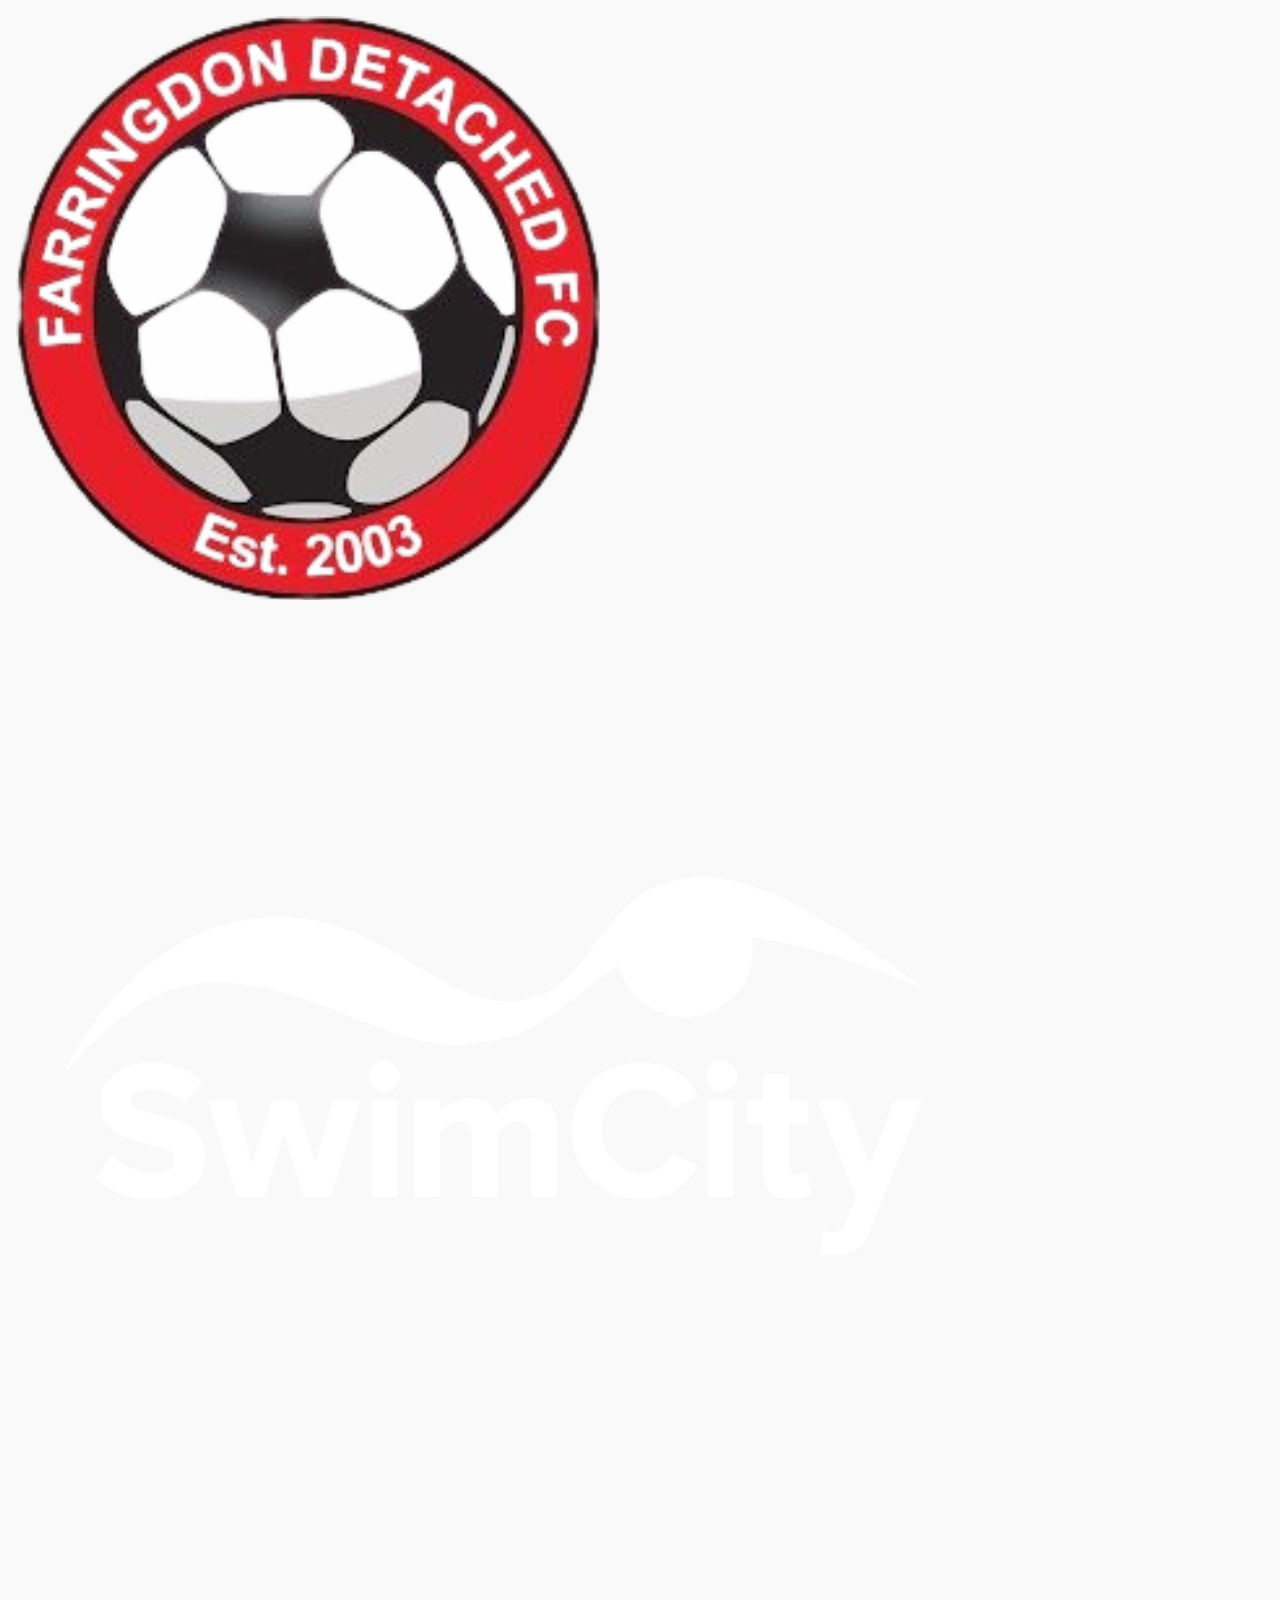
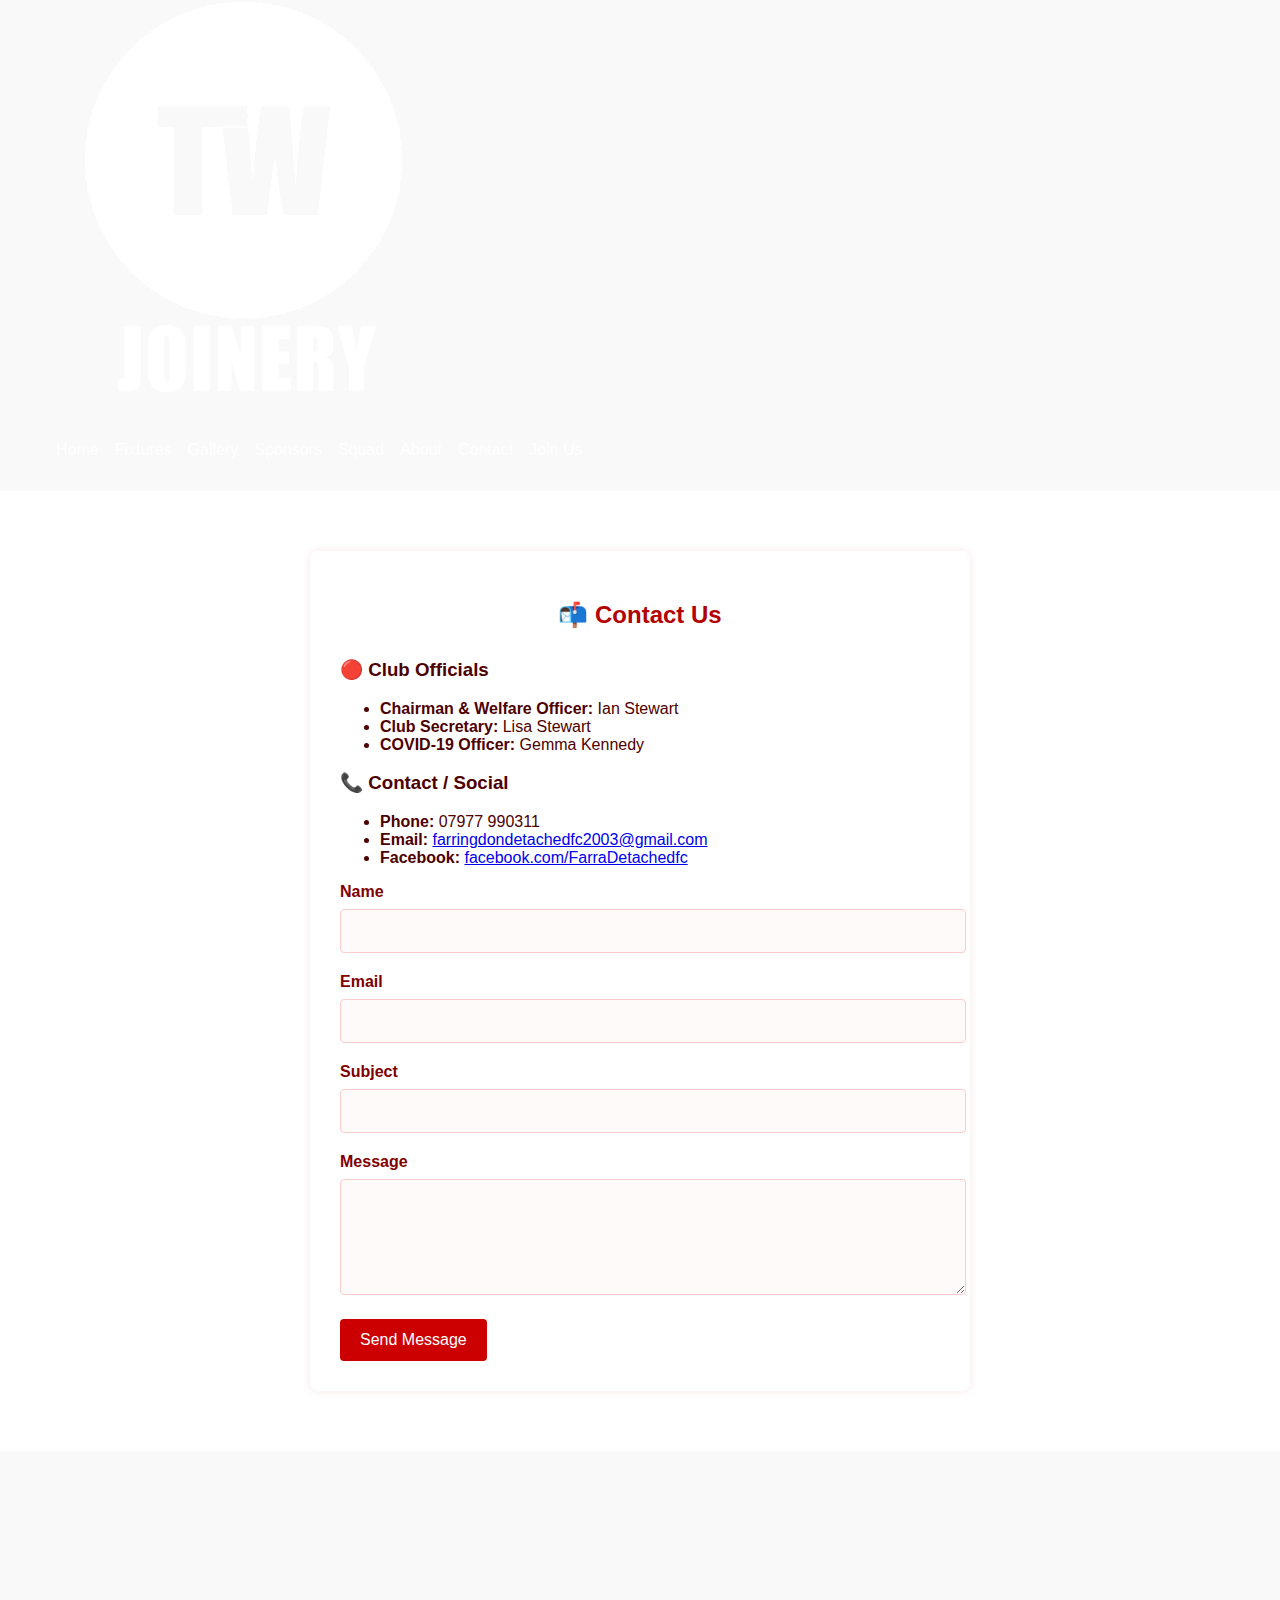
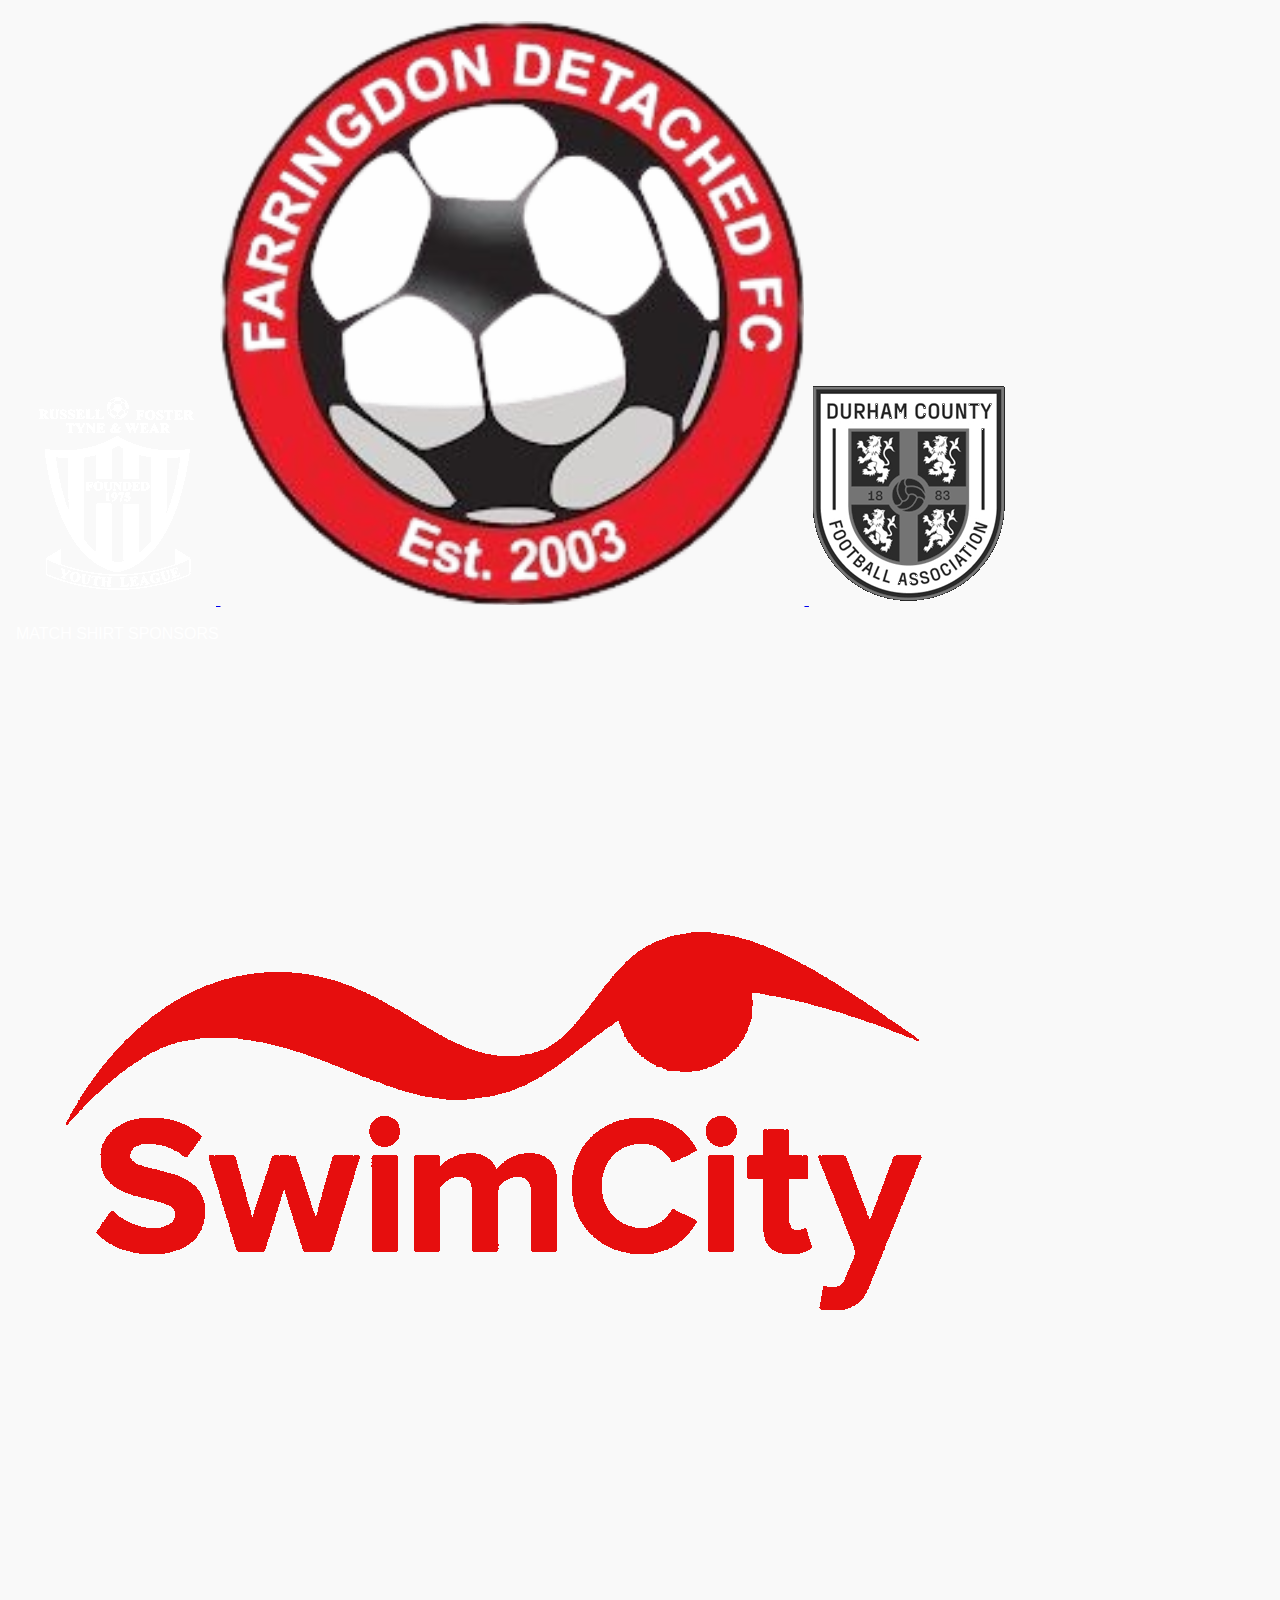
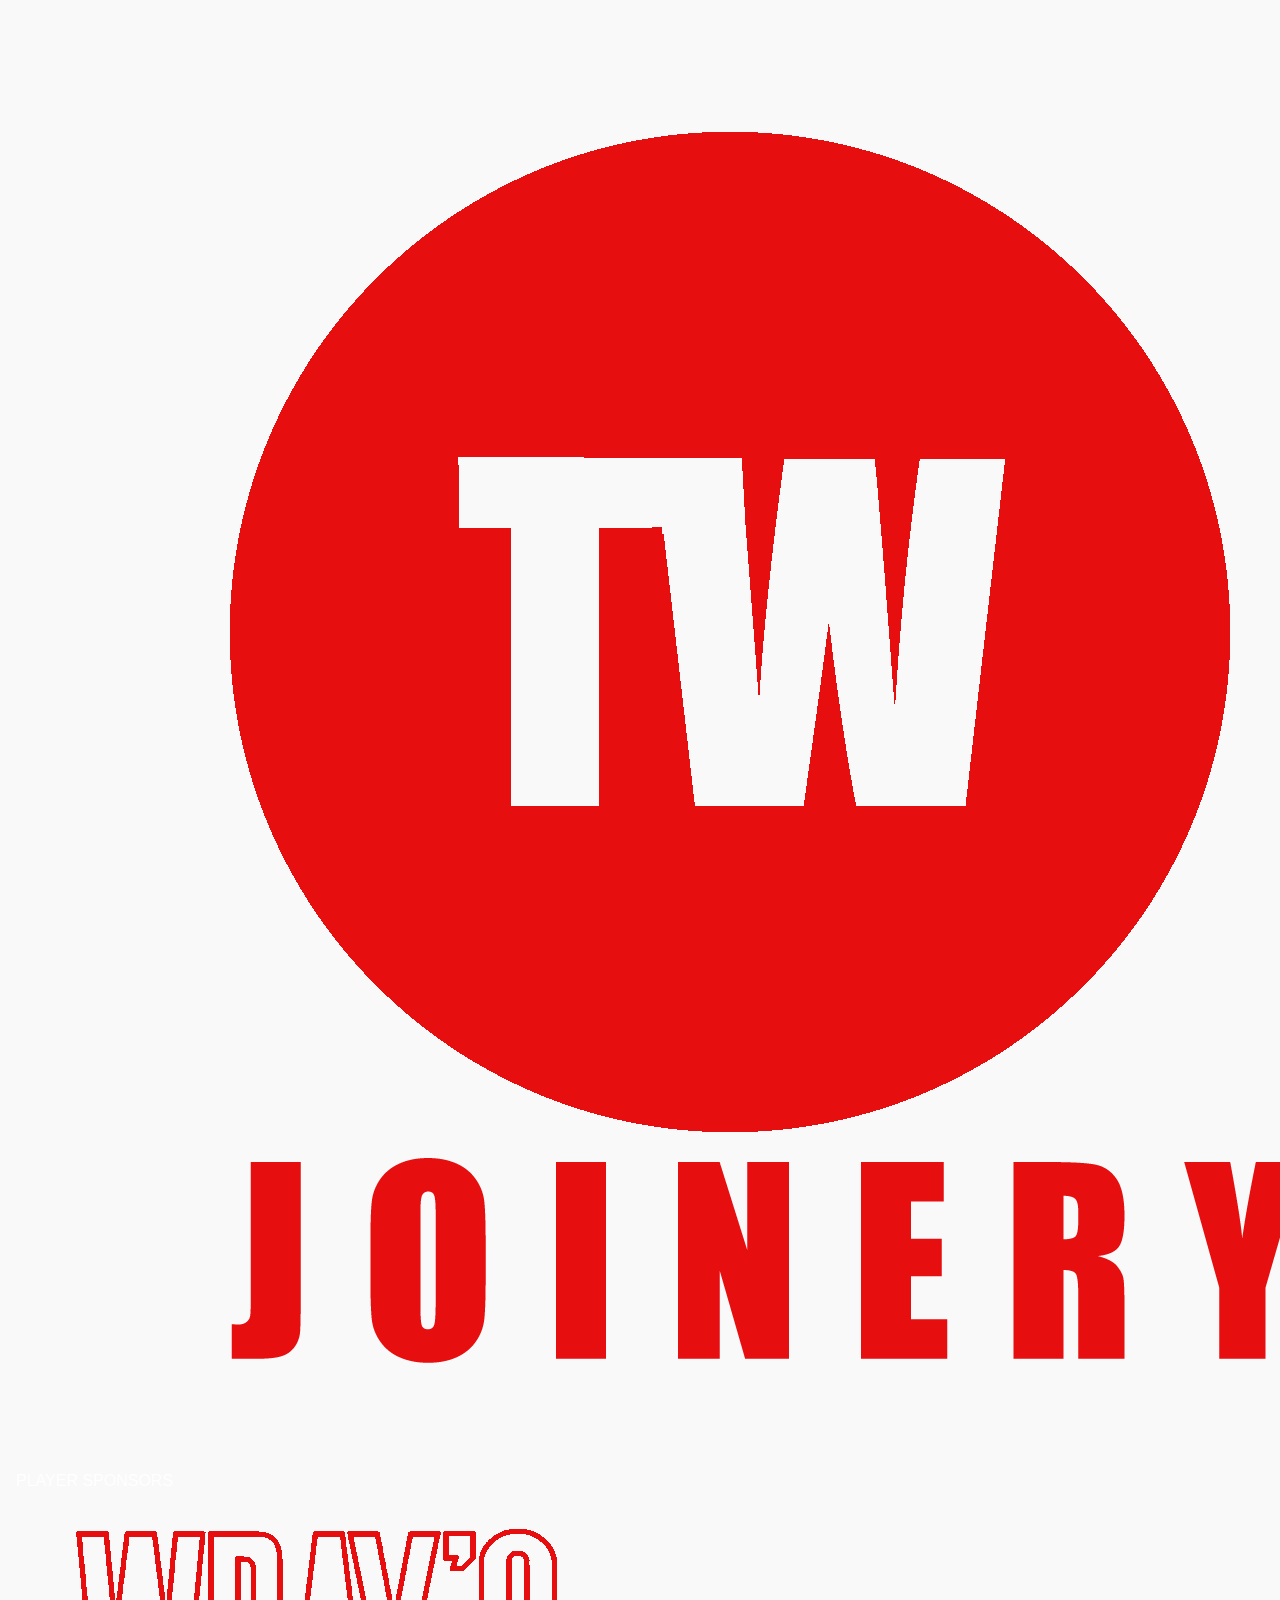
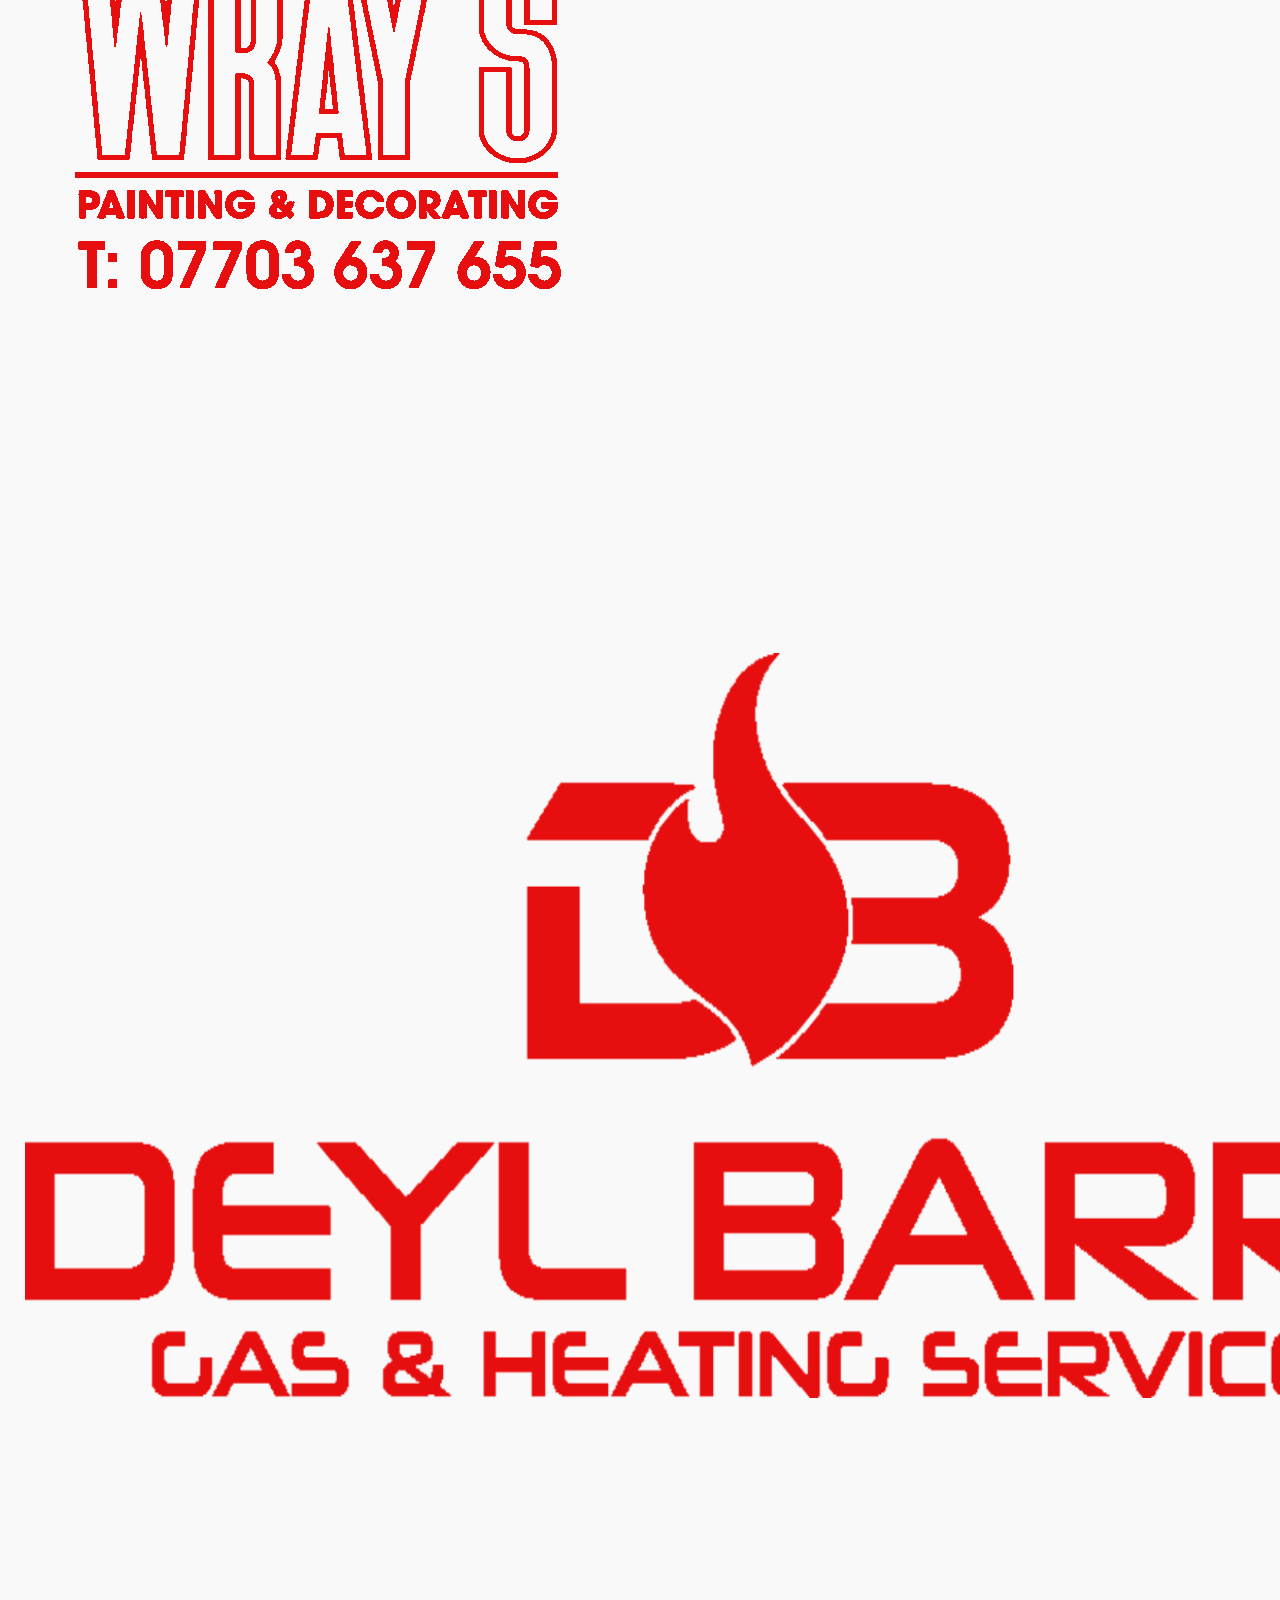
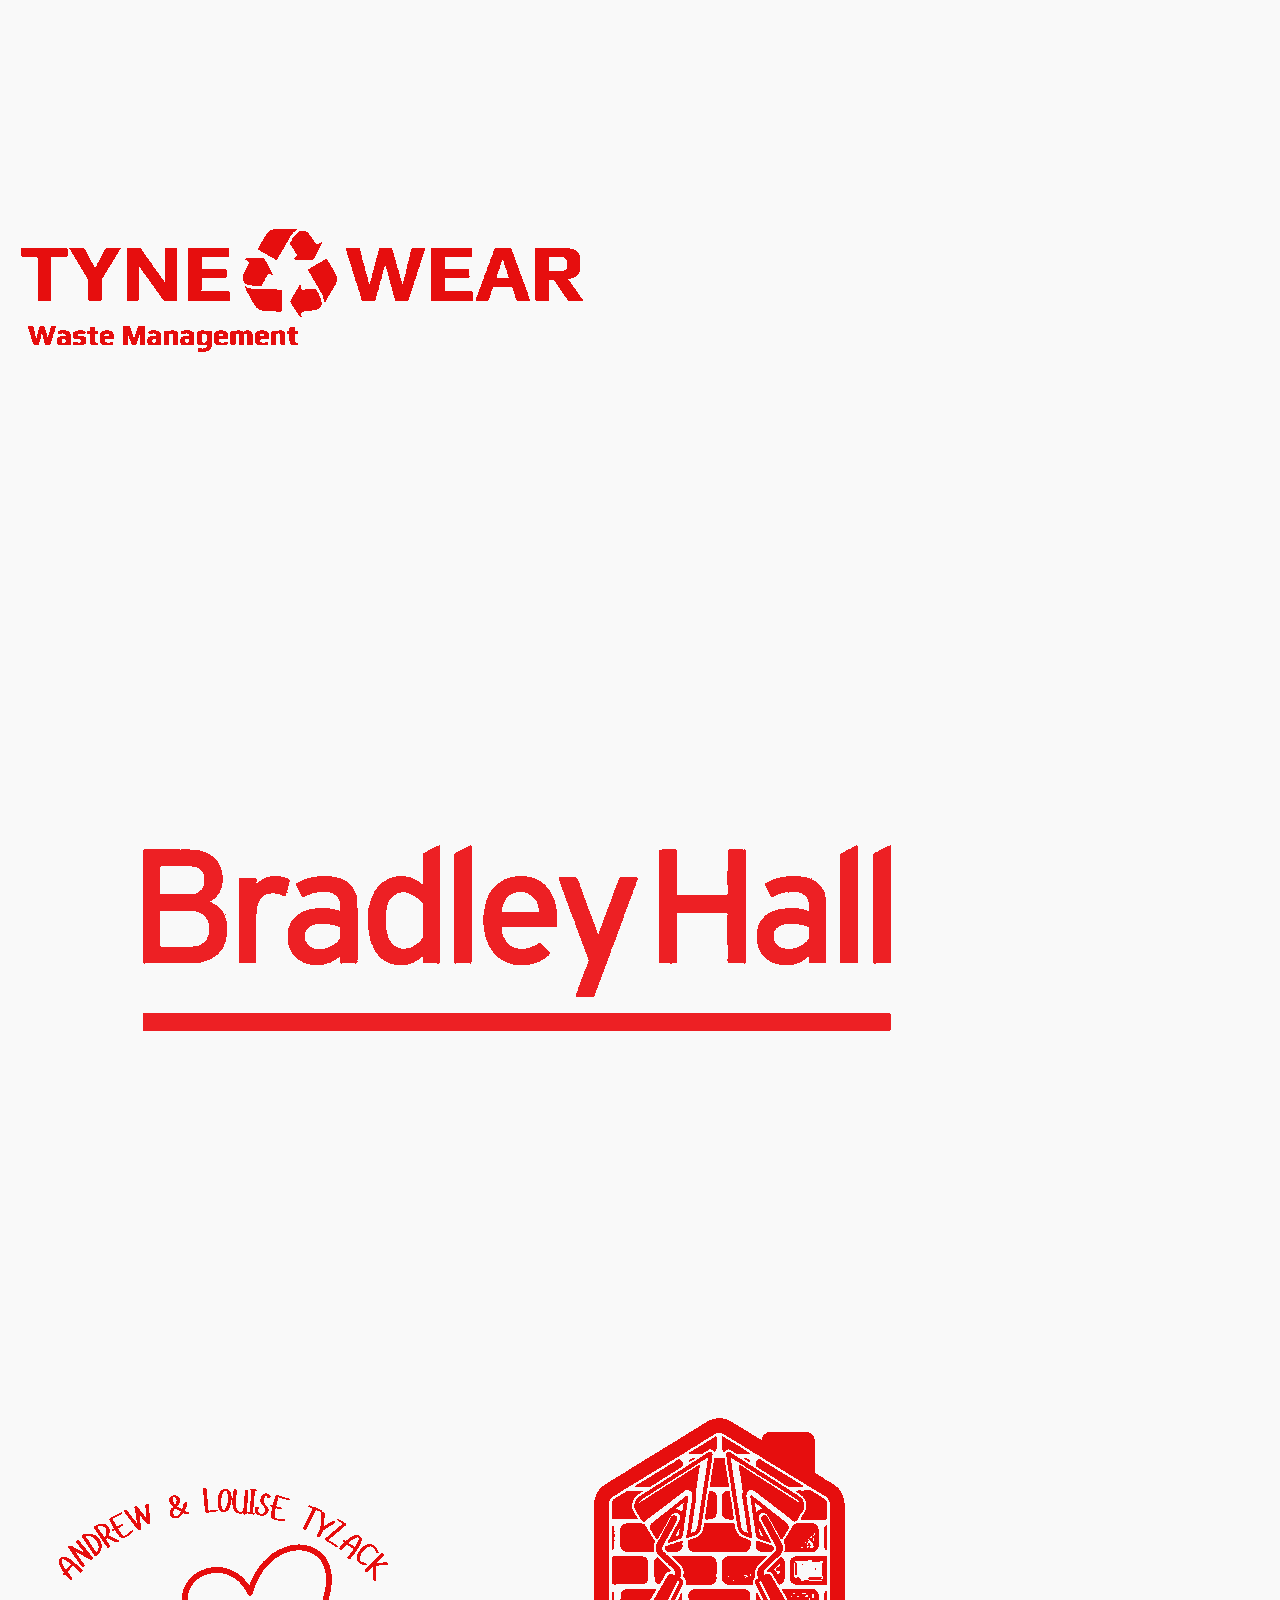
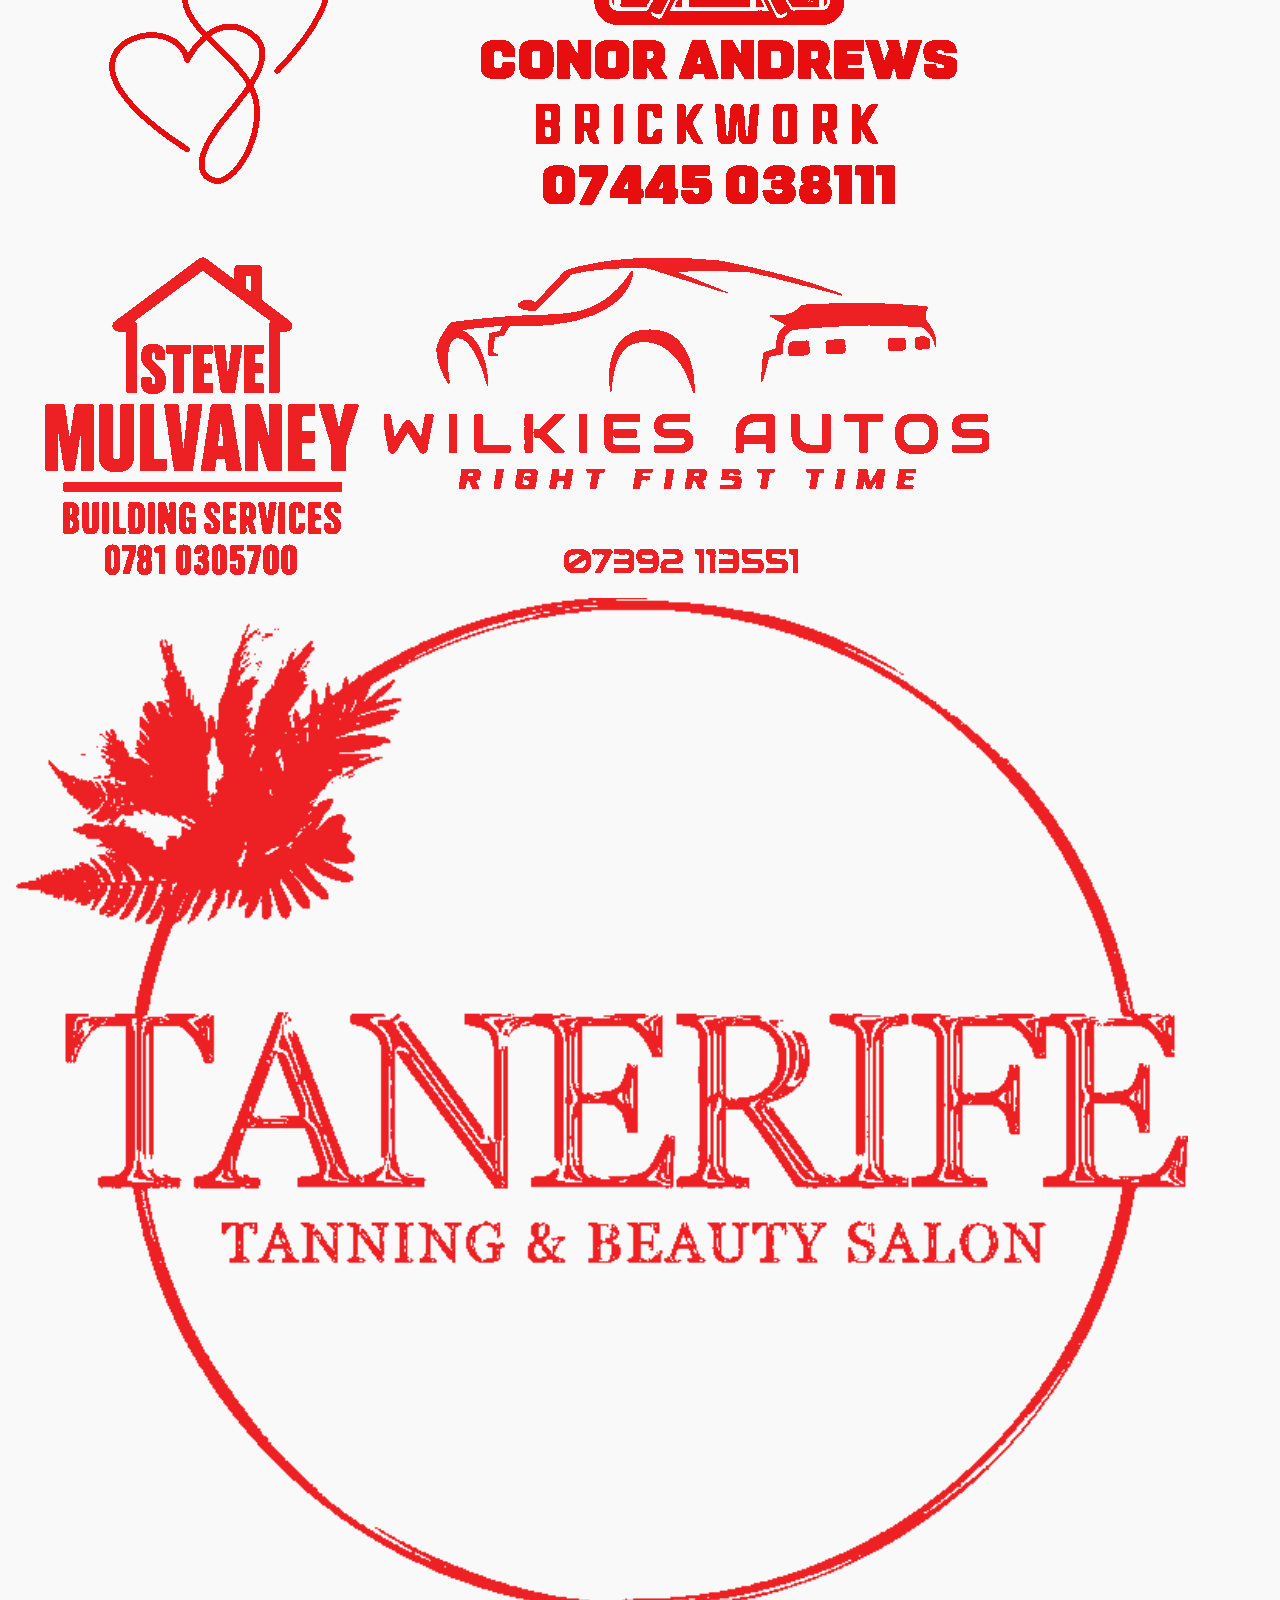
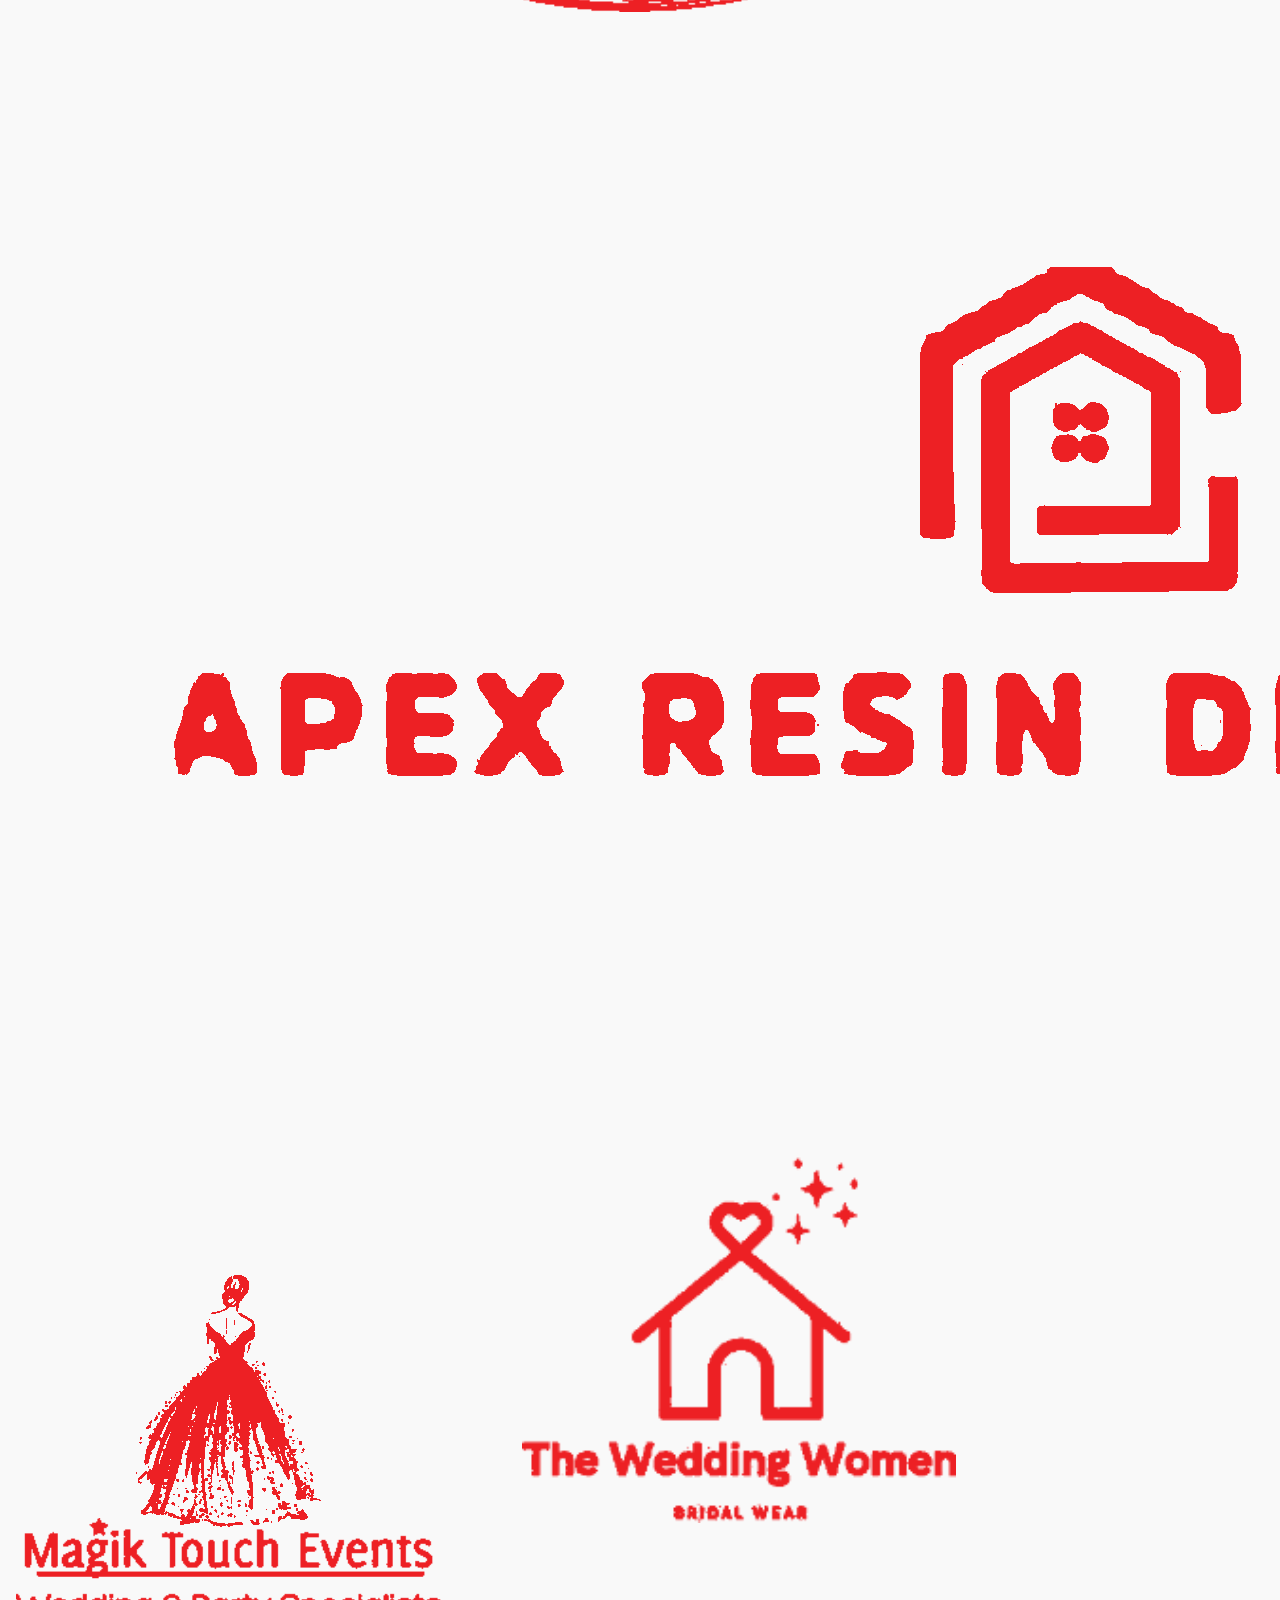
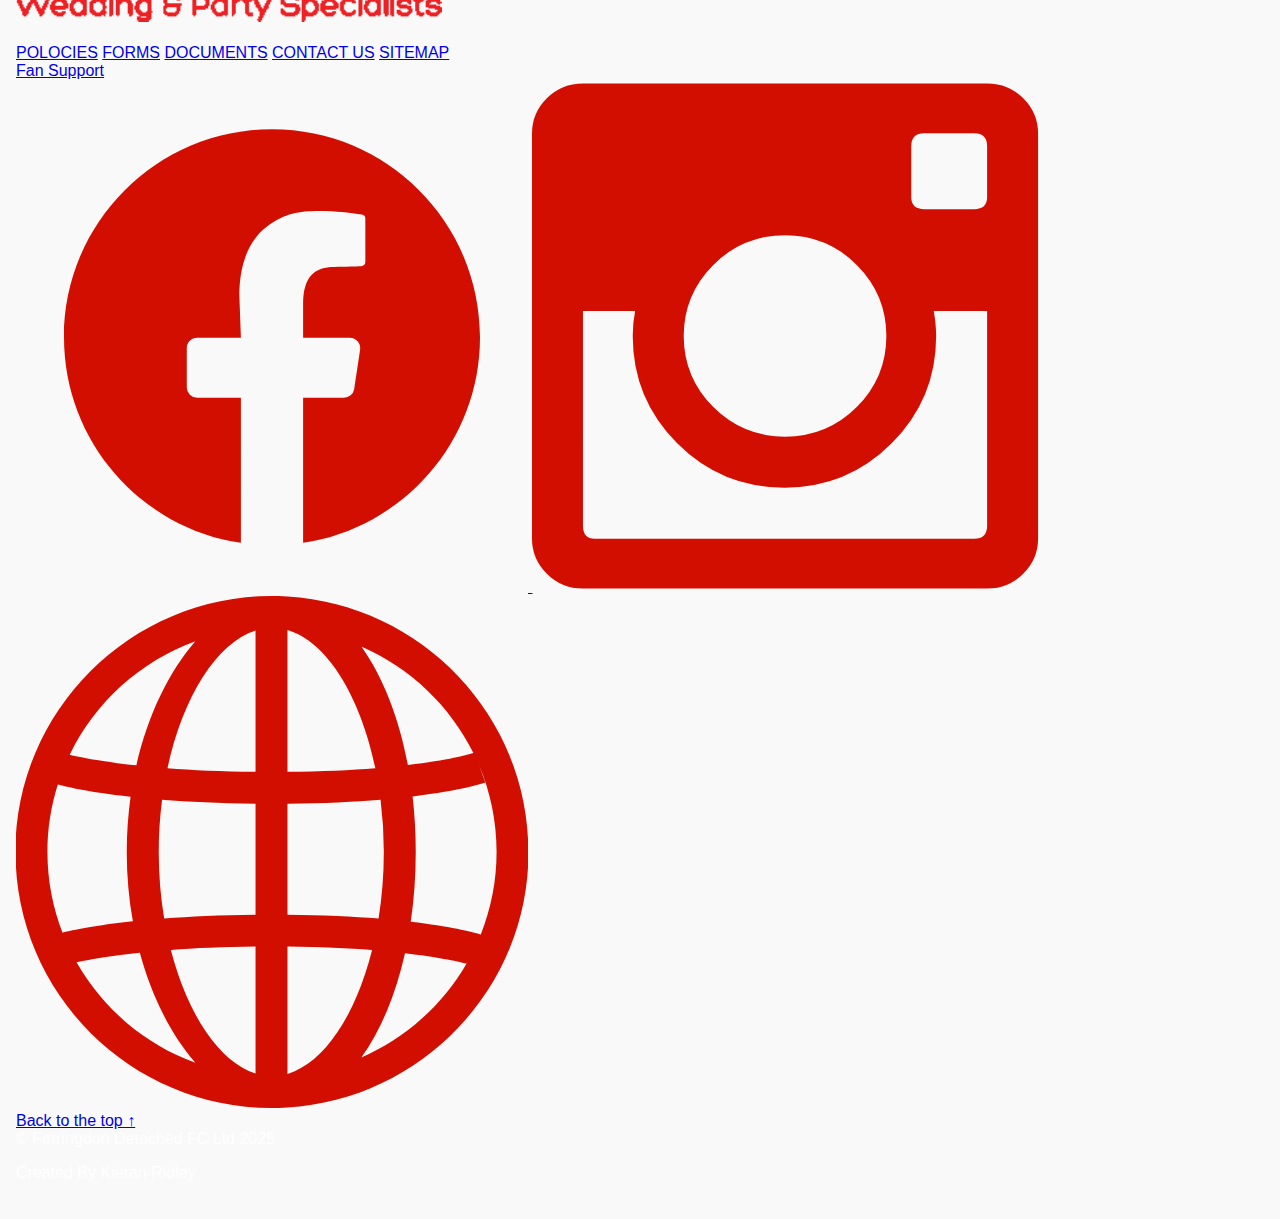
<file: contact.html>
﻿<!DOCTYPE html>
<html lang="en">
<head>
    <meta charset="UTF-8" />
    <meta name="viewport" content="width=device-width, initial-scale=1.0" />
    <title>Farringdon U12s</title>
    <link rel="stylesheet" href="style.css" />
    <link rel="stylesheet" href="contact-style.css" />
</head>
<body>
    <!-- Header -->
    <header>
        <nav class="nav-bar">
            <div class="logo">
                <img src="assests/farringdon_crest.png" alt="Farringdon U12s Logo" />
                <img src="assests/swimcity-bw.png" alt="SwimCity Logo" />
                <img src="assests/twj-bw.png" alt="TW Joinery Logo" />
            </div>
            <ul>
                <li><a href="index.html">Home</a></li>
                <li><a href="fixtures.html">Fixtures</a></li>
                <li><a href="gallery.html">Gallery</a></li>
                <li><a href="sponsors.html">Sponsors</a></li>
                <li><a href="squad.html">Squad</a></li>
                <li><a href="about.html">About</a></li>
                <li><a href="contact.html">Contact</a></li>
                <li><a href="join.html">Join Us</a></li>
            </ul>
            <button id="menu-toggle" aria-label="Toggle navigation menu">☰</button>
        </nav>
    </header>

    <section class="contact-us">
        <div class="form-container">
            <h2>📬 Contact Us</h2>

            <div class="club-info">
                <h3>🔴 Club Officials</h3>
                <ul>
                    <li><strong>Chairman & Welfare Officer:</strong> Ian Stewart</li>
                    <li><strong>Club Secretary:</strong> Lisa Stewart</li>
                    <li><strong>COVID-19 Officer:</strong> Gemma Kennedy</li>
                </ul>

                <h3>📞 Contact / Social</h3>
                <ul>
                    <li><strong>Phone:</strong> 07977 990311</li>
                    <li><strong>Email:</strong> <a href="mailto:farringdondetachedfc2003@gmail.com">farringdondetachedfc2003@gmail.com</a></li>
                    <li><strong>Facebook:</strong> <a href="https://facebook.com/FarraDetachedfc" target="_blank">facebook.com/FarraDetachedfc</a></li>
                </ul>
            </div>

            <form action="#" method="post">
                <label for="name">Name</label>
                <input type="text" id="name" name="name" required>

                <label for="email">Email</label>
                <input type="email" id="email" name="email" required>

                <label for="subject">Subject</label>
                <input type="text" id="subject" name="subject">

                <label for="message">Message</label>
                <textarea id="message" name="message" rows="5" required></textarea>

                <button type="submit">Send Message</button>
            </form>
        </div>
    </section>




    <!-- Include footer -->
    <!-- Footer -->
    <footer class="footer">
        <canvas id="footerPixels"></canvas>
        <div class="footer-top">
            <div class="footer-logo">
                <a href="index.html" target="_blank" rel="noopener">
                    <img src="assests/russell-foster.png" />
                </a>
                <a href="index.html" target="_blank" rel="noopener">
                    <img src="assests/farringdon_crest.png" href="index.html" alt="Logo">
                </a>
                <a href="index.html" target="_blank" rel="noopener">
                    <img src="assests/durham-fa.png" />
                </a>
            </div>
        </div>

        <div class="footer-main-sponsors">
            <p>MATCH SHIRT SPONSORS</p>
            <div class="footer-main-sponsors-row">
                <img src="sponsor-icons/swimcity-red.png" alt="swim-city-bw">
                <img src="sponsor-icons/tw-red.png" alt="swim-city-bw">
            </div>
        </div>

        <div class="footer-sponsors">
            <p>PLAYER SPONSORS</p>
            <div class="footer-sponsors-row">
                <img src="sponsor-icons/wrays-red.png" alt="swim-city-bw">
                <img src="sponsor-icons/db-red.png" alt="swim-city-bw">
                <img src="sponsor-icons/tww-red.png" alt="swim-city-bw">
                <img src="sponsor-icons/bh-red.png" alt="swim-city-bw">
                <img src="sponsor-icons/al-red.png" alt="swim-city-bw">
                <img src="sponsor-icons/cab-red.png" alt="swim-city-bw">
                <img src="sponsor-icons/sm-red.png" alt="swim-city-bw">
                <img src="sponsor-icons/wa-red.png" alt="swim-city-bw">
                <img src="sponsor-icons/tan-red.png" alt="swim-city-bw">
                <img src="sponsor-icons/apex-red.png" alt="swim-city-bw">
                <img src="sponsor-icons/mte-red.png" alt="swim-city-bw">
                <img src="sponsor-icons/ww-red.png" alt="swim-city-bw">
            </div>
        </div>
        <br />


        <div class="footer-links">
            <a href="#">POLOCIES</a>
            <a href="#">FORMS</a>
            <a href="#">DOCUMENTS</a>
            <a href="#">CONTACT US</a>
            <a href="#">SITEMAP</a>
        </div>

        <div class="footer-bottom">
            <a href="#">Fan Support</a>

            <div class="footer-icons">
                <a href="https://www.facebook.com/profile.php?id=100093292422478" target="_blank" rel="noopener">
                    <img src="icons/social-facebook-solid.png" alt="Facebook" />
                </a>
                <a href="https://www.instagram.com" target="_blank" rel="noopener">
                    <img src="icons/social-instagram-solid.png" alt="Instagram" />
                </a>
                <a href="https://www.farringdondetachedfc.co.uk" target="_blank" rel="noopener">
                    <img src="icons/globe-farringdon-solid.png" alt="Instagram" />
                </a>
            </div>

            <a href="index.html" class="back-top">Back to the top ↑</a>
        </div>


        <div class="footer-copy">
            © Farringdon Detached FC Ltd 2025
            <br />
            <p>Created By Kieran Ridley</p>
        </div>
    </footer>

    <script src="script.js"></script>
    <script src="formation.js"></script>
</body>
</html>
</file>
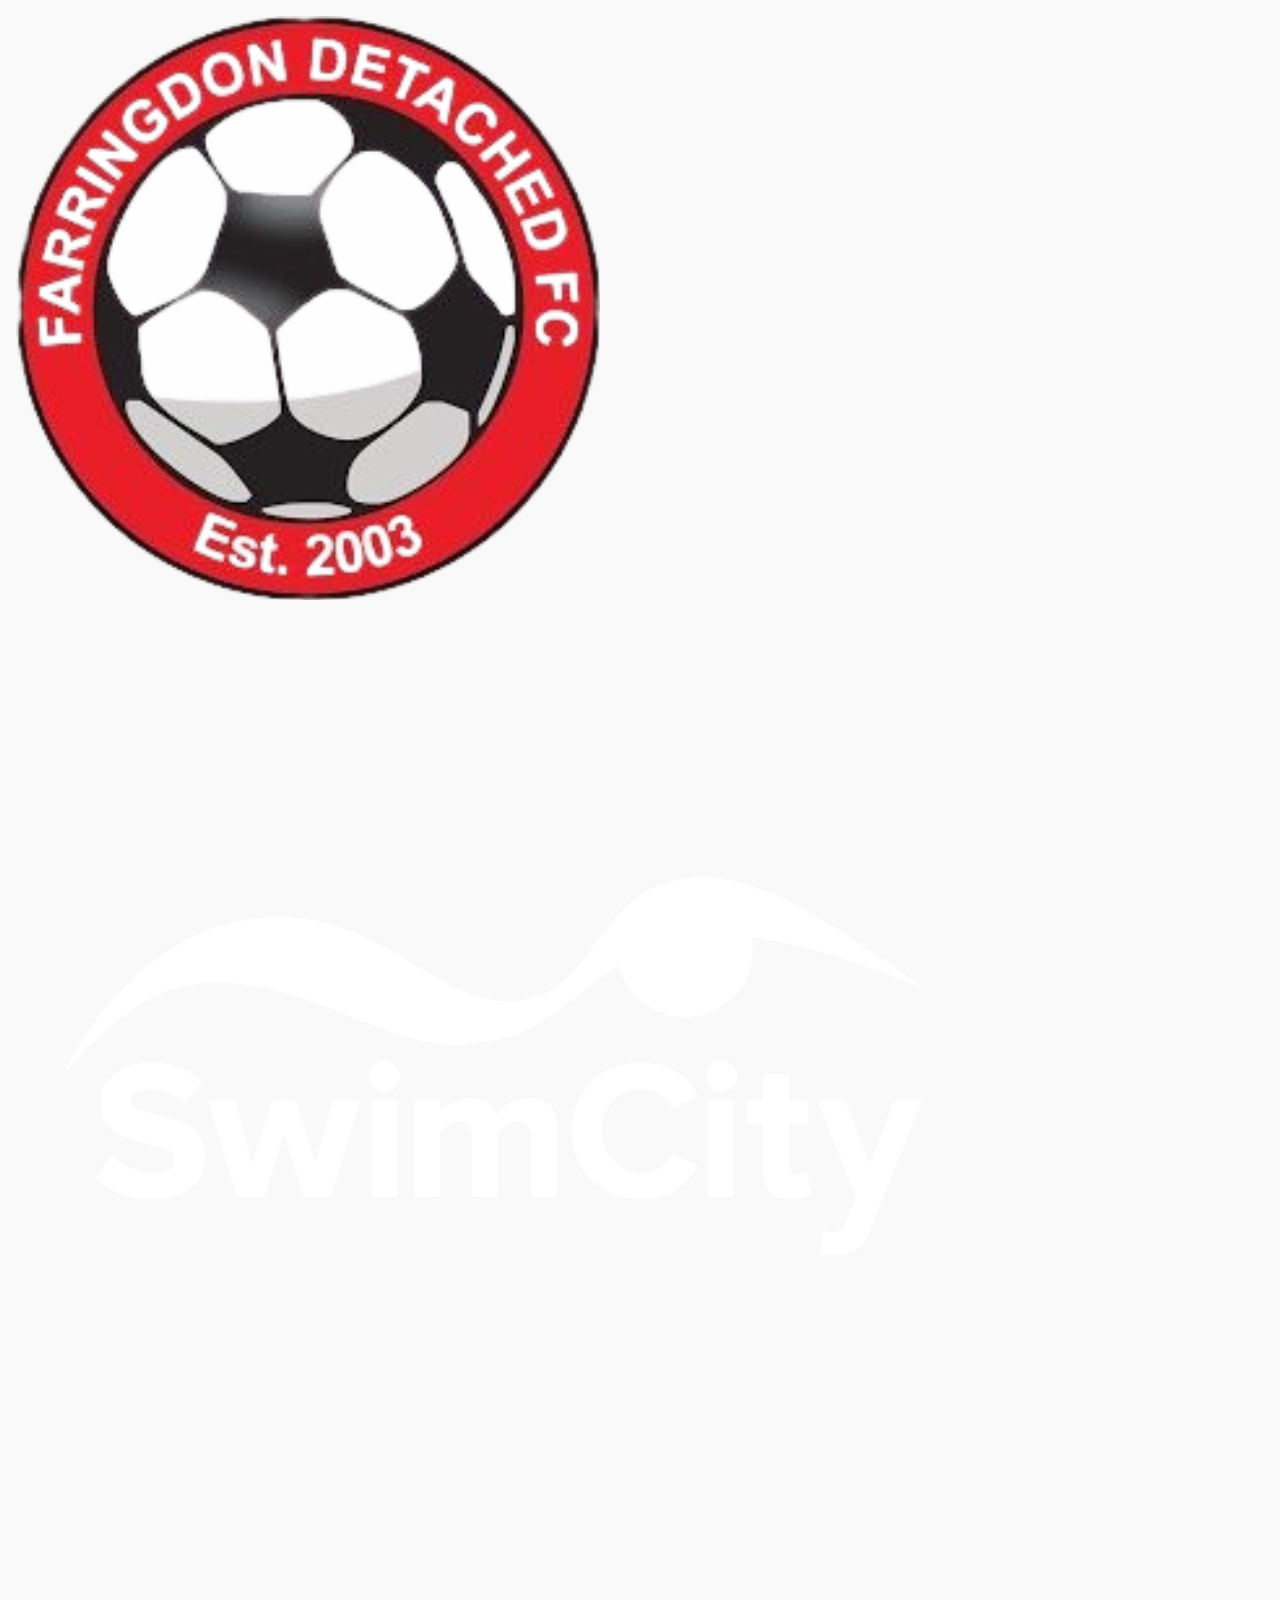
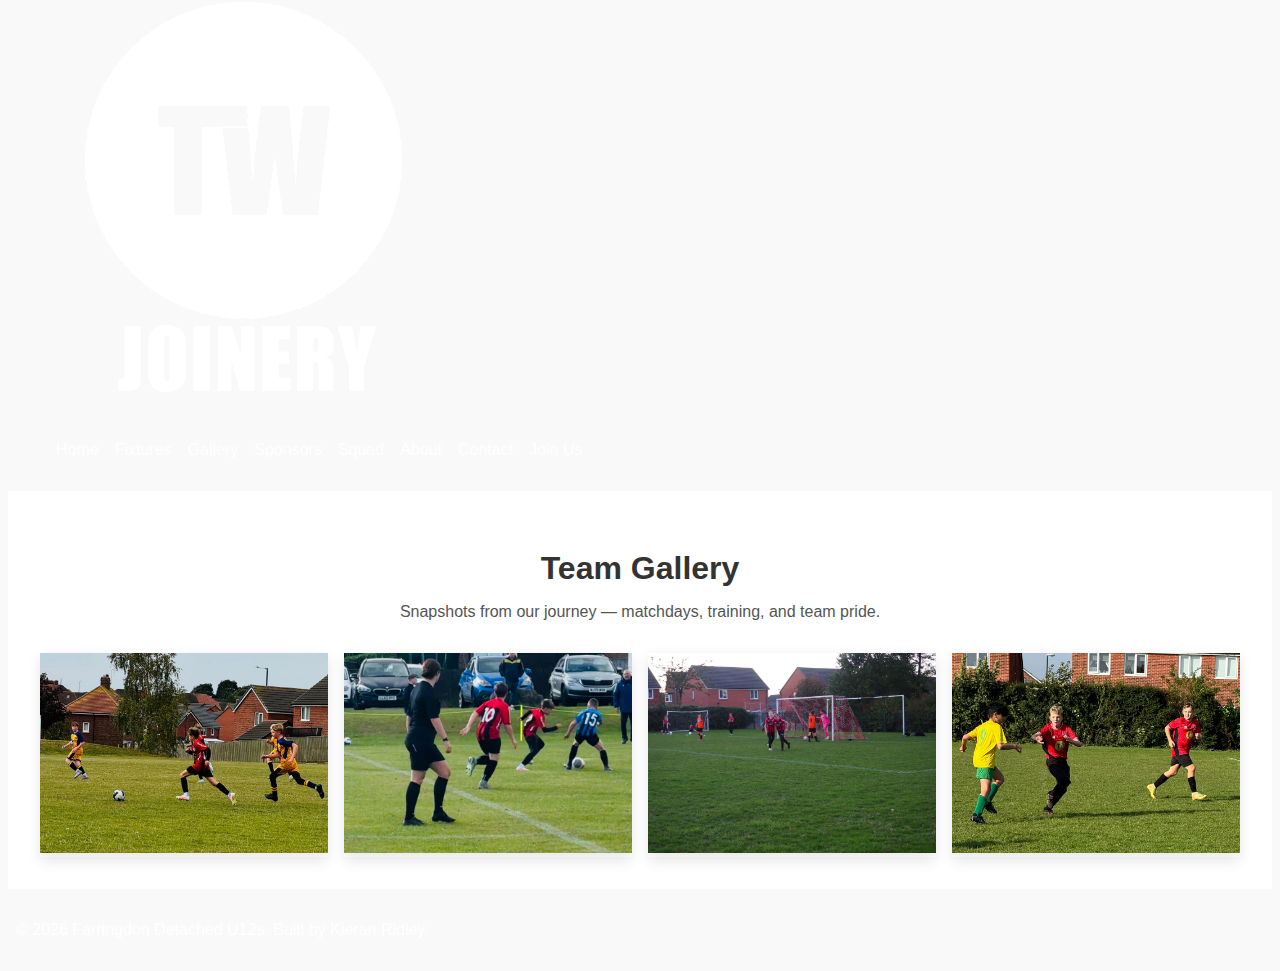
<file: gallery.html>
<!DOCTYPE html>
<html lang="en">
<head>
    <meta charset="UTF-8" />
    <meta name="viewport" content="width=device-width, initial-scale=1.0" />
    <title>Farringdon U12s</title>
    <link rel="stylesheet" href="style.css" />
    <link rel="stylesheet" href="gallery-style.css" />
    <link rel="icon" href="assests/farringdon_crest.png" type="image/png">
</head>
<body>
    <!-- Header -->
    <header>
        <nav class="nav-bar">
            <div class="logo">
                <img src="assests/farringdon_crest.png" alt="Farringdon U12s Logo" />
                <img src="assests/swimcity-bw.png" alt="SwimCity Logo" />
                <img src="assests/twj-bw.png" alt="TW Joinery Logo" />
            </div>
            <ul>
                <li><a href="index.html">Home</a></li>
                <li><a href="fixtures.html">Fixtures</a></li>
                <li><a href="gallery.html">Gallery</a></li>
                <li><a href="sponsors.html">Sponsors</a></li>
                <li><a href="squad.html">Squad</a></li>
                <li><a href="about.html">About</a></li>
                <li><a href="contact.html">Contact</a></li>
                <li><a href="join.html">Join Us</a></li>
            </ul>
            <button id="menu-toggle" aria-label="Toggle navigation menu">☰</button>
        </nav>
    </header>

    <!-- Main Content -->
    <main>
        <section class="gallery">
            <h2>Team Gallery</h2>
            <p class="gallery-sub">Snapshots from our journey — matchdays, training, and team pride.</p>

            <div class="gallery-grid">
                <a href="wearside-home-gallery.html" class="gallery-item">
                    <img src="Wearside/1 (3).jpg" alt="Placeholder" />
                    <div class="caption">Farringdon Vs Wearside FC</div>
                </a>

                <a href="test2.html" class="gallery-item">
                    <img src="Westrainton/1 (4).jpg" alt="Placeholder" />
                    <div class="caption">West Rainton YFC Vs Farringdon</div>
                </a>

                <a href="test.html" class="gallery-item">
                    <img src="assests/bg-goal.JPG" alt="Placeholder" />
                    <div class="caption">Farringdon Vs Wrekenton Nou Camp Reds</div>
                </a>

                <a href="whickhamfellside-gallery.html" class="gallery-item">
                    <img src="whickhamfellside/1 (5).jpg" alt="WhickhamHome" />
                    <div class="caption">Farringdon Vs Whickham Fellside</div>
                </a>
                <!-- Add more images as needed -->
            </div>
        </section>
    </main>

    <!-- Footer -->
    <footer>
        <p>&copy; <span id="year"></span> Farringdon Detached U12s. Built by Kieran Ridley.</p>
    </footer>

    <script src="script.js"></script>
</body>
</html>
</file>
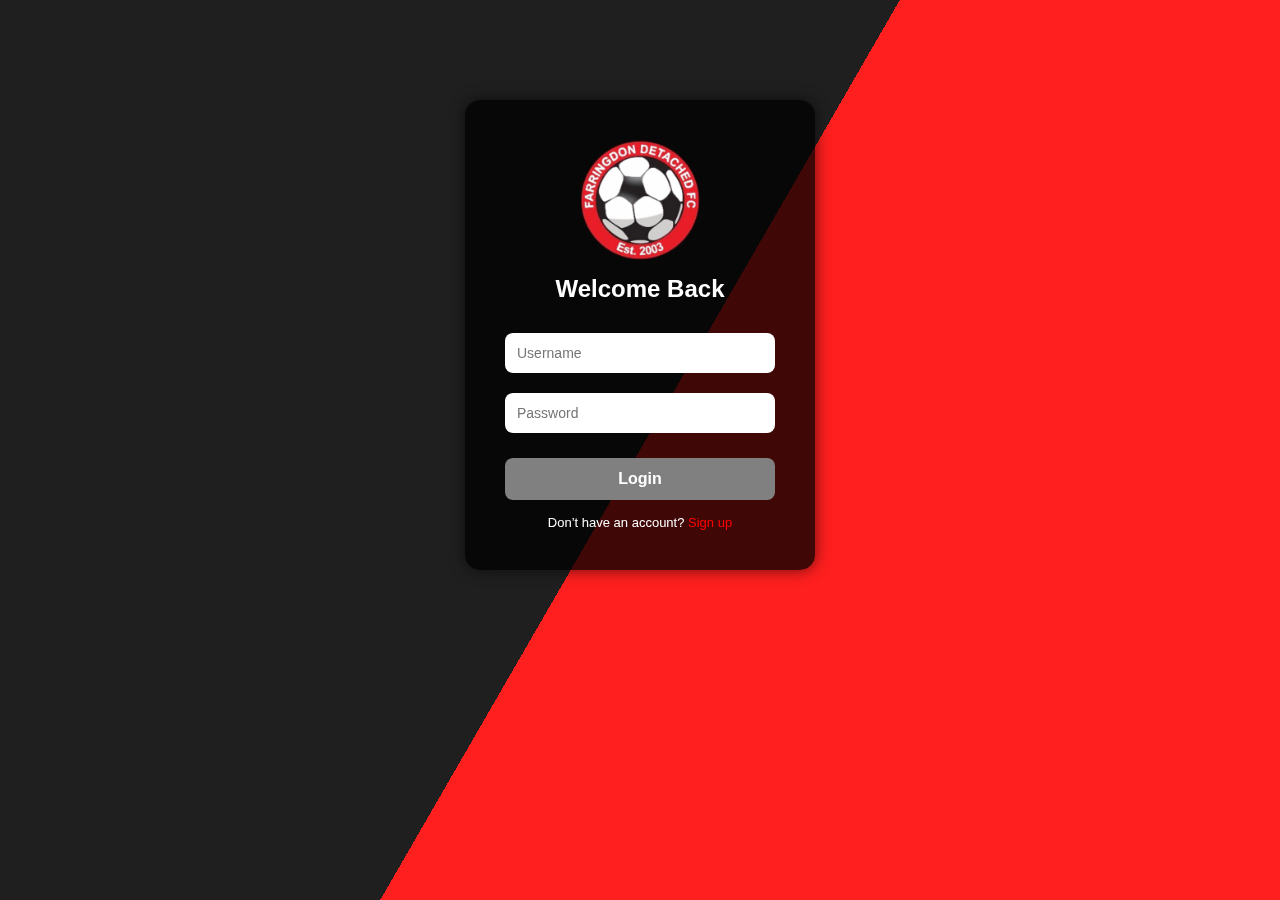
<file: login-test.html>
﻿<!DOCTYPE html>
<html lang="en">
<head>
    <meta charset="utf-8" />
    <title>Login Page</title>
    <link rel="stylesheet" href="login-style.css" />
    <link rel="icon" href="assests/farringdon_crest.png" type="image/png">
</head>
<body>
    <!-- Animated Background Layers -->
    <div class="bg"></div>
    <div class="bg bg2"></div>
    <div class="bg bg3"></div>

    <!-- Login Container -->
    <div class="login-container">
        <div class="logo">
            <img src="assests/farringdon_crest.png" alt="site-logo" />
        </div>
        <h1>Welcome Back</h1>
        <!-- Change your form element -->
        <form id="loginForm" class="login-form" onsubmit="return false;">
            <input id="username" type="text" placeholder="Username" required>
            <input id="password" type="password" placeholder="Password" required>
            <button id="loginBtn" type="submit">Login</button>
            <p class="signup-text">Don’t have an account? <a href="#">Sign up</a></p>
        </form>

        <script>
document.getElementById('loginBtn').addEventListener('click', function (e) {
  const u = document.getElementById('username').value.trim();
  const p = document.getElementById('password').value;

  // simple check
  if (u === 'admin' && p === 'admin') {
    // redirect to index.html
    window.location.href = 'index.html';
  } else {
    alert('Invalid username or password');
  }
});
        </script>

    </div>
</body>
</html>
</file>
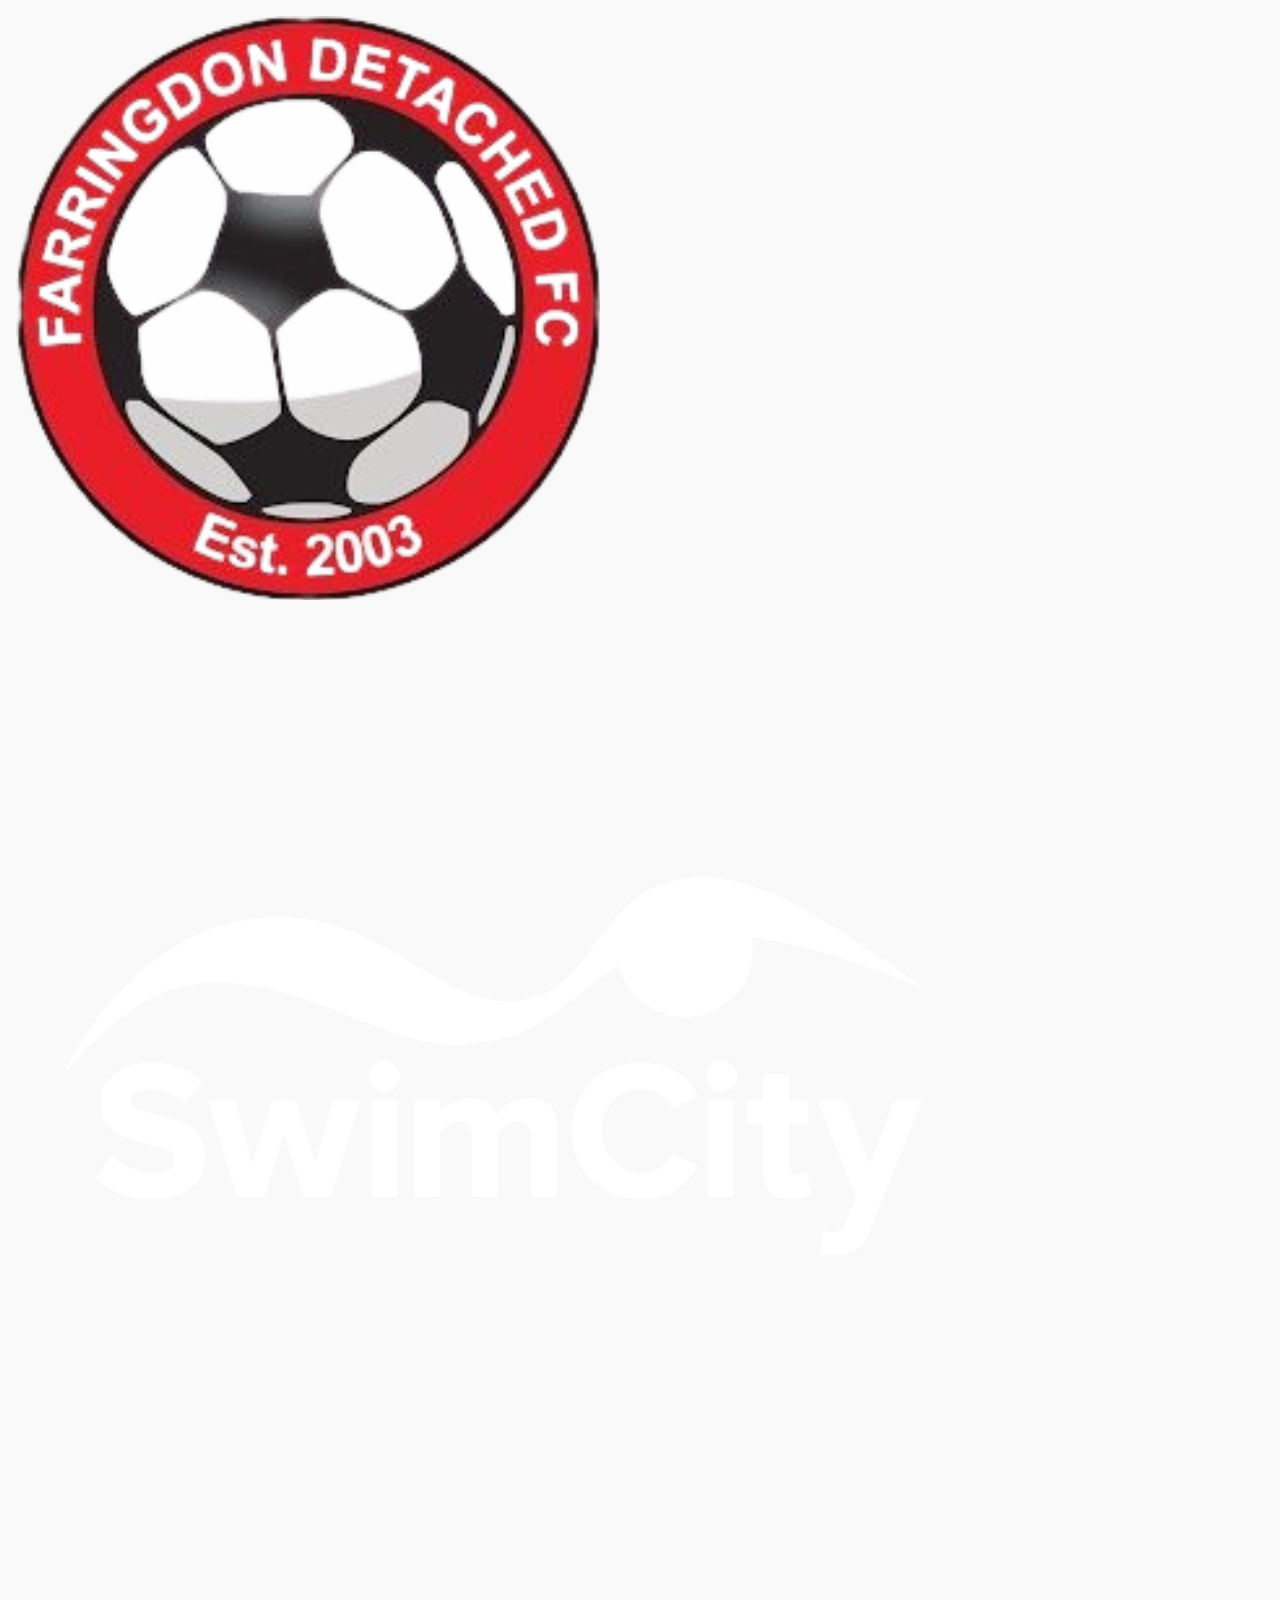
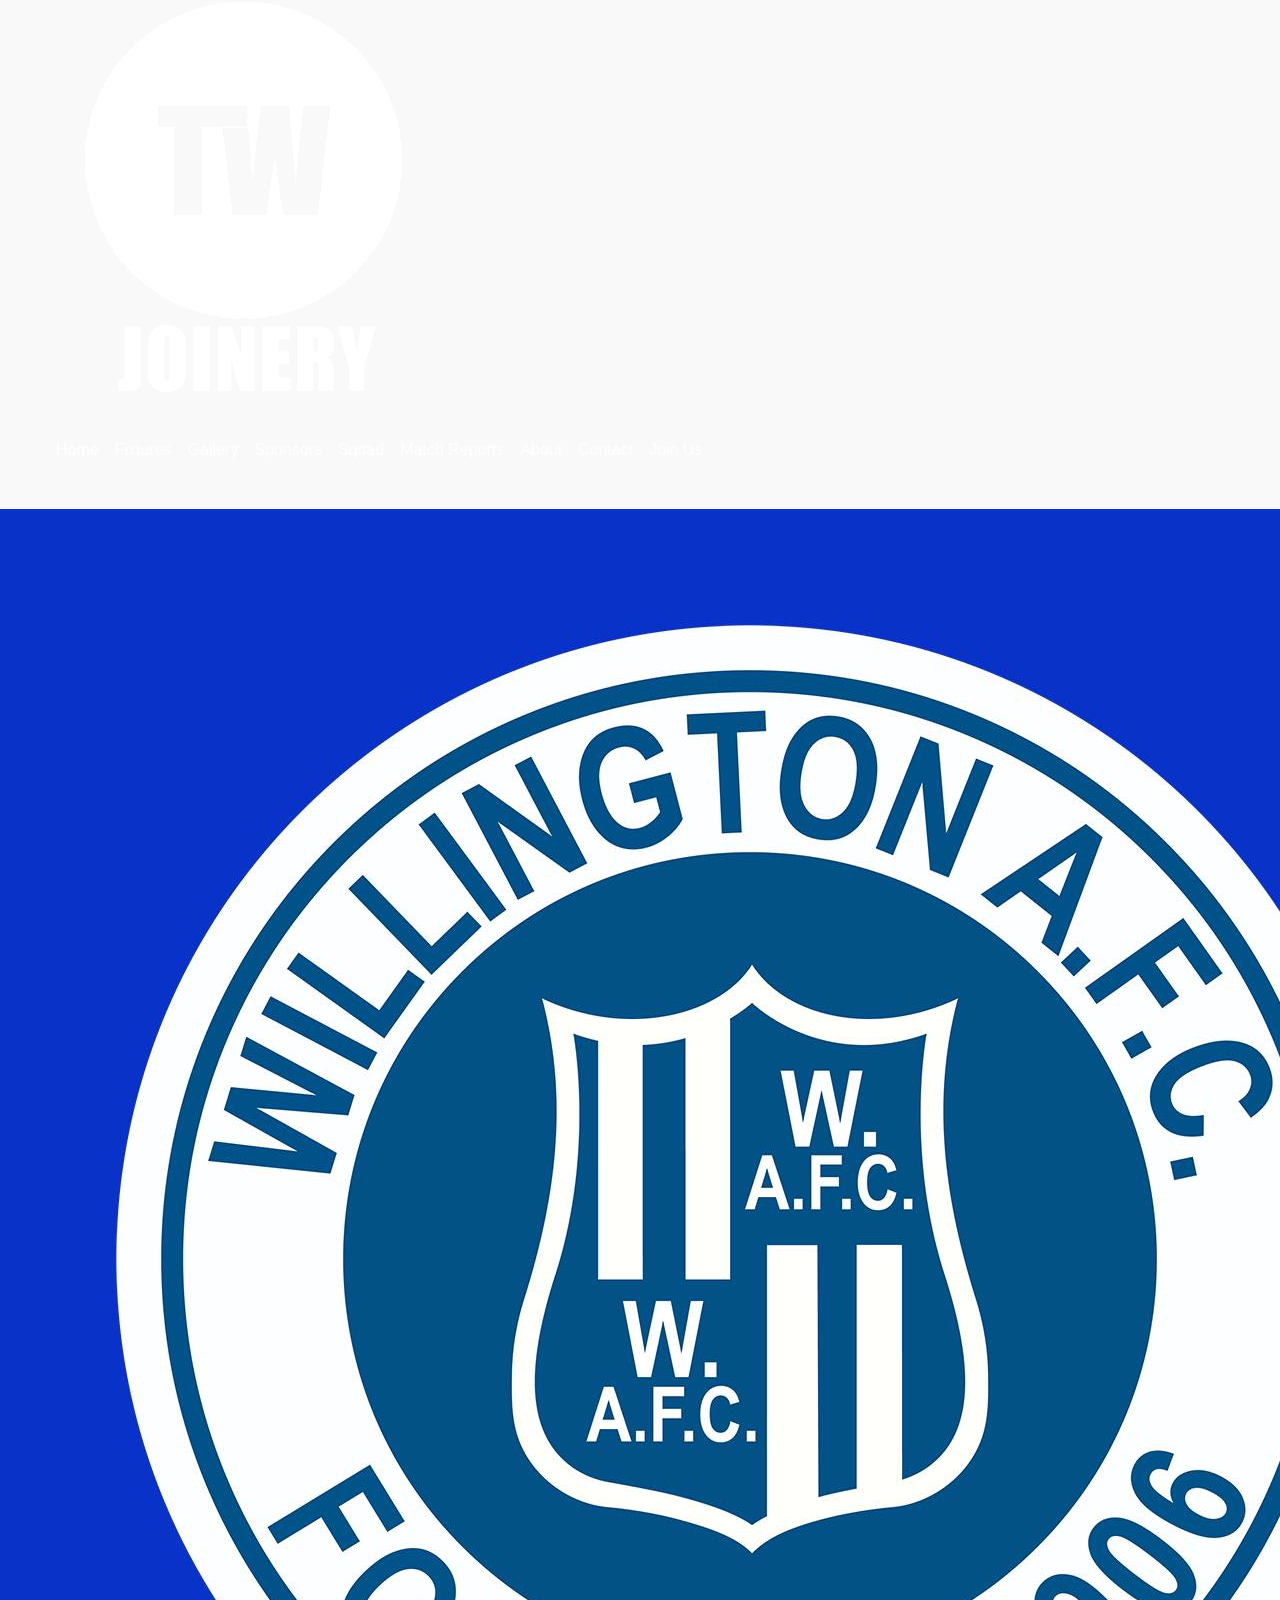
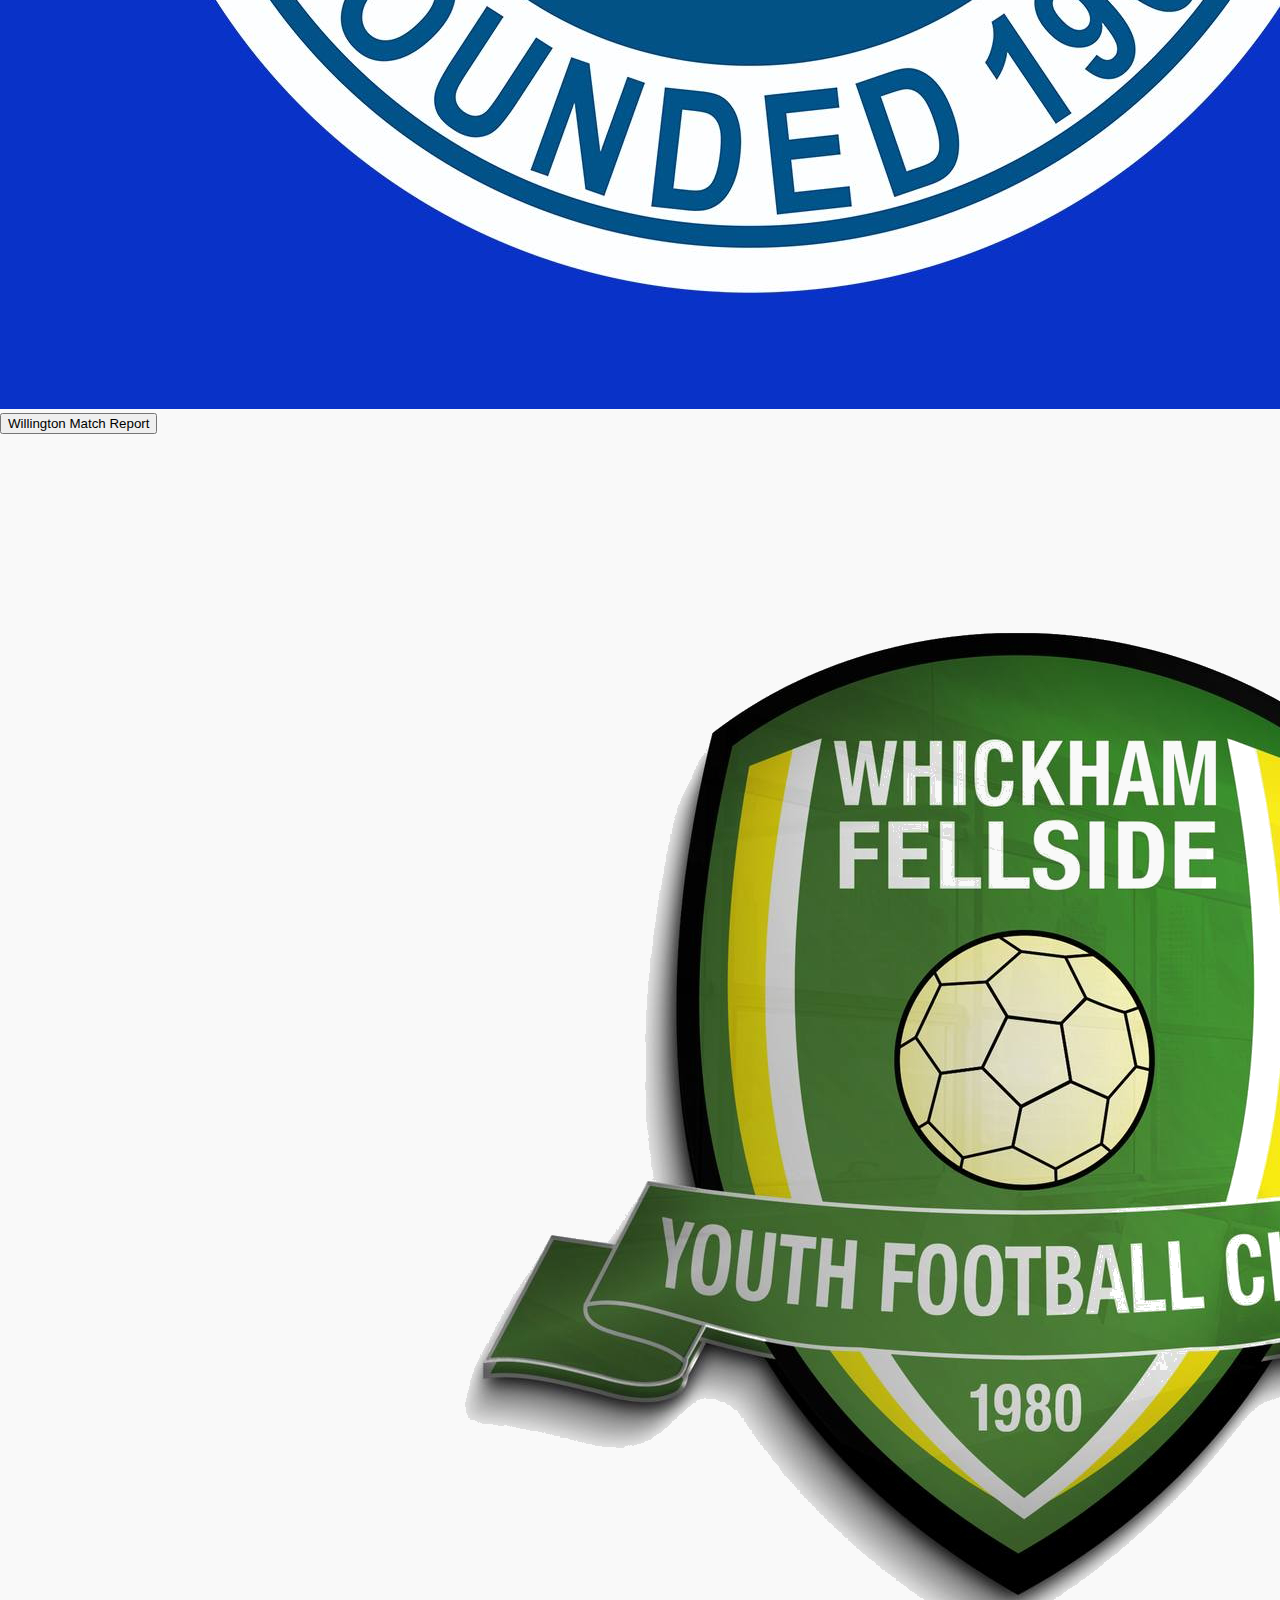
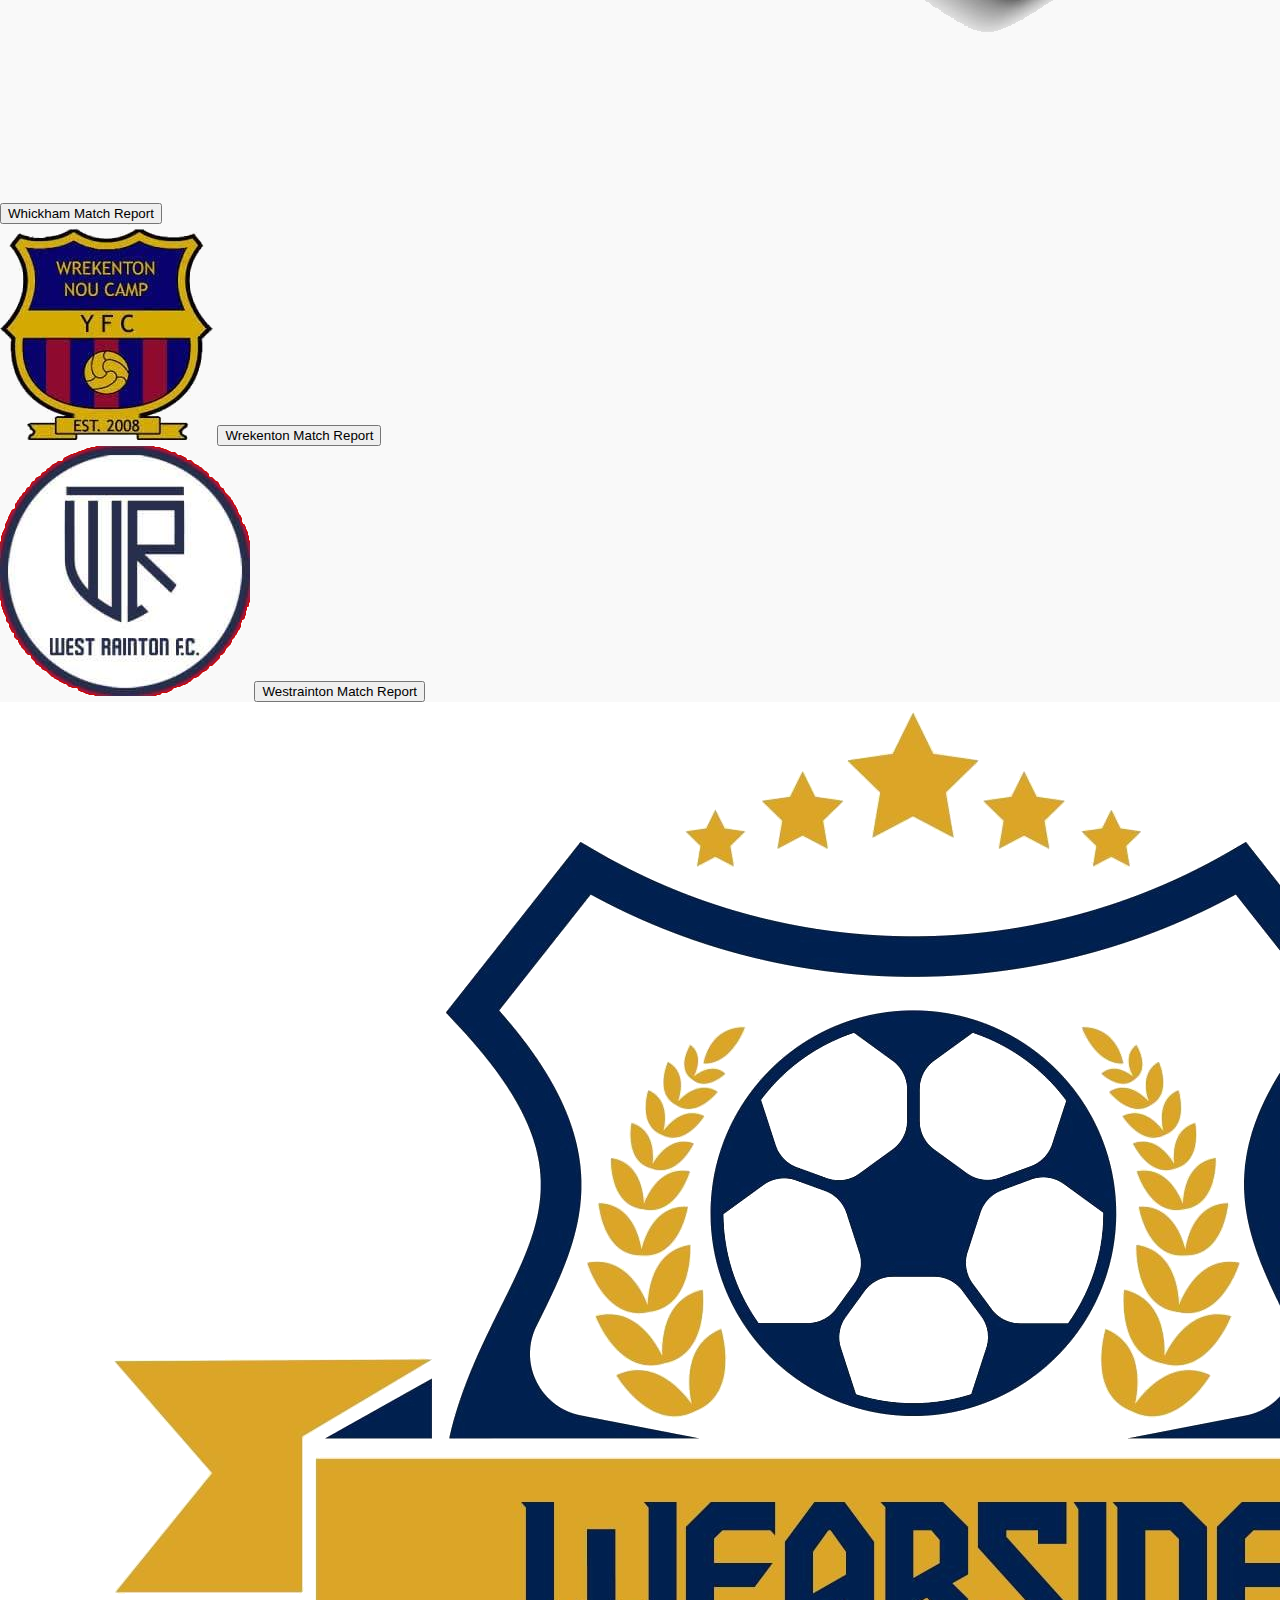
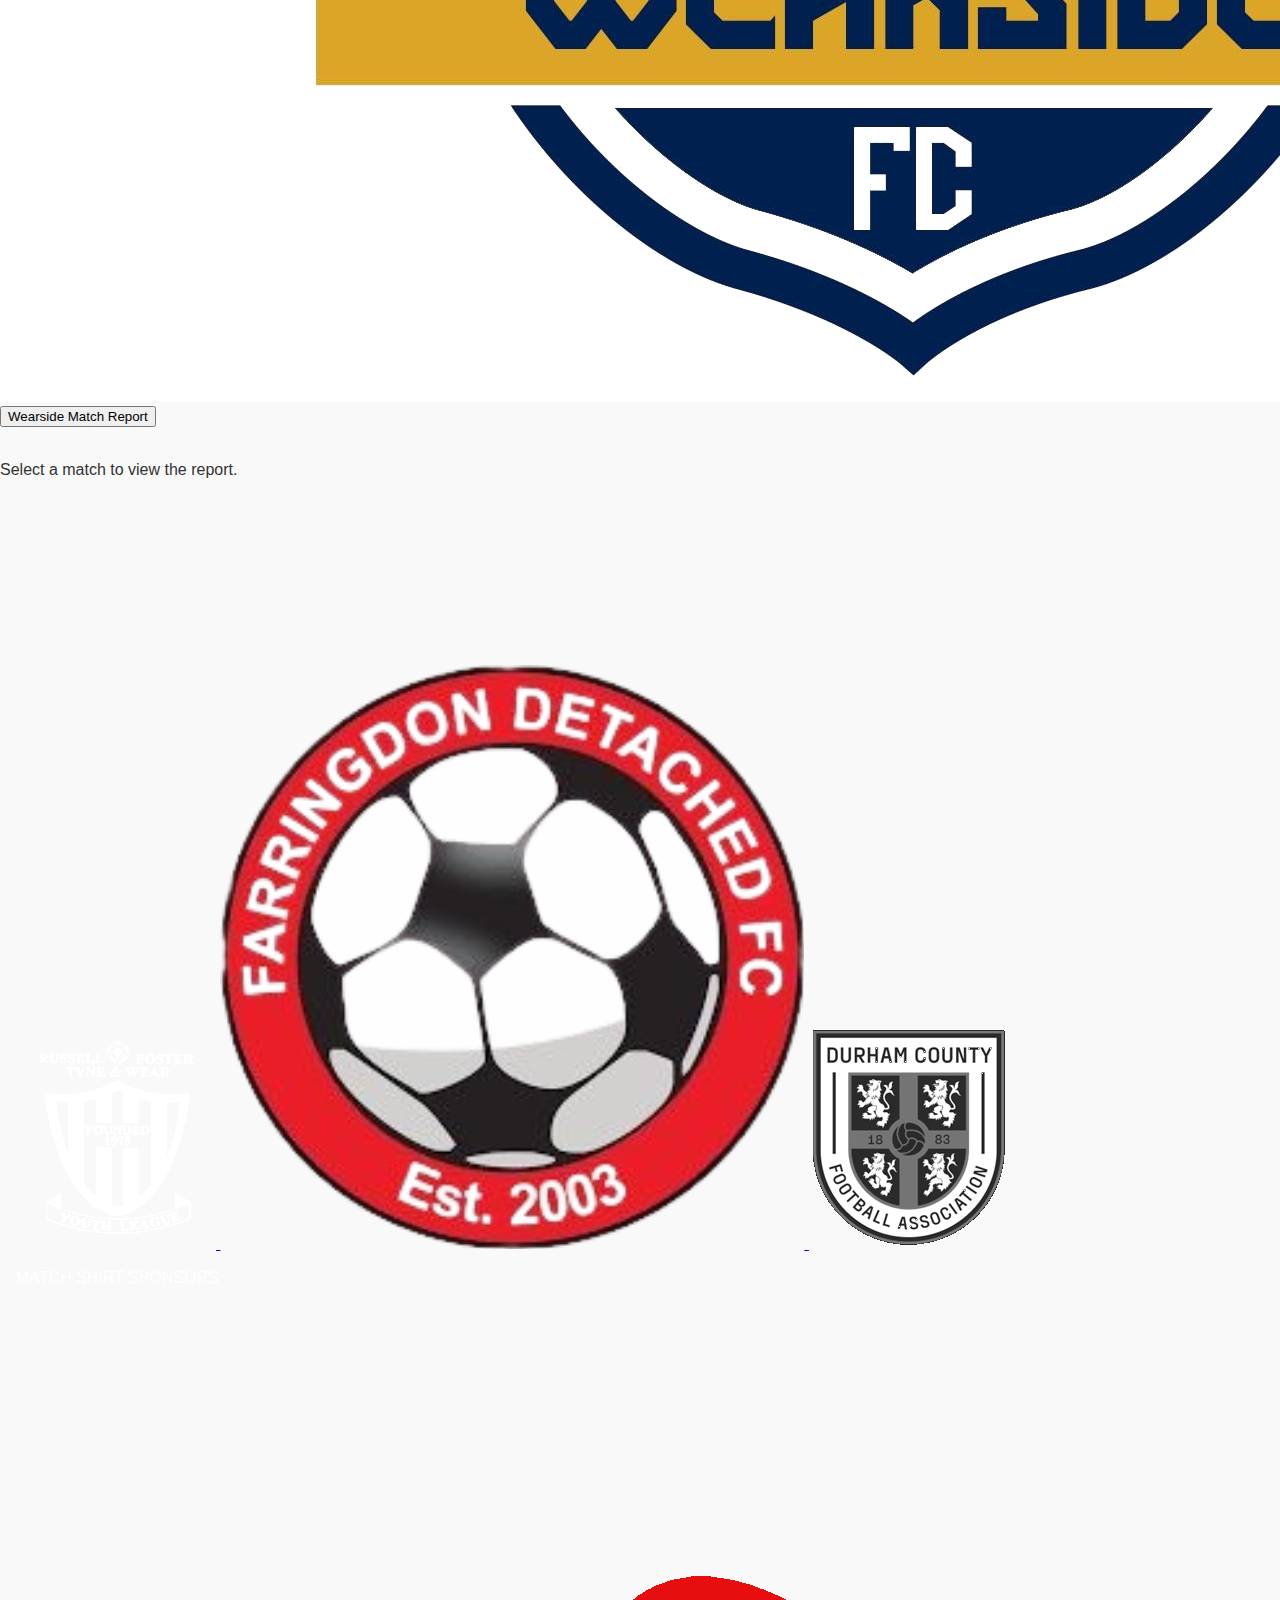
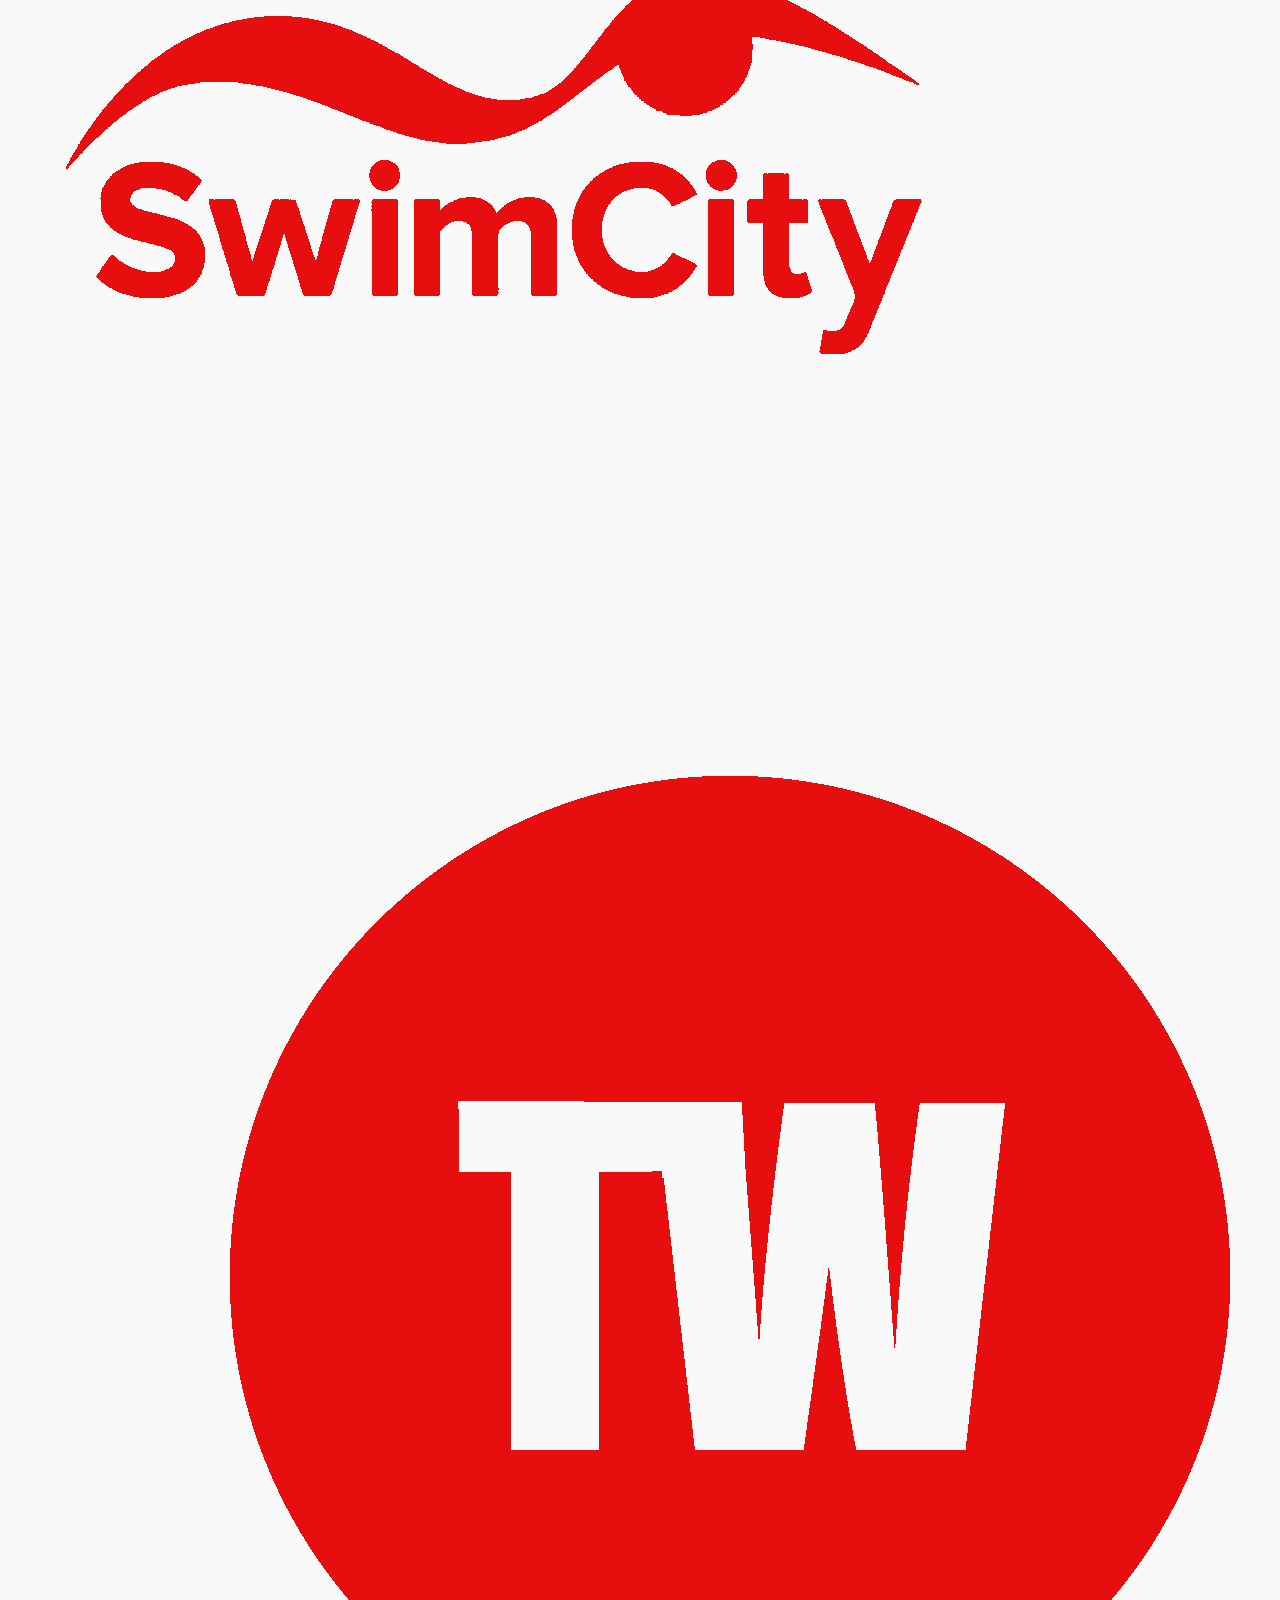
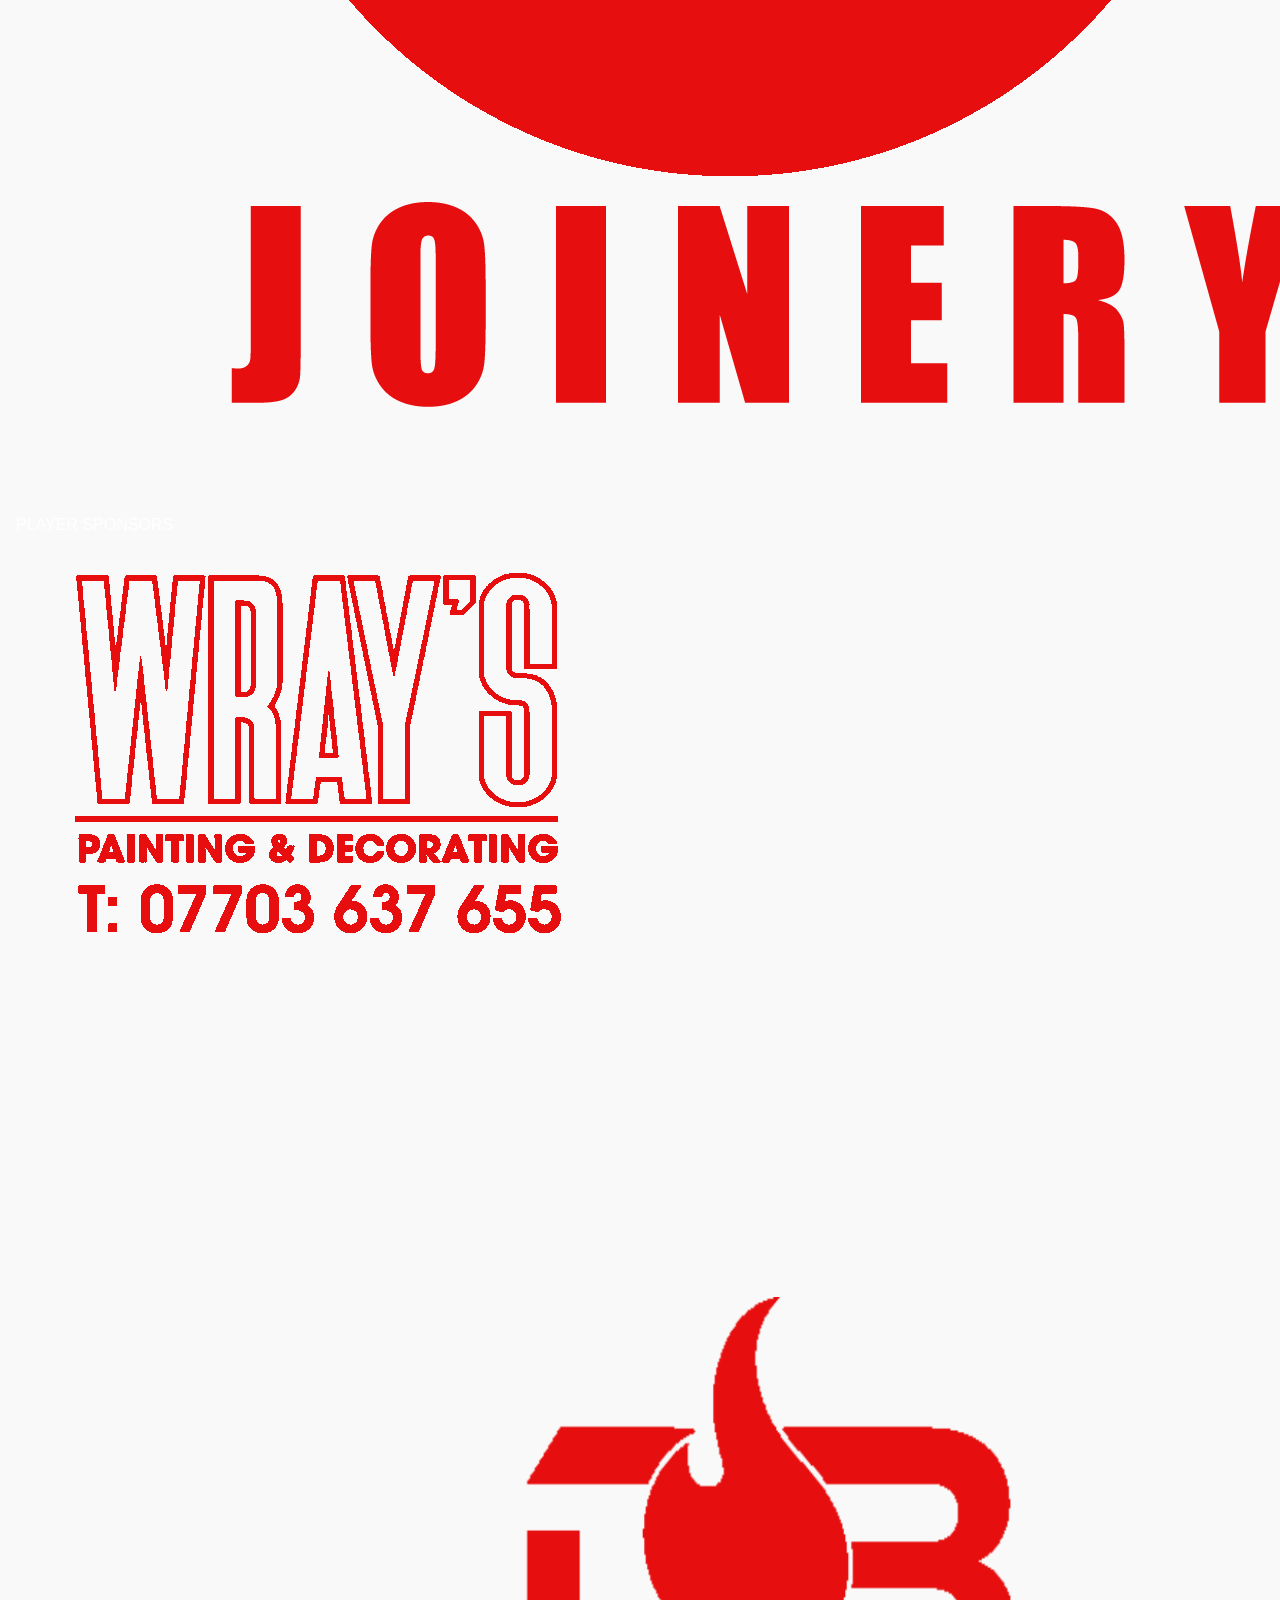
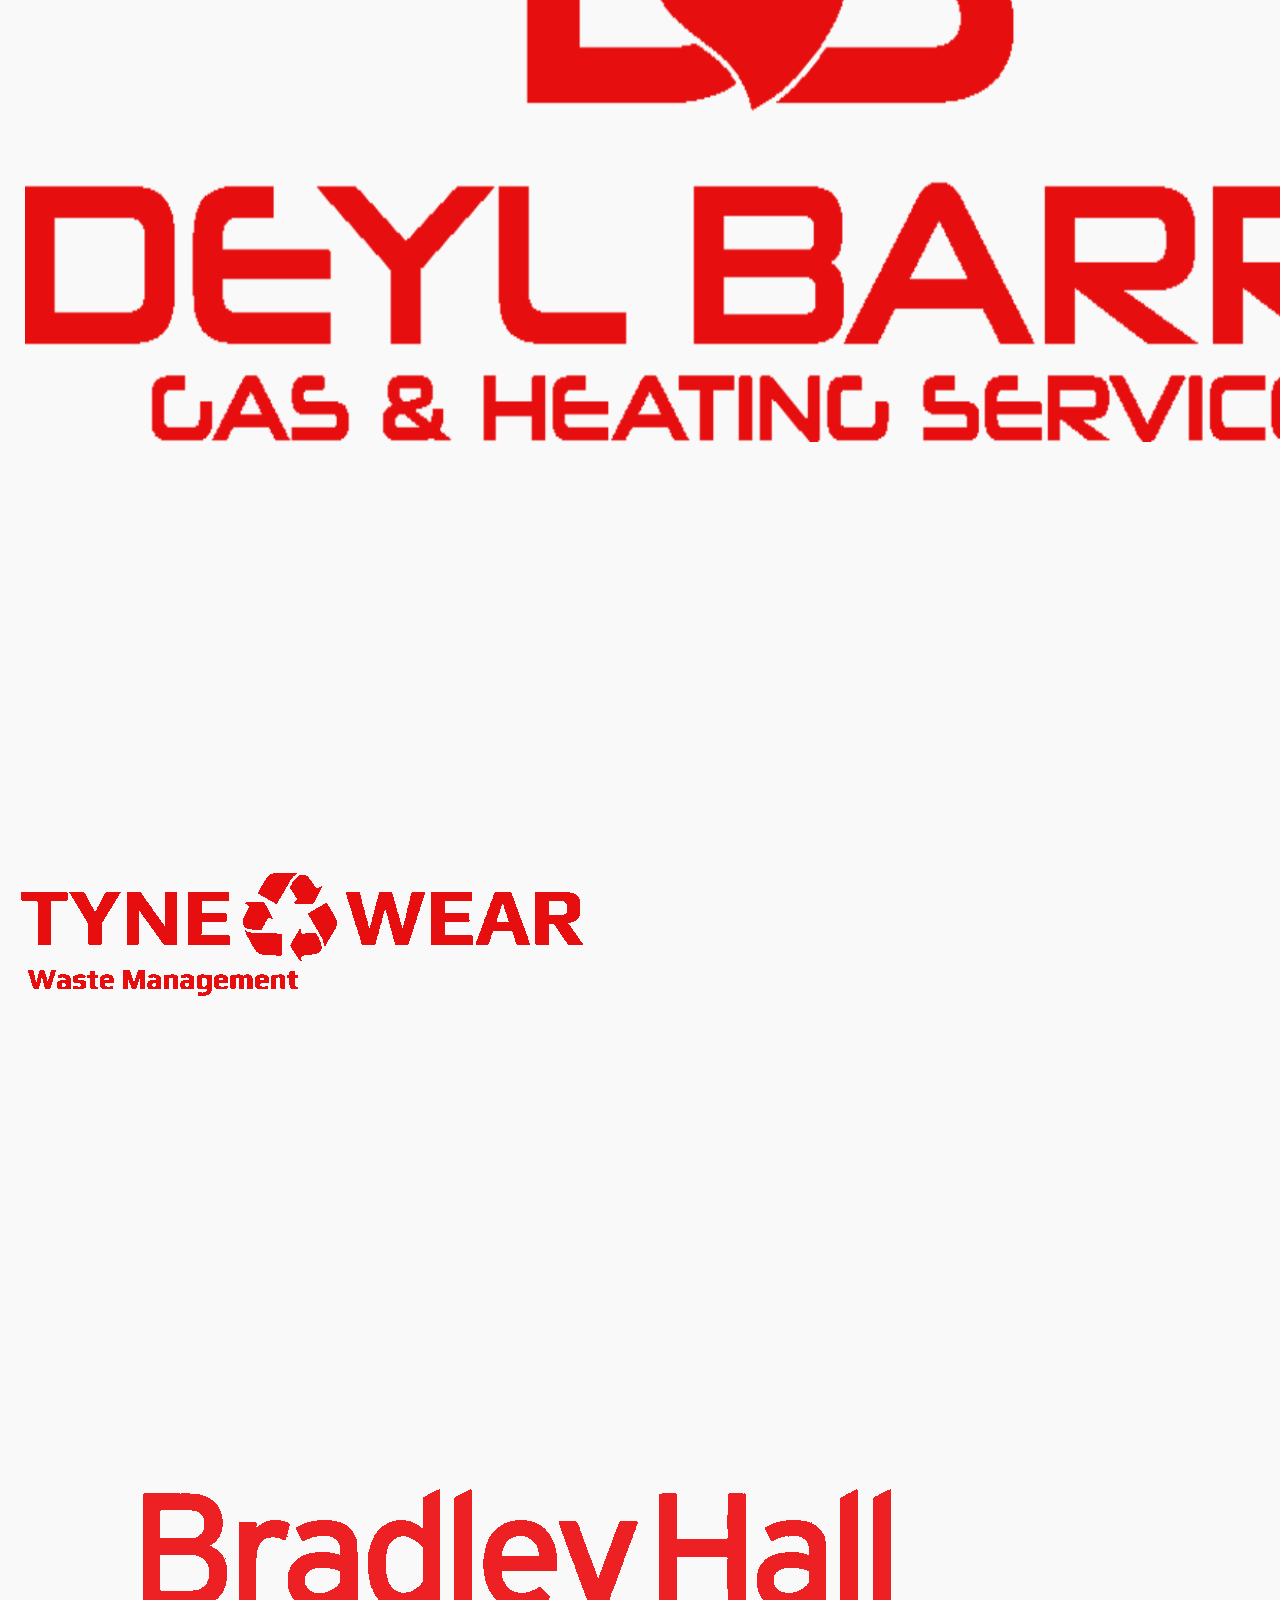
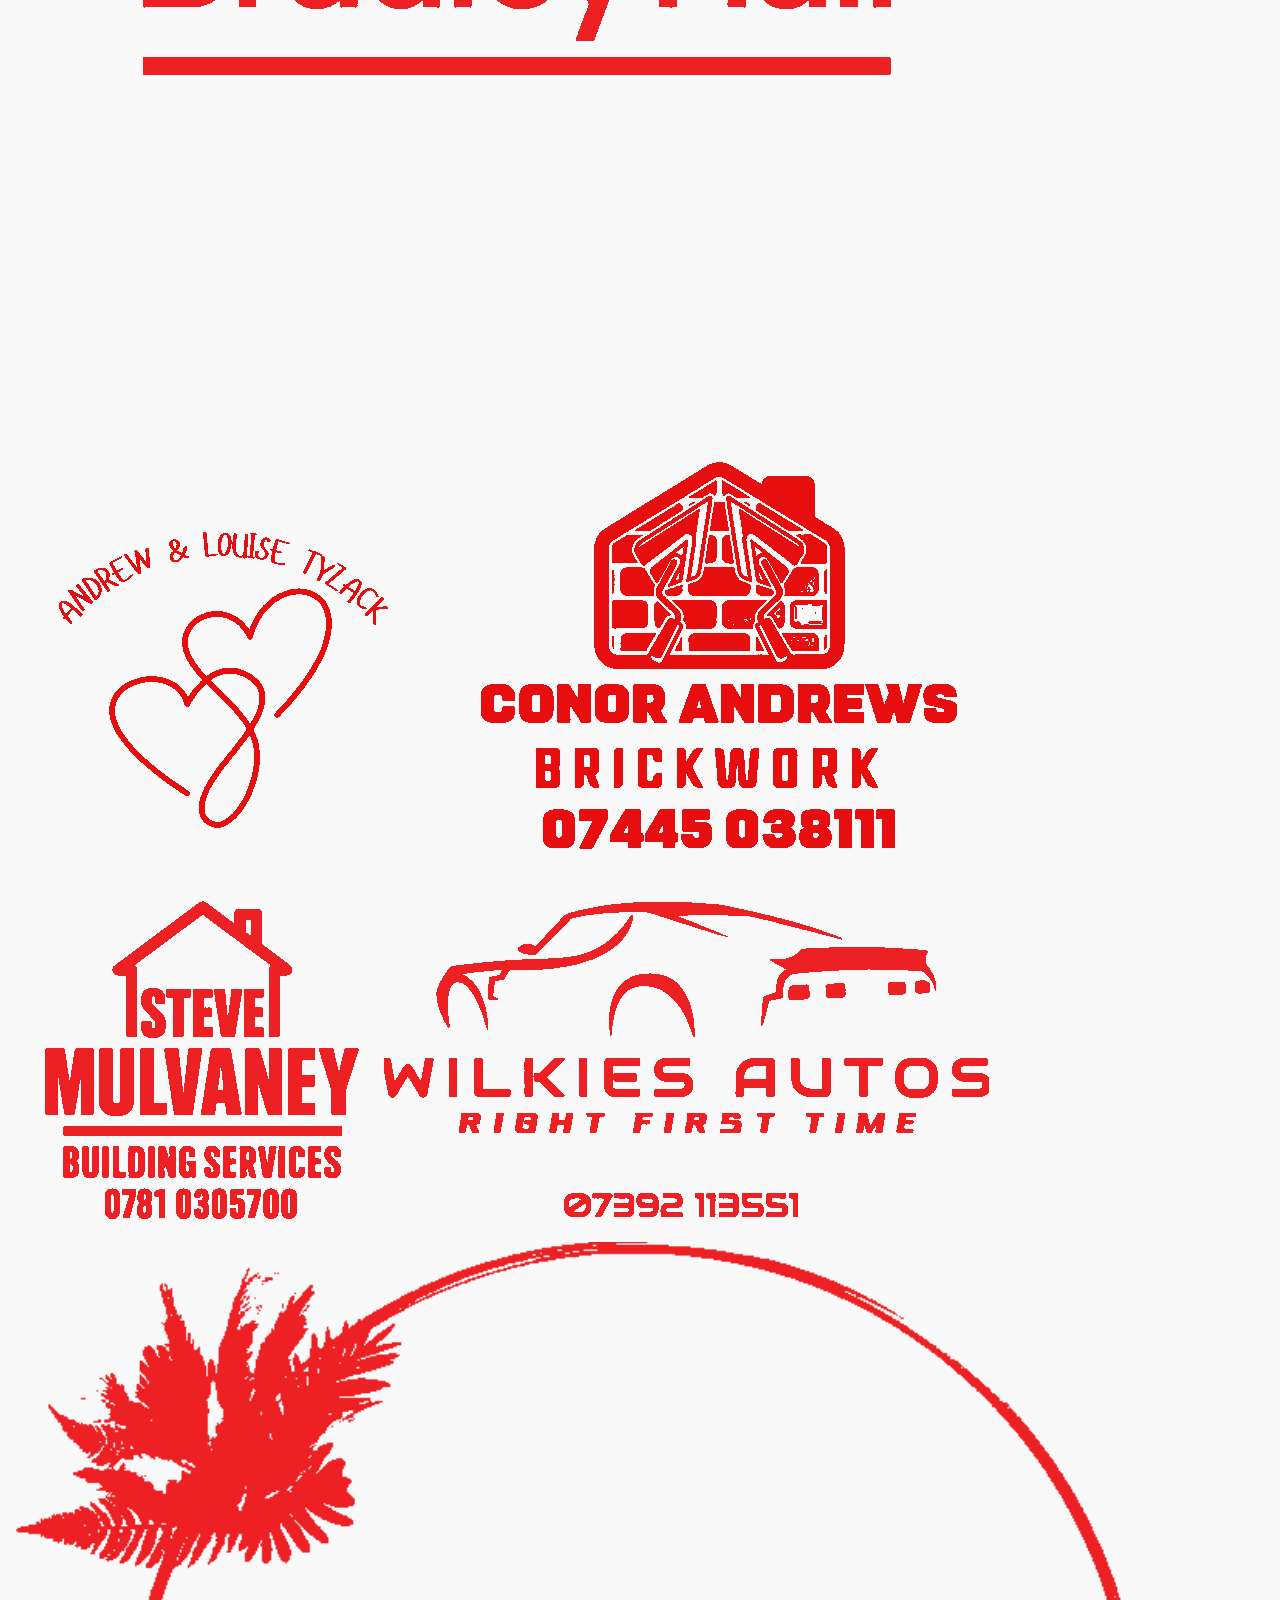
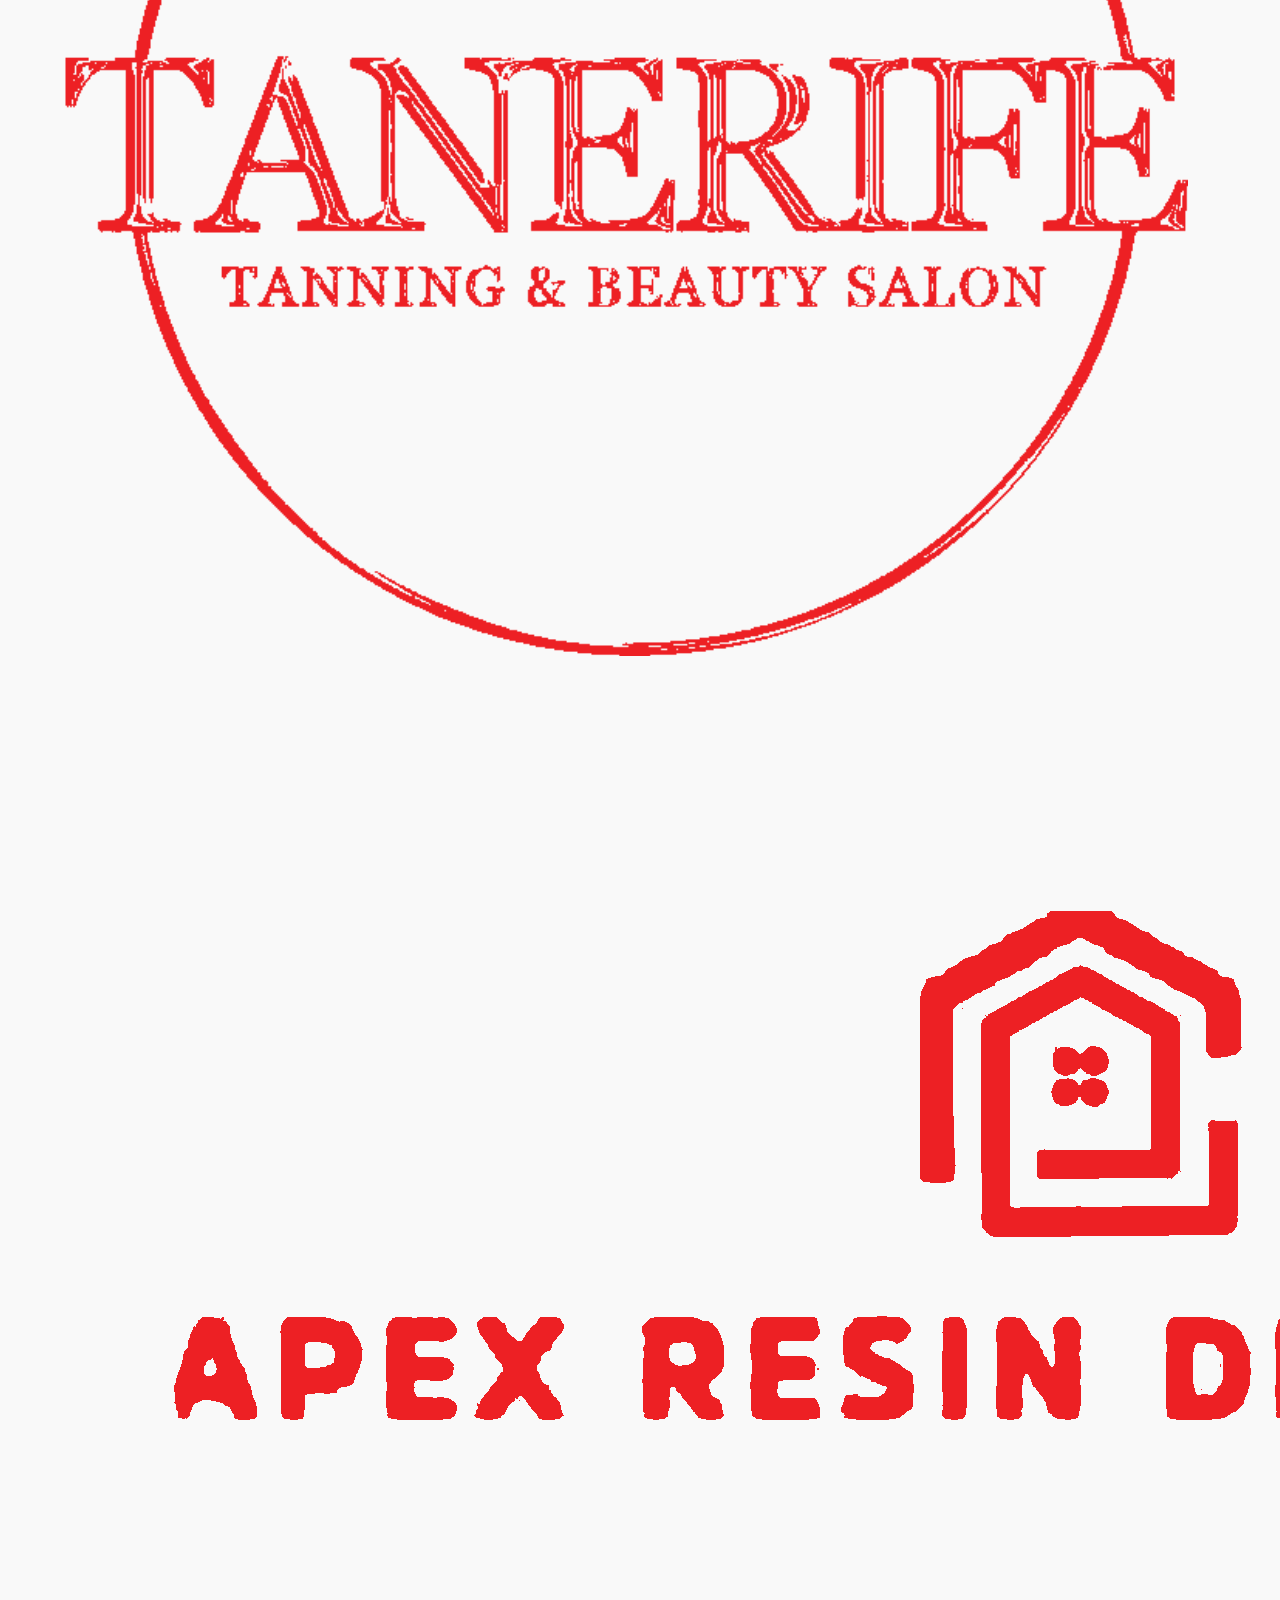
<file: reports.html>
﻿<!DOCTYPE html>
<html lang="en">
<head>
    <meta charset="UTF-8" />
    <meta name="viewport" content="width=device-width, initial-scale=1.0" />
    <title>Farringdon U12s</title>
    <link rel="stylesheet" href="style.css" />
    <liml rel="stylesheet" href="reportStyle.css" />
</head>
<body>
    <!-- Header -->
    <header>
        <nav class="nav-bar">
            <div class="logo">
                <img src="assests/farringdon_crest.png" alt="Farringdon U12s Logo" />
                <img src="assests/swimcity-bw.png" alt="SwimCity Logo" />
                <img src="assests/twj-bw.png" alt="TW Joinery Logo" />
            </div>
            <ul>
                <li><a href="index.html">Home</a></li>
                <li><a href="fixtures.html">Fixtures</a></li>
                <li><a href="gallery.html">Gallery</a></li>
                <li><a href="sponsors.html">Sponsors</a></li>
                <li><a href="squad.html">Squad</a></li>
                <li><a href="reports.html">Match Reports</a></li>
                <li><a href="about.html">About</a></li>
                <li><a href="contact.html">Contact</a></li>
                <li><a href="join.html">Join Us</a></li>
            </ul>
            <button id="menu-toggle" aria-label="Toggle navigation menu">☰</button>
        </nav>
    </header>

  <br />
  <main>
      <section class="report-cards">
          <div class="report-card">
              <img src="crests/willington-crest.jpg" alt="Willington Crest" class="team-crest">
              <button id="report1" onclick="loadReport(this.id)">Willington Match Report</button>
          </div>
          <div class="report-card">
              <img src="crests/whickham-crest.png" alt="Whickham Crest" class="team-crest">
              <button id="report2" onclick="loadReport(this.id)">Whickham Match Report</button>
          </div>
          <div class="report-card">
              <img src="crests/wrekenton-crest.png" alt="Wrekenton Crest" class="team-crest">
              <button id="report3" onclick="loadReport(this.id)">Wrekenton Match Report</button>
          </div>
          <div class="report-card">
              <img src="crests/westrainton-crest.png" alt="Westrainton Crest" class="team-crest">
              <button id="report4" onclick="loadReport(this.id)">Westrainton Match Report</button>
          </div>
          <div class="report-card">
              <img src="crests/wearside-crest.png" alt="Wearside Crest" class="team-crest">
              <button id="report5" onclick="loadReport(this.id)">Wearside Match Report</button>
          </div>
      </section>
      <br />

    <section id="reportContainer" class="report-display">
      <p>Select a match to view the report.</p>
    </section>
  </main>


    <!-- Include footer -->
    <!-- Footer -->
    <footer class="footer">
        <canvas id="footerPixels"></canvas>
        <div class="footer-top">
            <div class="footer-logo">
                <a href="index.html" target="_blank" rel="noopener">
                    <img src="assests/russell-foster.png" />
                </a>
                <a href="index.html" target="_blank" rel="noopener">
                    <img src="assests/farringdon_crest.png" href="index.html" alt="Logo">
                </a>
                <a href="index.html" target="_blank" rel="noopener">
                    <img src="assests/durham-fa.png" />
                </a>
            </div>
        </div>

        <div class="footer-main-sponsors">
            <p>MATCH SHIRT SPONSORS</p>
            <div class="footer-main-sponsors-row">
                <img src="sponsor-icons/swimcity-red.png" alt="swim-city-bw">
                <img src="sponsor-icons/tw-red.png" alt="swim-city-bw">
            </div>
        </div>

        <div class="footer-sponsors">
            <p>PLAYER SPONSORS</p>
            <div class="footer-sponsors-row">
                <img src="sponsor-icons/wrays-red.png" alt="swim-city-bw">
                <img src="sponsor-icons/db-red.png" alt="swim-city-bw">
                <img src="sponsor-icons/tww-red.png" alt="swim-city-bw">
                <img src="sponsor-icons/bh-red.png" alt="swim-city-bw">
                <img src="sponsor-icons/al-red.png" alt="swim-city-bw">
                <img src="sponsor-icons/cab-red.png" alt="swim-city-bw">
                <img src="sponsor-icons/sm-red.png" alt="swim-city-bw">
                <img src="sponsor-icons/wa-red.png" alt="swim-city-bw">
                <img src="sponsor-icons/tan-red.png" alt="swim-city-bw">
                <img src="sponsor-icons/apex-red.png" alt="swim-city-bw">
                <img src="sponsor-icons/mte-red.png" alt="swim-city-bw">
                <img src="sponsor-icons/ww-red.png" alt="swim-city-bw">
            </div>
        </div>
        <br />


        <div class="footer-links">
            <a href="#">POLOCIES</a>
            <a href="#">FORMS</a>
            <a href="#">DOCUMENTS</a>
            <a href="#">CONTACT US</a>
            <a href="#">SITEMAP</a>
        </div>

        <div class="footer-bottom">
            <a href="#">Fan Support</a>

            <div class="footer-icons">
                <a href="https://www.facebook.com/profile.php?id=100093292422478" target="_blank" rel="noopener">
                    <img src="icons/social-facebook-solid.png" alt="Facebook" />
                </a>
                <a href="https://www.instagram.com" target="_blank" rel="noopener">
                    <img src="icons/social-instagram-solid.png" alt="Instagram" />
                </a>
                <a href="https://www.farringdondetachedfc.co.uk" target="_blank" rel="noopener">
                    <img src="icons/globe-farringdon-solid.png" alt="Instagram" />
                </a>
            </div>

            <a href="index.html" class="back-top">Back to the top ↑</a>
        </div>


        <div class="footer-copy">
            © Farringdon Detached FC Ltd 2025
            <br />
            <p>Created By Kieran Ridley</p>
        </div>
    </footer>

    <script src="script.js"></script>
    <script src="reports.js"></script>
</body>
</html>
</file>
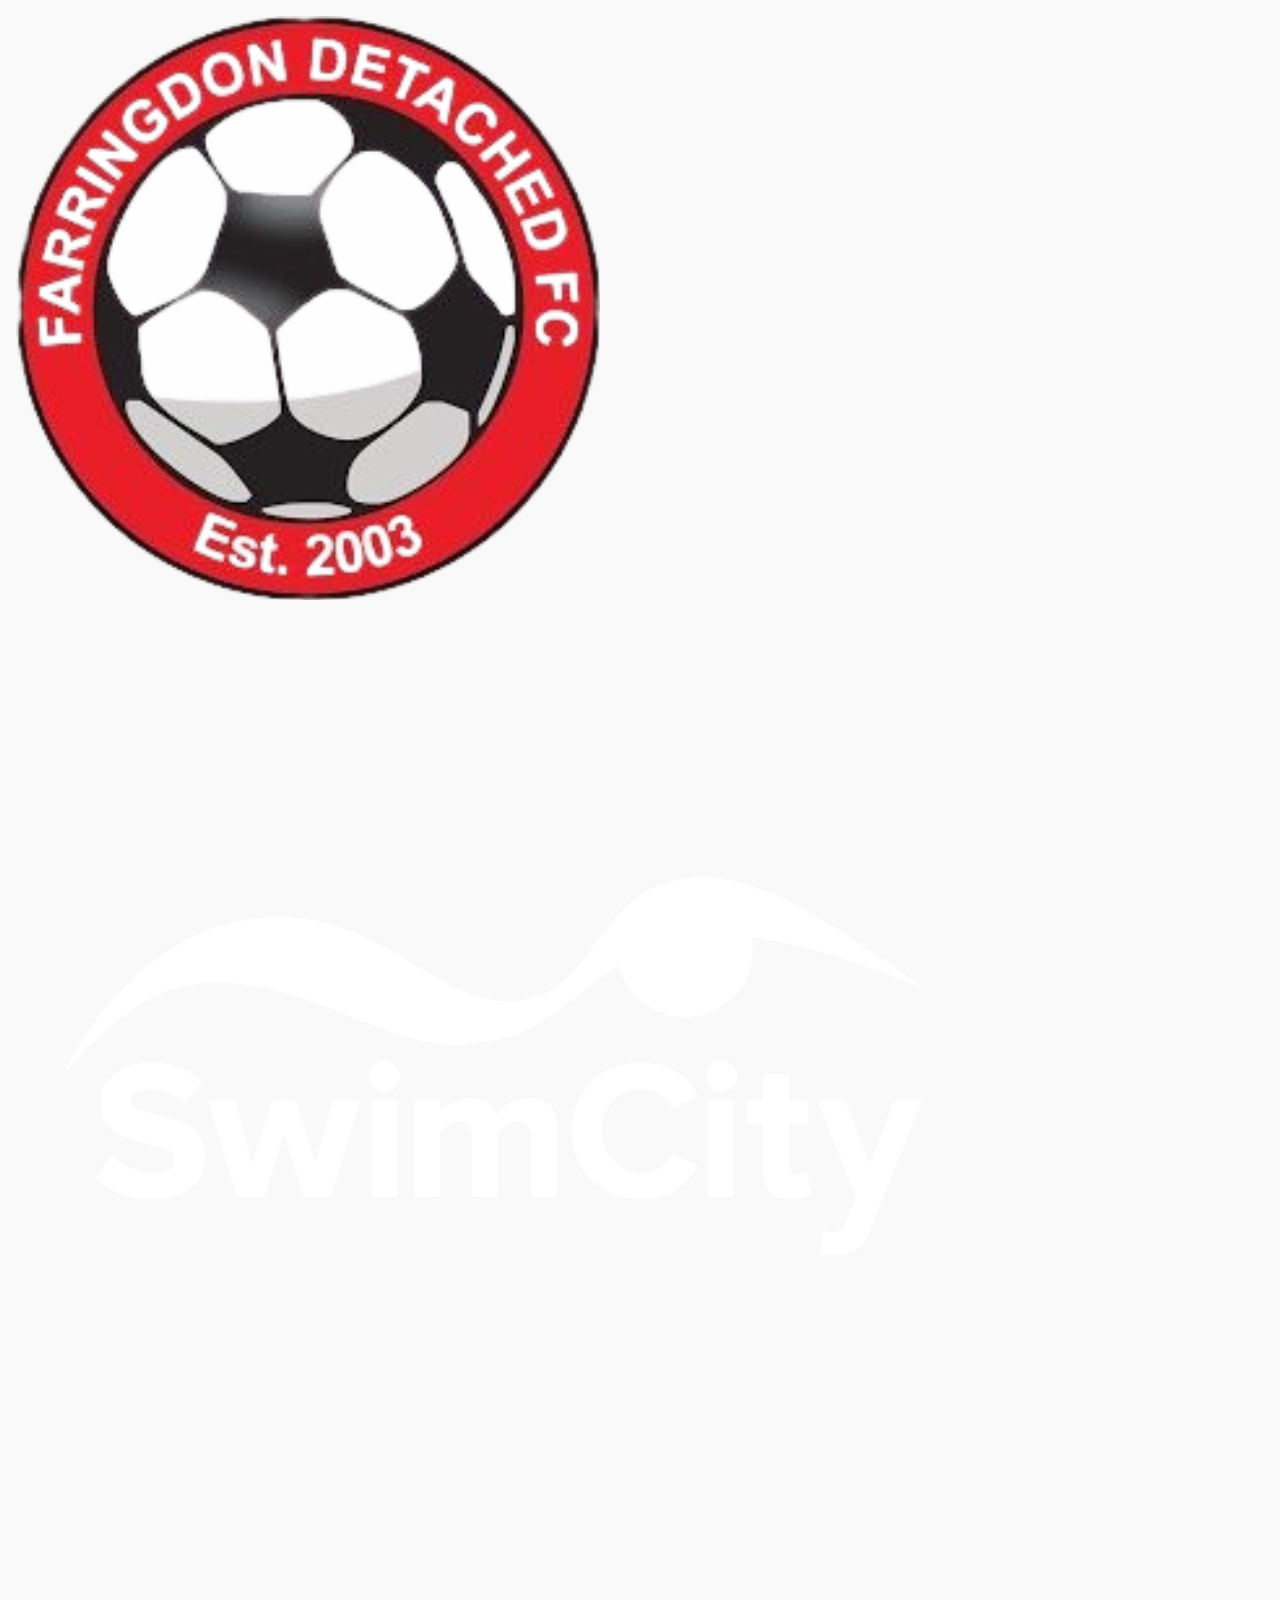
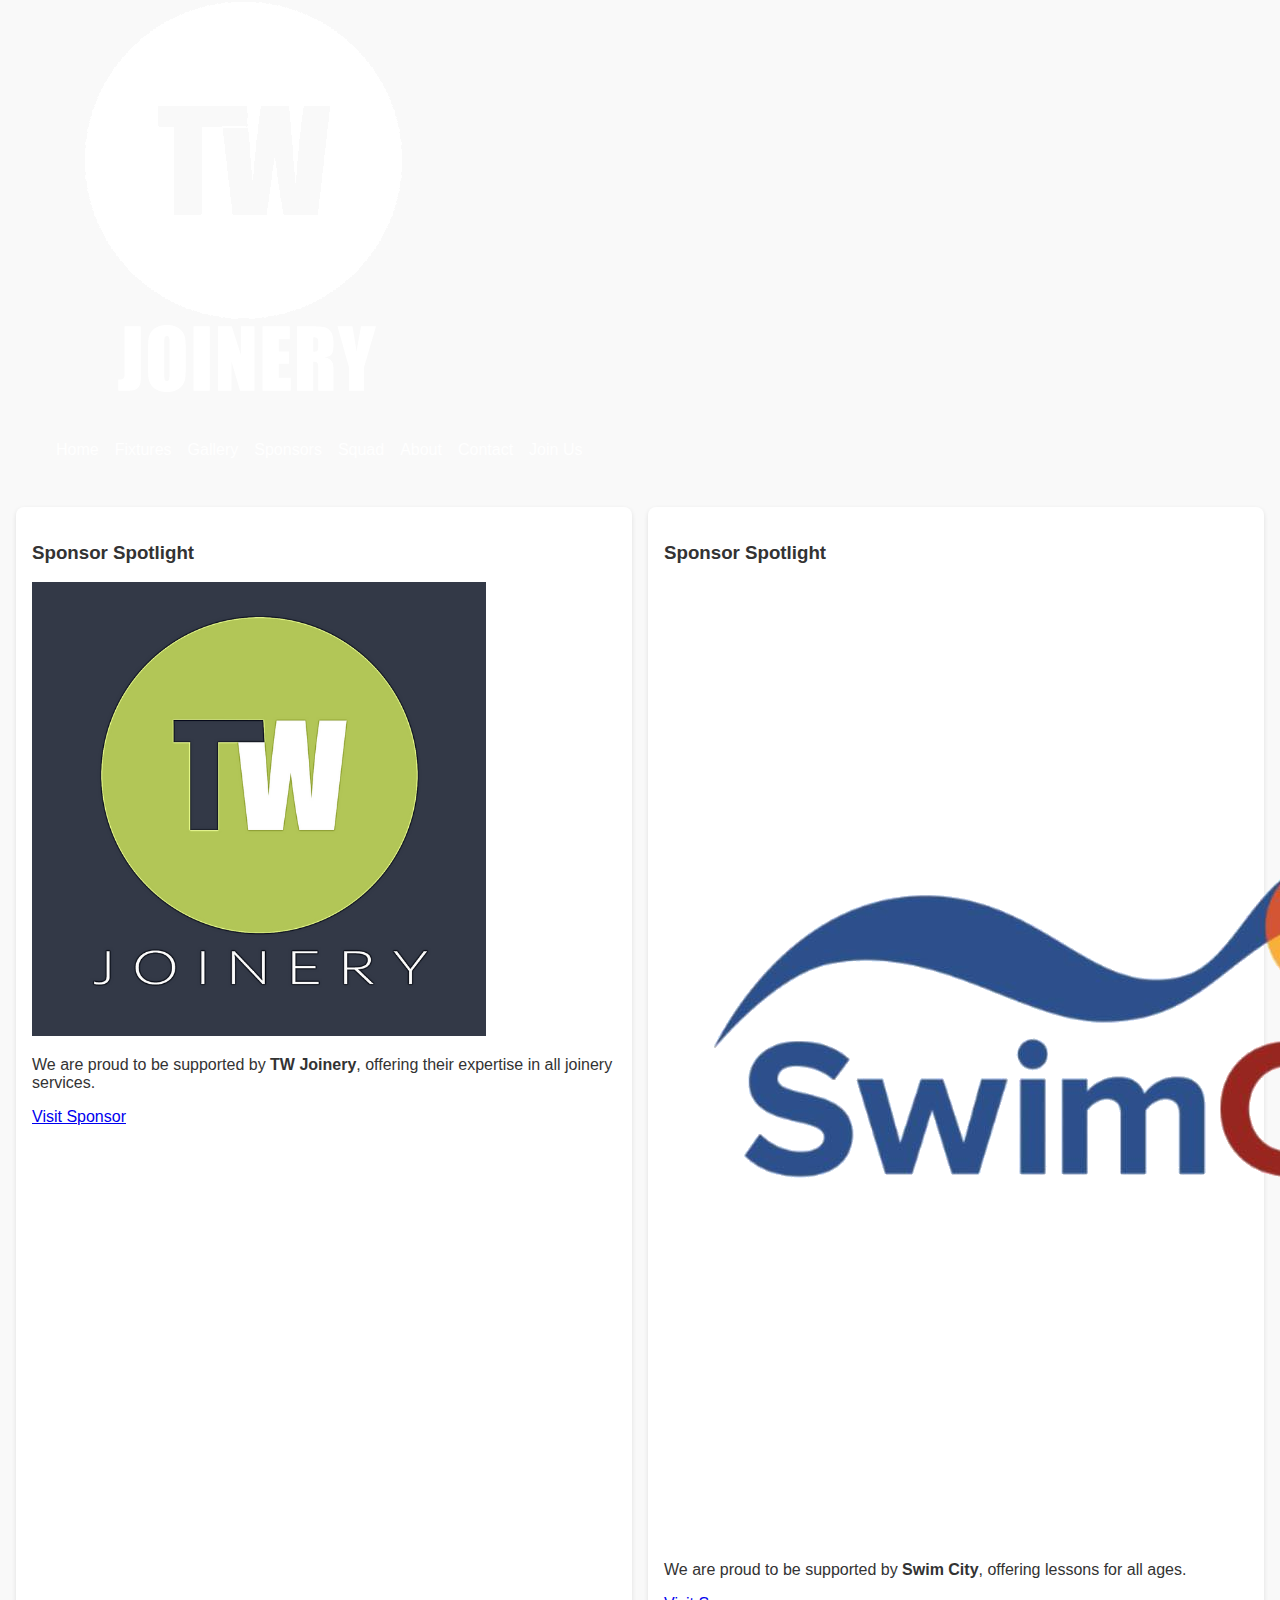
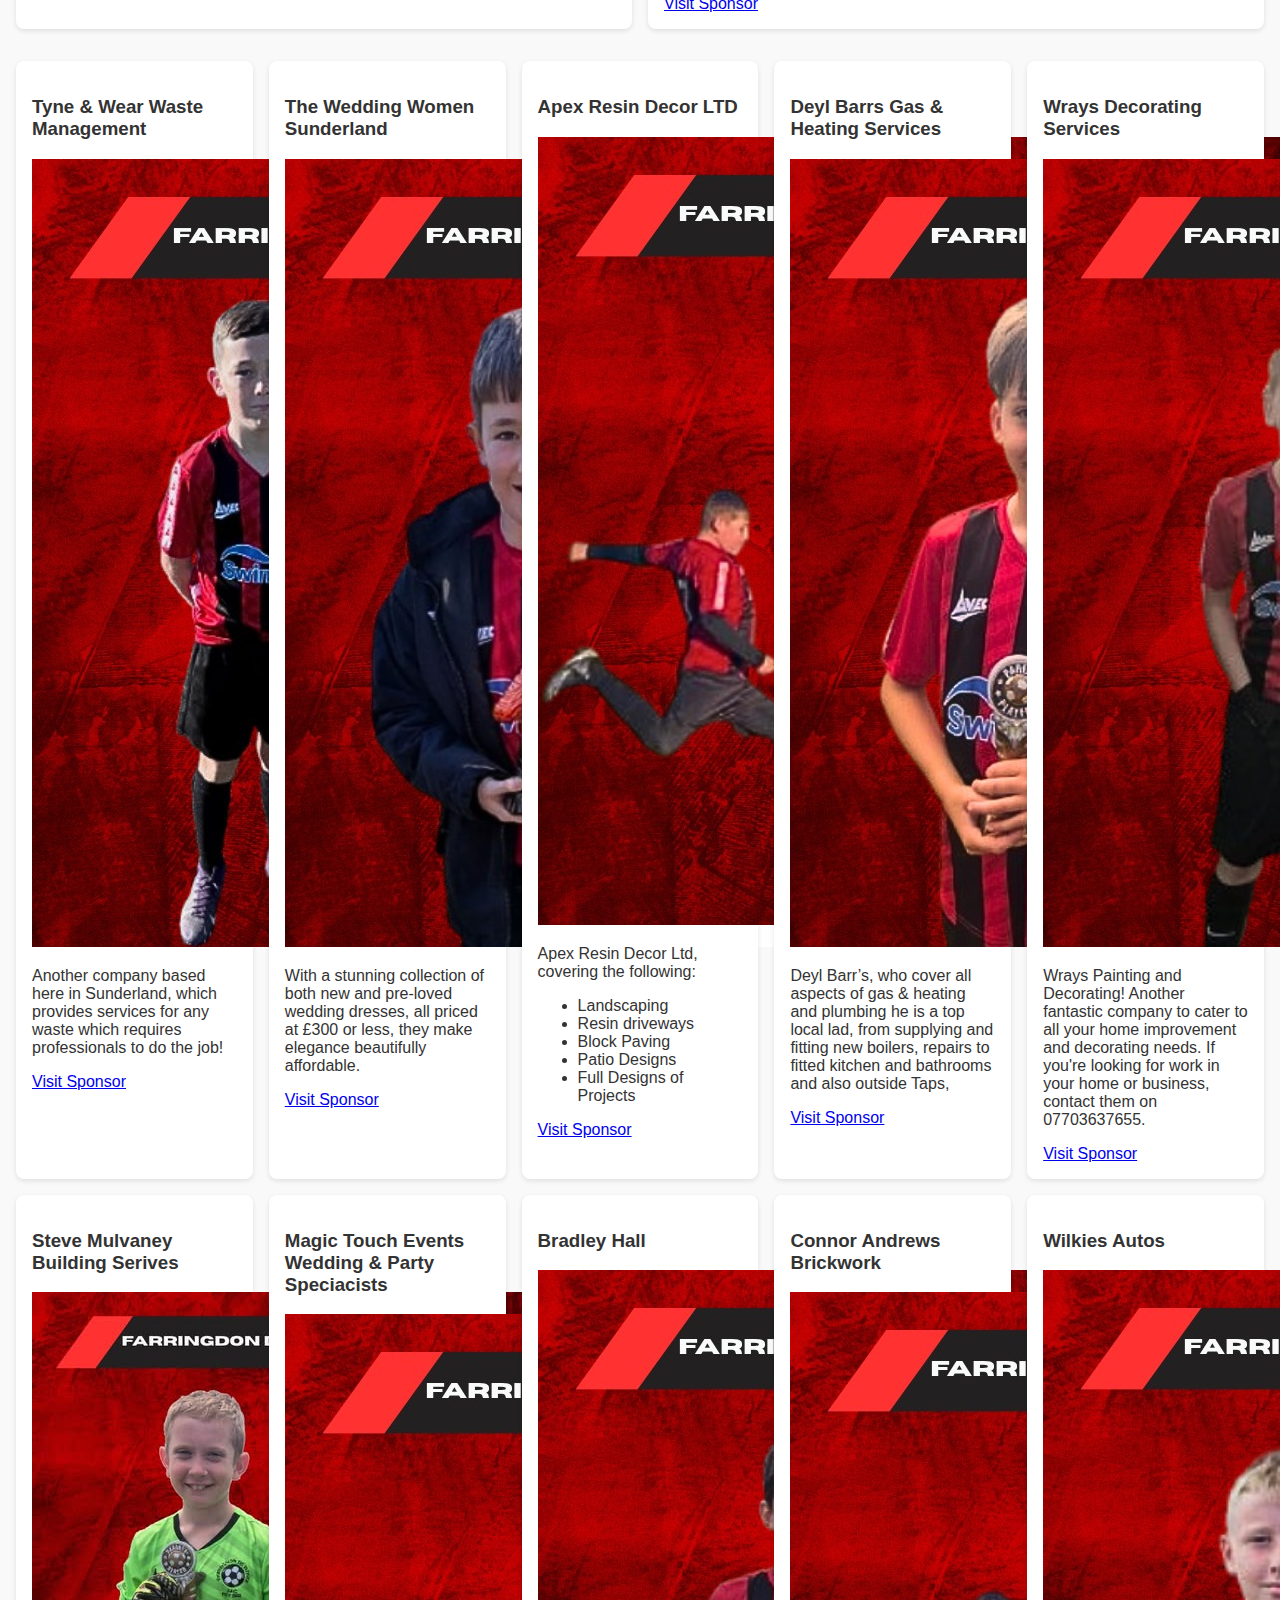
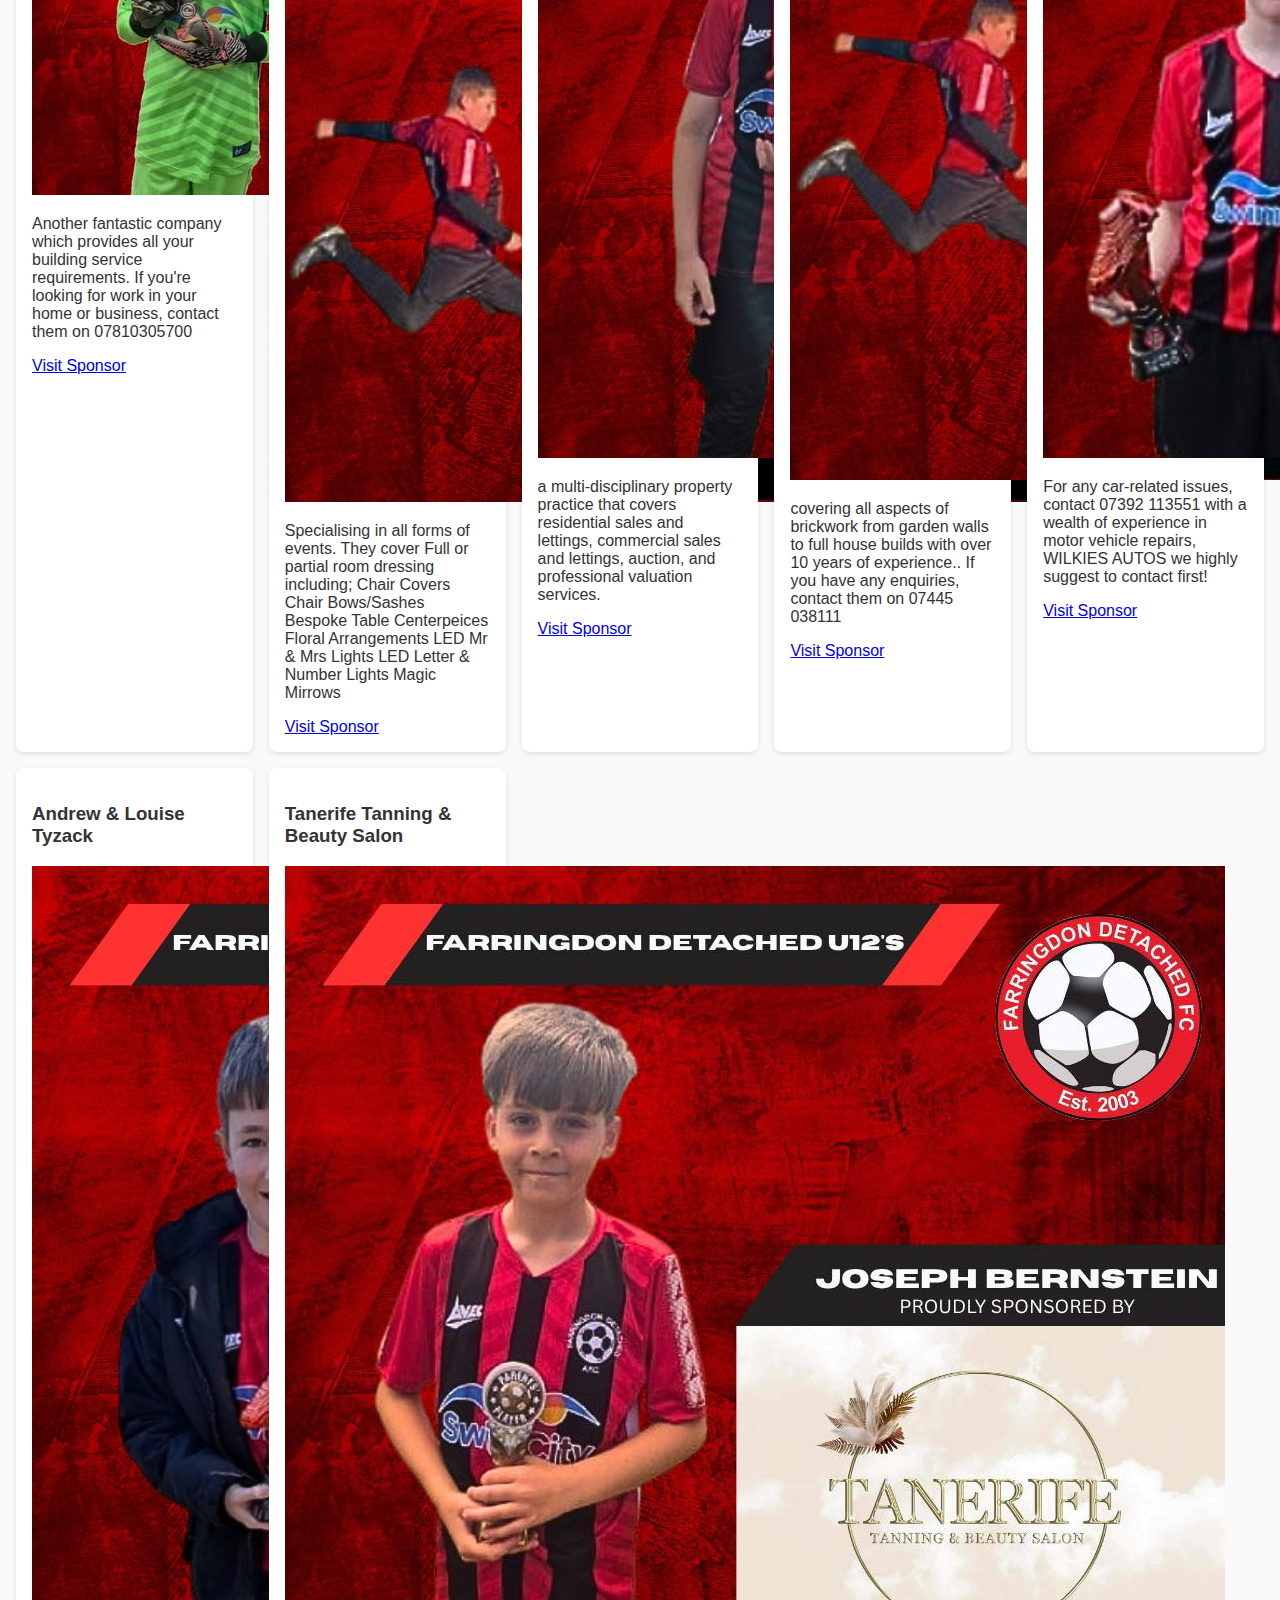
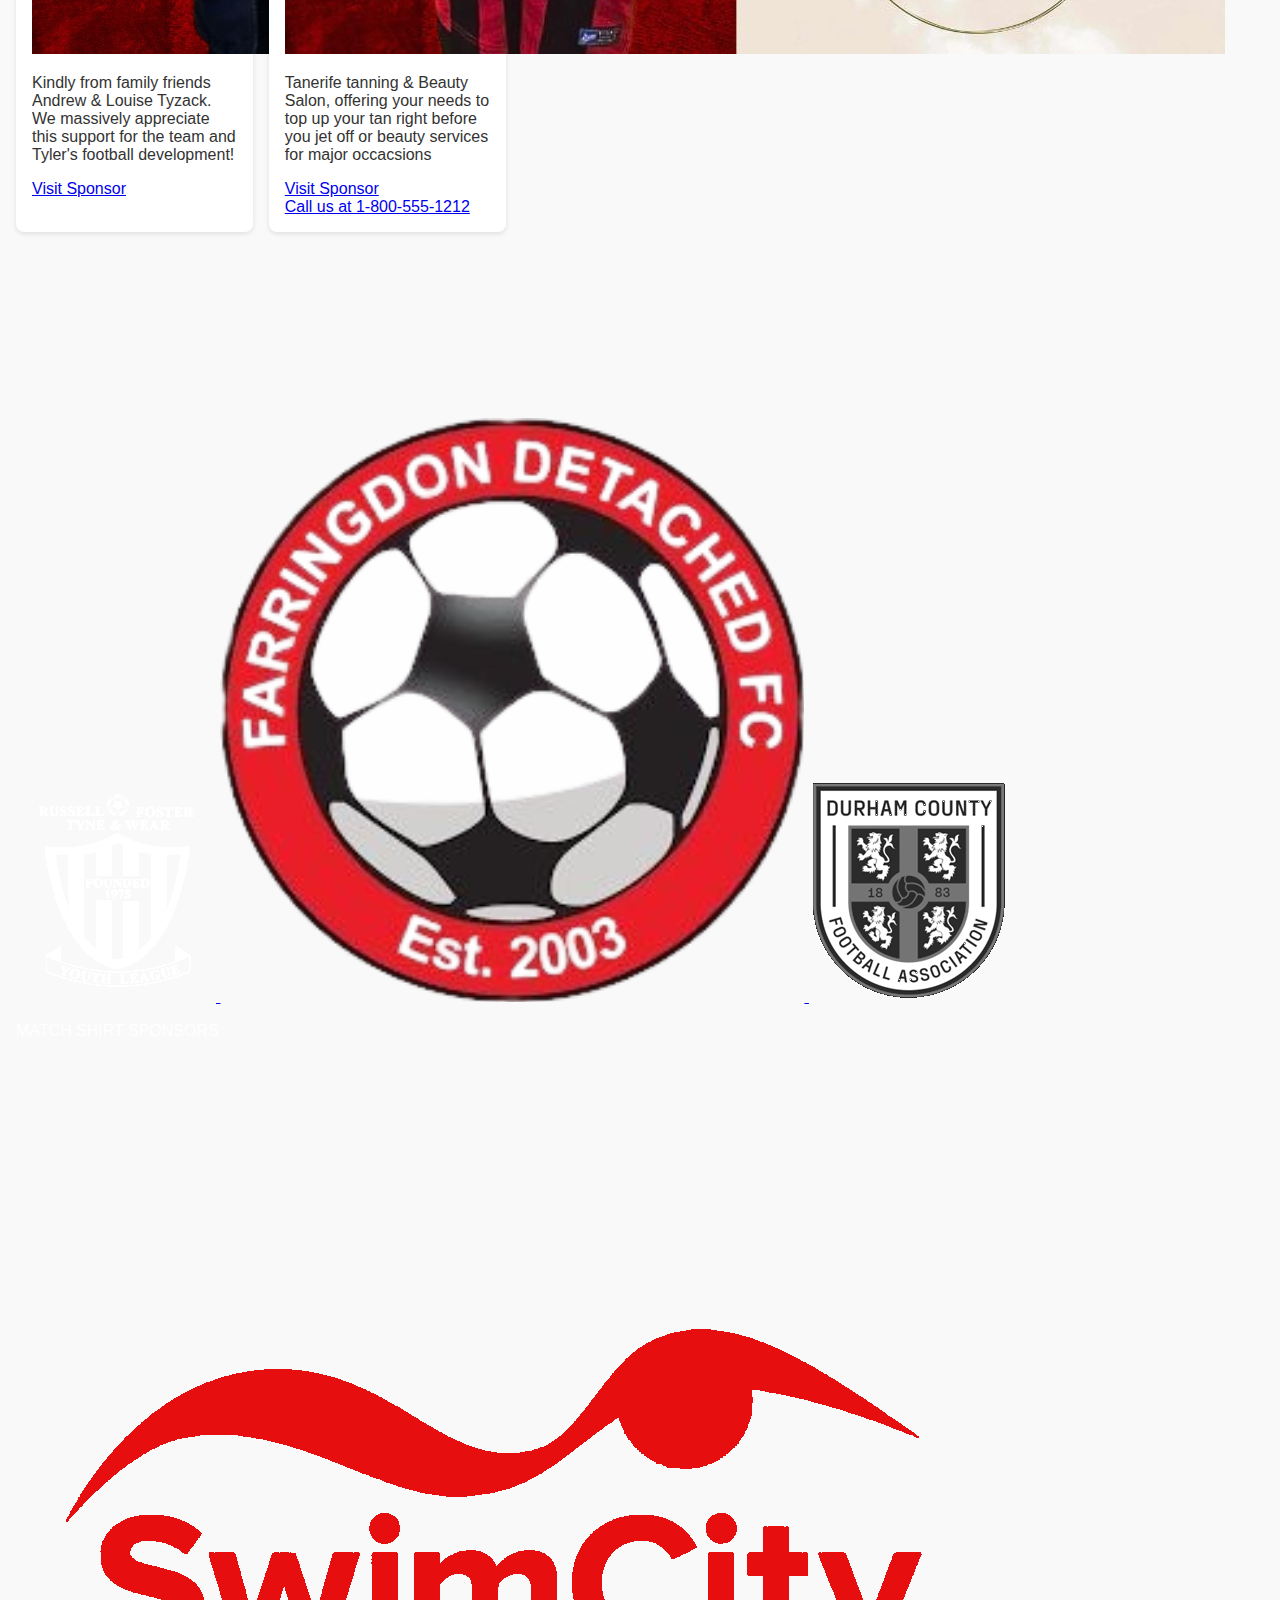
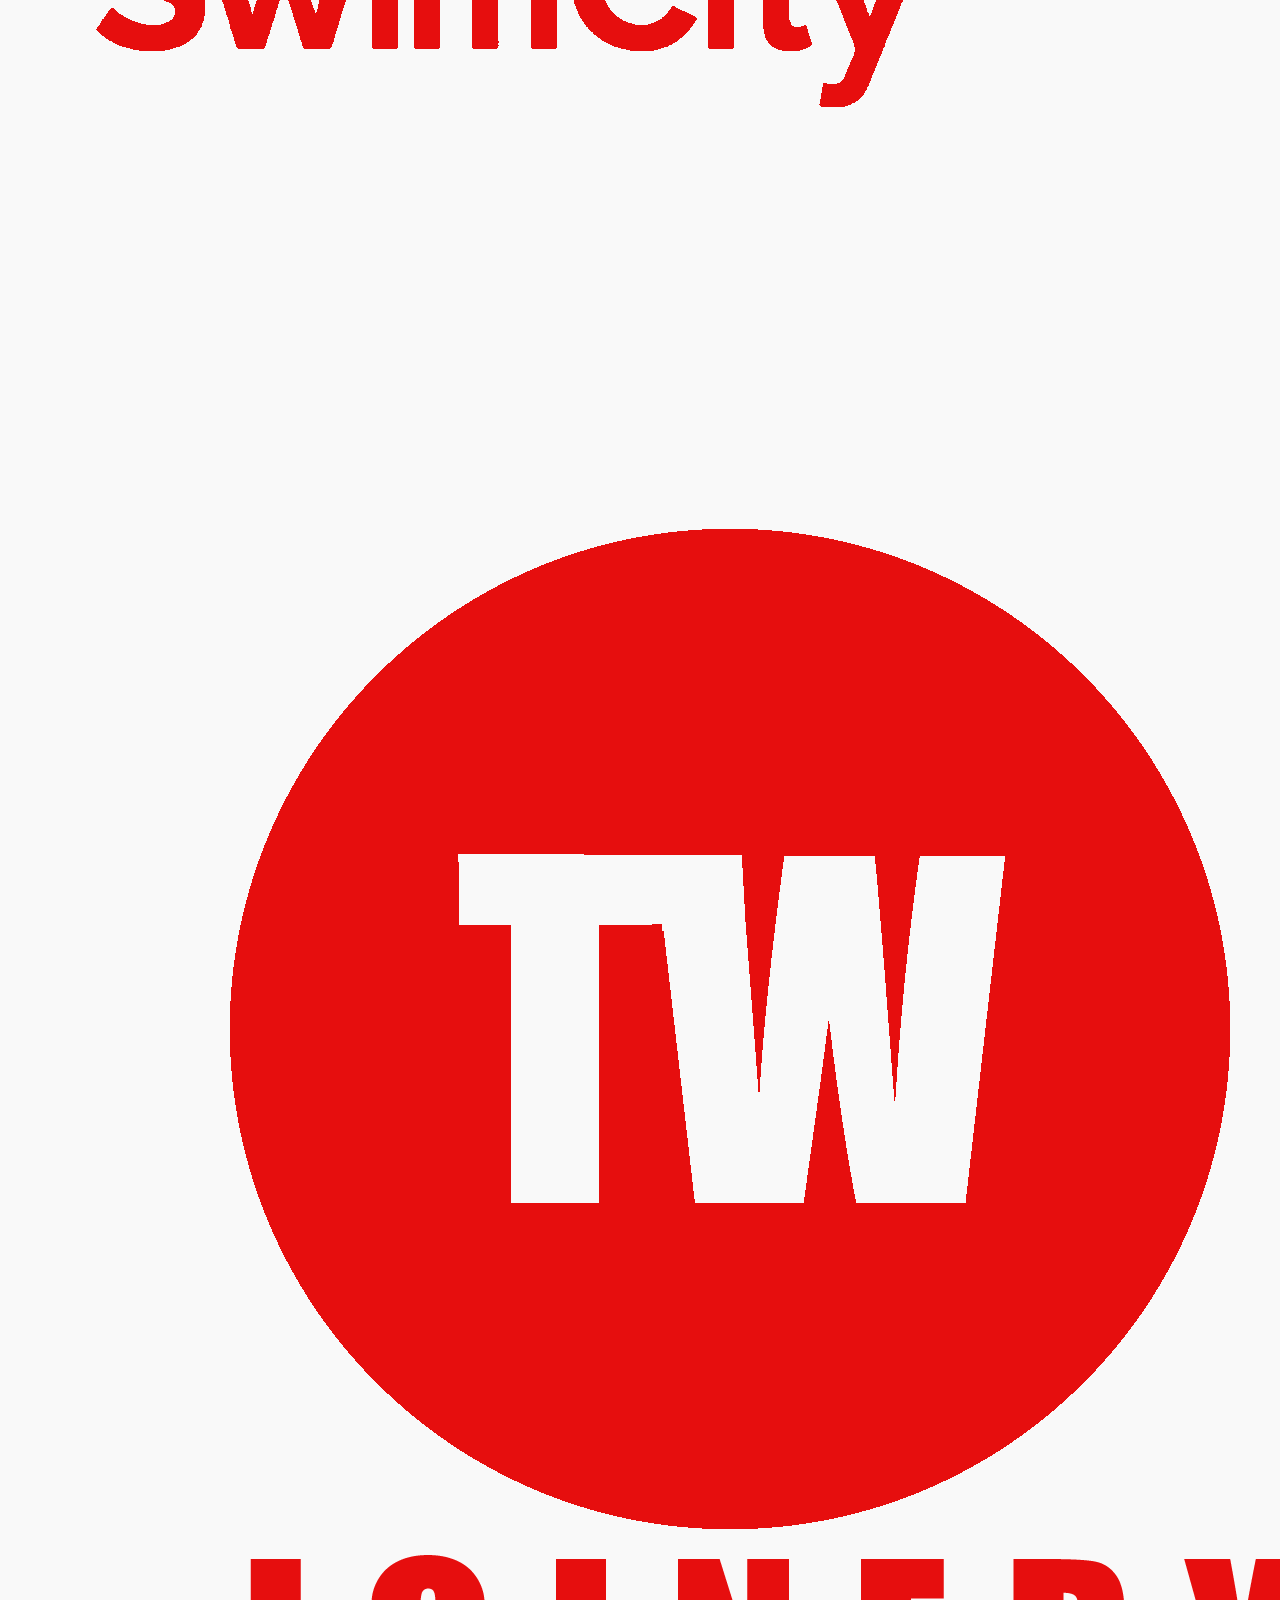
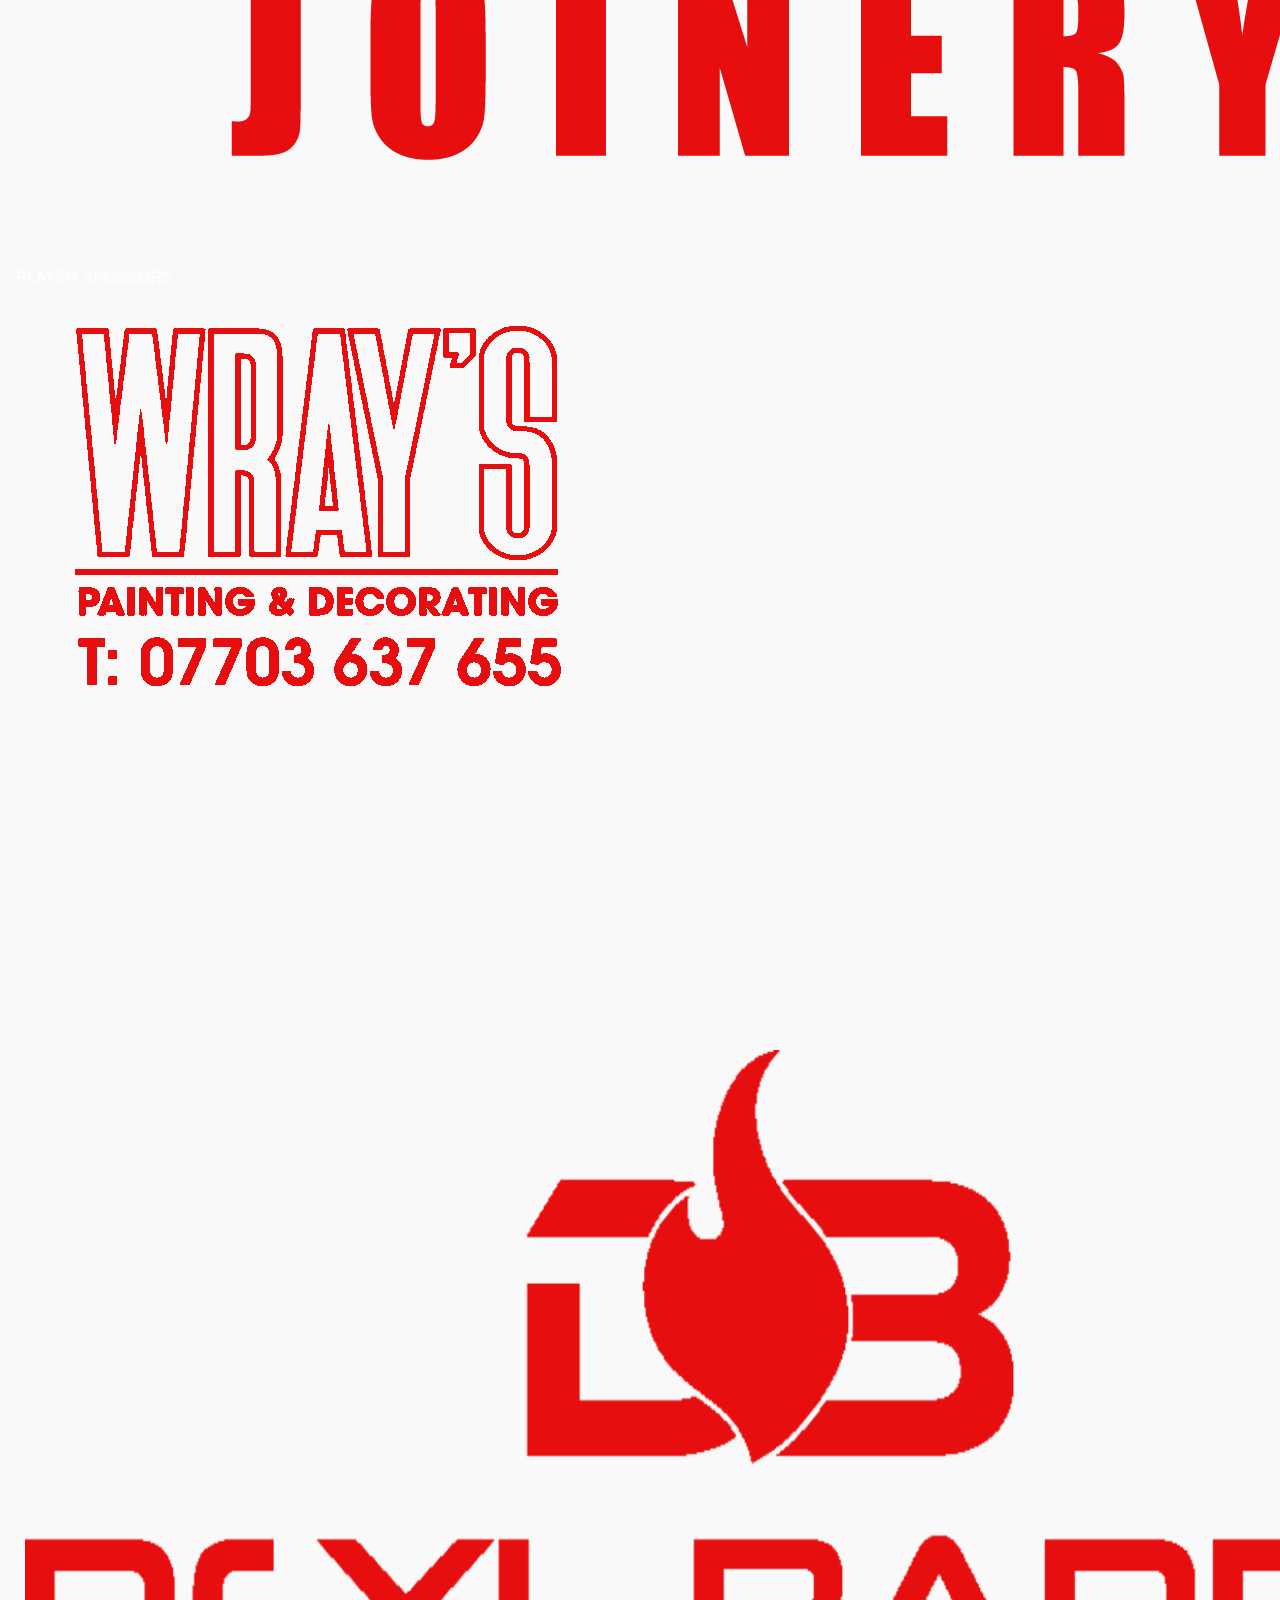
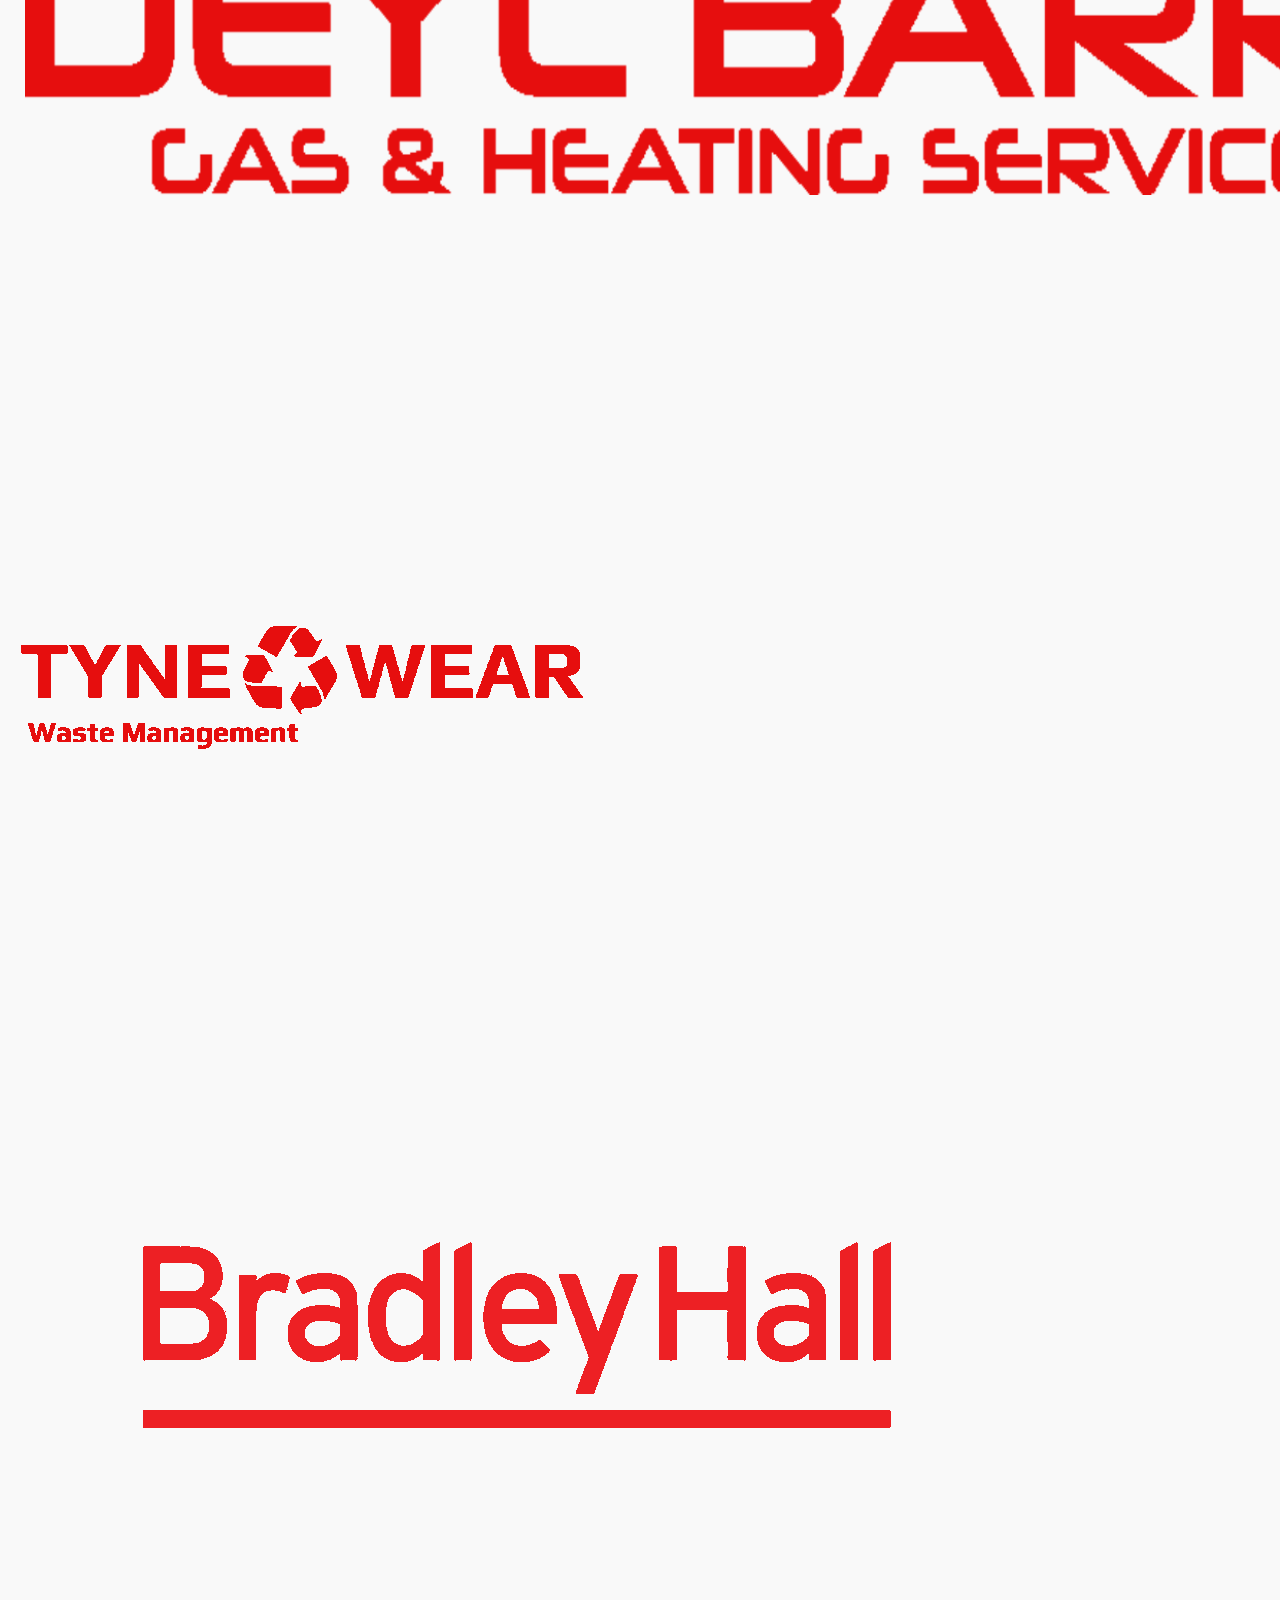
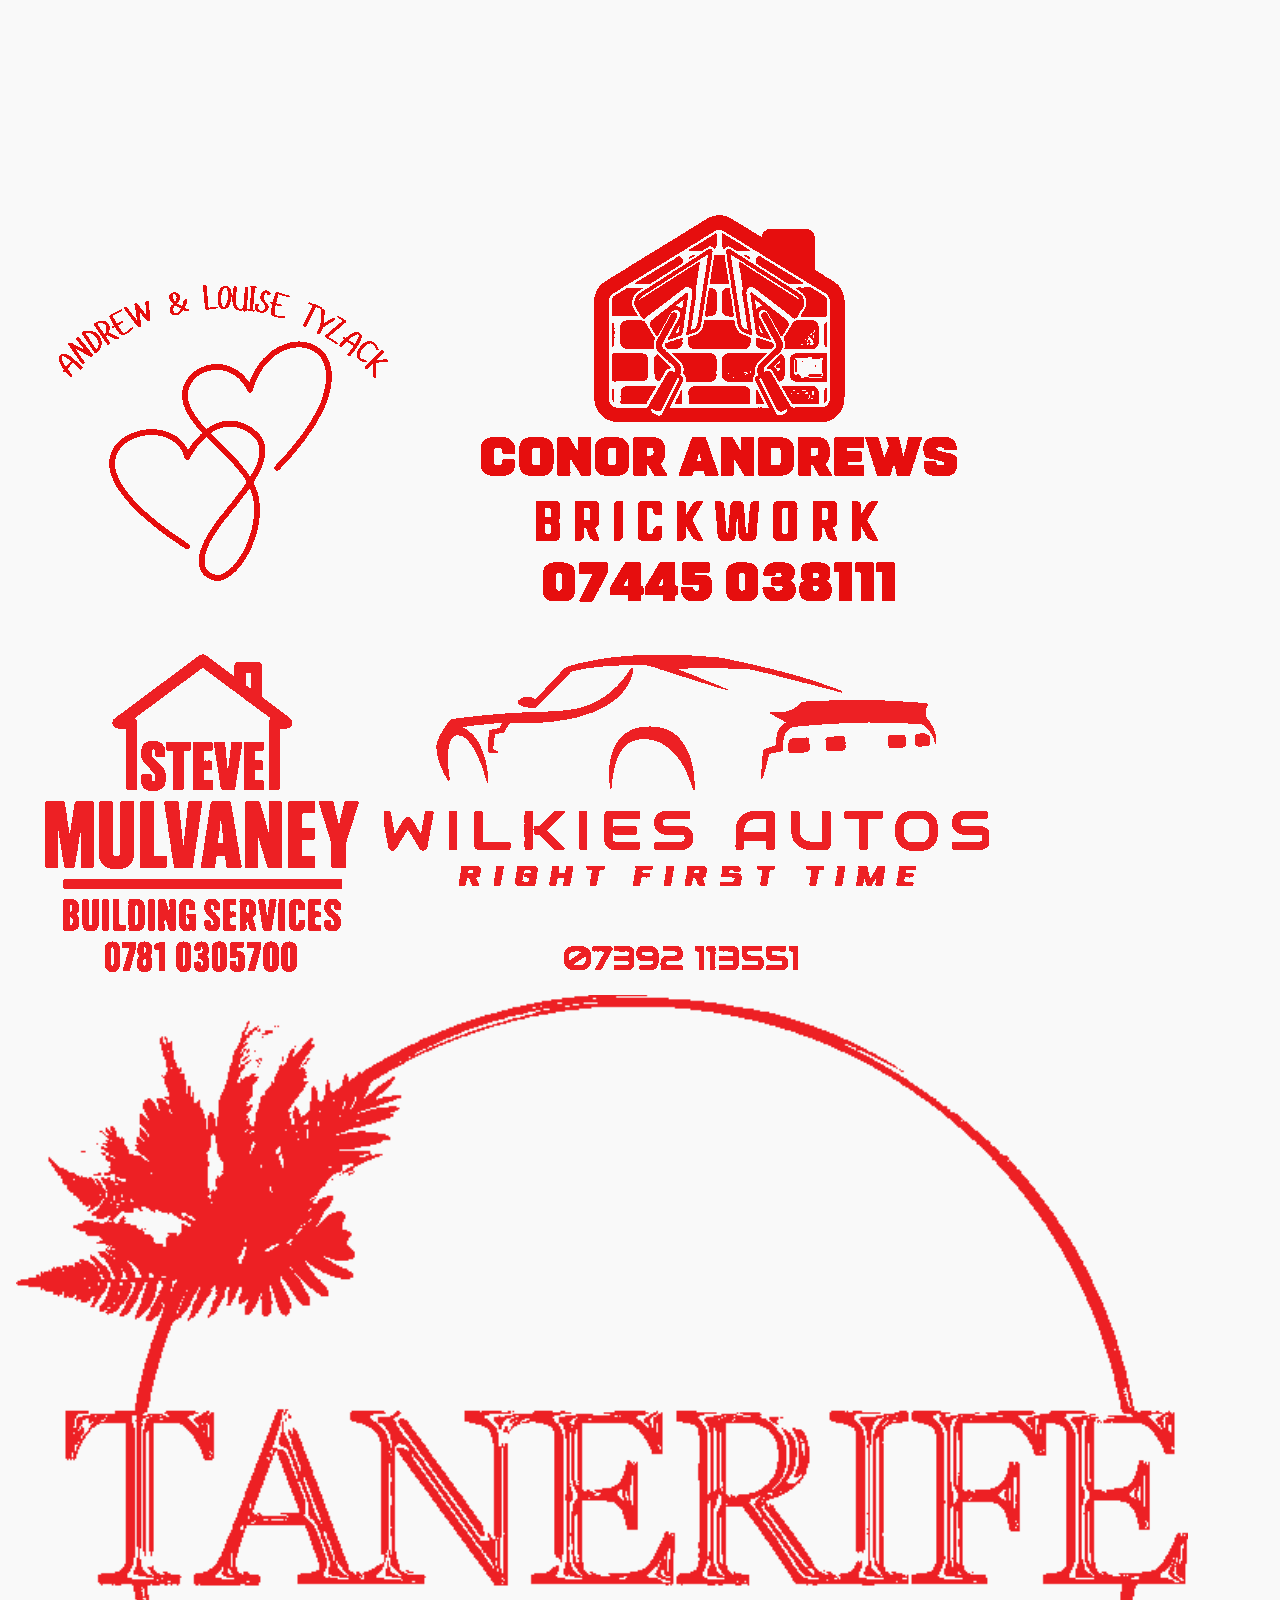
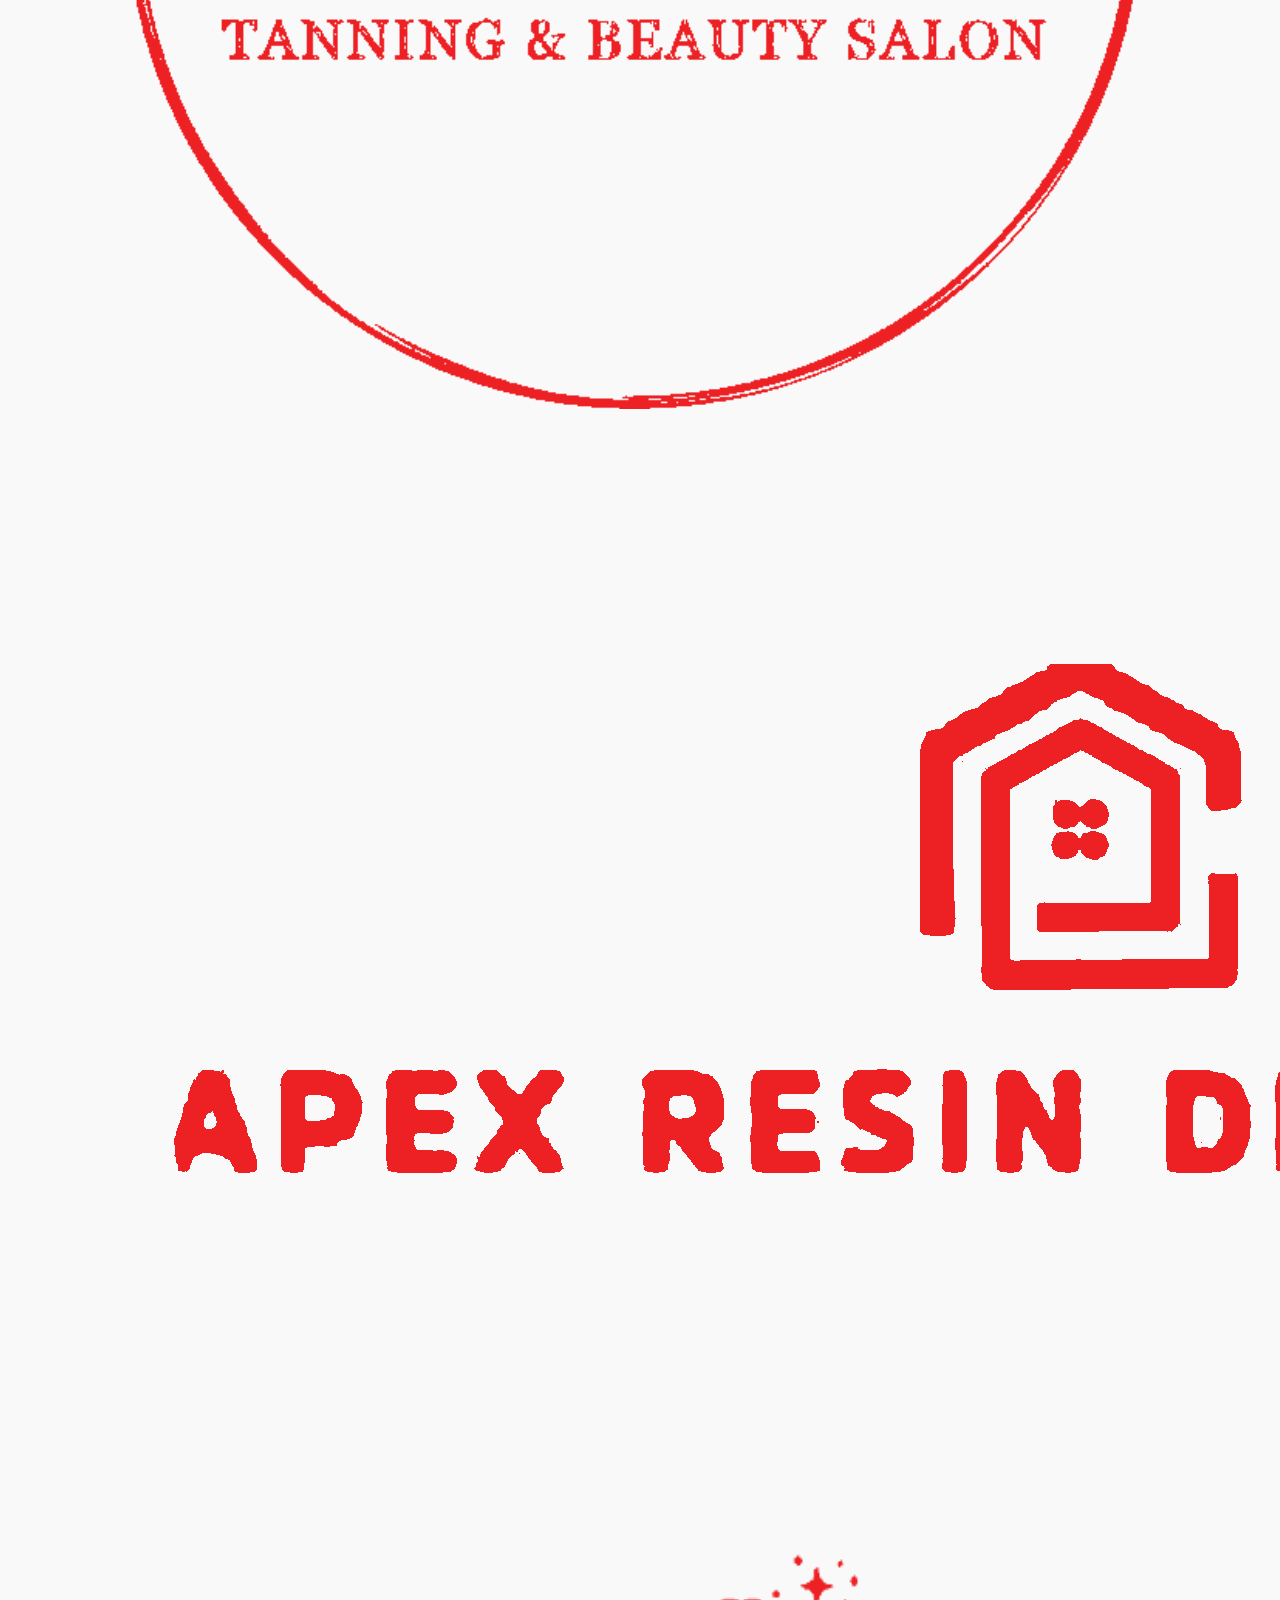
<file: sponsors.html>
﻿<!DOCTYPE html>
<html lang="en">
<head>
    <meta charset="UTF-8" />
    <meta name="viewport" content="width=device-width, initial-scale=1.0" />
    <title>Farringdon U12s</title>
    <link rel="stylesheet" href="style.css" />
</head>
<body>
    <!-- Header -->
    <header>
        <nav class="nav-bar">
            <div class="logo">
                <img src="assests/farringdon_crest.png" alt="Farringdon U12s Logo" />
                <img src="assests/swimcity-bw.png" alt="SwimCity Logo" />
                <img src="assests/twj-bw.png" alt="TW Joinery Logo" />
            </div>
            <ul>
                <li><a href="index.html">Home</a></li>
                <li><a href="fixtures.html">Fixtures</a></li>
                <li><a href="gallery.html">Gallery</a></li>
                <li><a href="sponsors.html">Sponsors</a></li>
                <li><a href="squad.html">Squad</a></li>
                <li><a href="about.html">About</a></li>
                <li><a href="contact.html">Contact</a></li>
                <li><a href="join.html">Join Us</a></li>
            </ul>
            <button id="menu-toggle" aria-label="Toggle navigation menu">☰</button>
        </nav>
    </header>

    <section class="grid">
        <!-- Sponsor Spotlight -->
        <div class="card">
            <h3>Sponsor Spotlight</h3>
            <img src="assests/tw-joinery.png" alt="Sponsor Logo" class="logo" />
            <p>We are proud to be supported by <strong>TW Joinery</strong>, offering their expertise in all joinery services.</p>
            <a href="https://example.com" target="_blank" class="btn">Visit Sponsor</a>
        </div>

        <div class="card">
            <h3>Sponsor Spotlight</h3>
            <img src="assests/swimcity.png" alt="Sponsor Logo" class="logo" />
            <p>We are proud to be supported by <strong>Swim City</strong>, offering lessons for all ages.</p>
            <a href="https://example.com" target="_blank" class="btn">Visit Sponsor</a>
        </div>
    </section>

    <!-- Player Sponsors Section -->
    <section class="grid">
        <div class="card">
            <h3>Tyne & Wear Waste Management</h3>
            <img src="player-sponsors/dawson.jpg" alt="Tyne and Wear Waste Management" />
            <p>Another company based here in Sunderland, which provides services for any waste which requires professionals to do the job!</p>
            <a href="#" class="btn">Visit Sponsor</a>
        </div>

        <!-- Latest Gallery -->
        <div class="card">
            <h3>The Wedding Women Sunderland</h3>
            <img src="player-sponsors/tyler-ww.jpg" alt="The Wedding Women" />
            <p>With a stunning collection of both new and pre-loved wedding dresses, all priced at £300 or less, they make elegance beautifully affordable.</p>
            <a href="#" class="btn">Visit Sponsor</a>
        </div>

        <!-- Sponsor Spotlight -->
        <div class="card">
            <h3>Apex Resin Decor LTD</h3>
            <img src="player-sponsors/freddie-apex.jpg" alt="Apex" class="logo" />
            <p>Apex Resin Decor Ltd, covering the following:</p>
            <ul>
                <li>Landscaping</li>
                <li>Resin driveways</li>
                <li>Block Paving</li>
                <li>Patio Designs</li>
                <li>Full Designs of Projects</li>
            </ul>
            <a href="https://example.com" target="_blank" class="btn">Visit Sponsor</a>
        </div>

        <div class="card">
            <h3>Deyl Barrs Gas & Heating Services</h3>
            <img src="player-sponsors/joseph-db.jpg" alt="Deyl-Bars" class="logo" />
            <p>Deyl Barr’s, who cover all aspects of gas & heating and plumbing he is a top local lad, from supplying and fitting new boilers, repairs to fitted kitchen and bathrooms and also outside Taps,</p>
            <a href="https://example.com" target="_blank" class="btn">Visit Sponsor</a>
        </div>

        <div class="card">
            <h3>Wrays Decorating Services</h3>
            <img src="player-sponsors/joey-sw.jpg" alt="Wrays-DS" class="logo" />
            <p>
                Wrays Painting and Decorating!
                Another fantastic company to cater to all your home improvement and decorating needs. If you're looking for work in your home or business, contact them on 07703637655.
            </p>
            <a href="https://example.com" target="_blank" class="btn">Visit Sponsor</a>
        </div>

        <div class="card">
            <h3>Steve Mulvaney Building Serives</h3>
            <img src="player-sponsors/finley-sm.jpg" alt="Steve-Mulvaney" class="logo" />
            <p>Another fantastic company which provides all your building service requirements. If you're looking for work in your home or business, contact them on 07810305700</p>
            <a href="https://example.com" target="_blank" class="btn">Visit Sponsor</a>
        </div>

        <!-- Next Fixture -->
        <div class="card">
            <h3>Magic Touch Events Wedding & Party Speciacists</h3>
            <img src="player-sponsors/freddie-mte.jpg" alt="Magic-Touch-Events" />
            <p>
                Specialising in all forms of events. They cover Full or partial room dressing including;

                Chair Covers
                Chair Bows/Sashes
                Bespoke Table Centerpeices
                Floral Arrangements
                LED Mr & Mrs Lights
                LED Letter & Number Lights
                Magic Mirrows
            </p>
            <a href="#" class="btn">Visit Sponsor</a>
        </div>

        <!-- Latest Gallery -->
        <div class="card">
            <h3>Bradley Hall</h3>
            <img src="player-sponsors/oliver-bh.jpg" alt="Bradley-Hall" />
            <p>a multi-disciplinary property practice that covers residential sales and lettings, commercial sales and lettings, auction, and professional valuation services.</p>
            <a href="gallery.html" class="btn">Visit Sponsor</a>
        </div>

        <!-- Sponsor Spotlight -->
        <div class="card">
            <h3>Connor Andrews Brickwork</h3>
            <img src="player-sponsors/freddie-ca.jpg" alt="Connor Andrews" class="logo" />
            <p>covering all aspects of brickwork from garden walls to full house builds with over 10 years of experience.. If you have any enquiries, contact them on 07445 038111</p>
            <a href="https://example.com" target="_blank" class="btn">Visit Sponsor</a>
        </div>

        <div class="card">
            <h3>Wilkies Autos</h3>
            <img src="player-sponsors/david-wa.jpg" alt="Wilkies-Autos" class="logo" />
            <p>For any car-related issues, contact 07392 113551 with a wealth of experience in motor vehicle repairs, WILKIES AUTOS we highly suggest to contact first!</p>
            <a href="https://example.com" target="_blank" class="btn">Visit Sponsor</a>
        </div>

        <div class="card">
            <h3>Andrew & Louise Tyzack</h3>
            <img src="player-sponsors/tyler-al.jpg" alt="AL-Tyzack" class="logo" />
            <p>Kindly from family friends Andrew & Louise Tyzack. We massively appreciate this support for the team and Tyler's football development!</p>
            <a href="https://example.com" target="_blank" class="btn">Visit Sponsor</a>
        </div>

        <div class="card">
            <h3>Tanerife Tanning &amp; Beauty Salon</h3>
            <img src="player-sponsors/joseph-tr.jpg" alt="Tanerife" class="logo" />
            <p>Tanerife tanning & Beauty Salon, offering your needs to top up your tan right before you jet off or beauty services for major occacsions</p>
            <a href="https://example.com" target="_blank" class="btn">Visit Sponsor</a>
            <br />
            <a href="tel:+1-800-555-1212">Call us at 1-800-555-1212</a>
        </div>
    </section>

    <!-- Include footer -->
    <!-- Footer -->
    <footer class="footer">
        <canvas id="footerPixels"></canvas>
        <div class="footer-top">
            <div class="footer-logo">
                <a href="index.html" target="_blank" rel="noopener">
                    <img src="assests/russell-foster.png" />
                </a>
                <a href="index.html" target="_blank" rel="noopener">
                    <img src="assests/farringdon_crest.png" href="index.html" alt="Logo">
                </a>
                <a href="index.html" target="_blank" rel="noopener">
                    <img src="assests/durham-fa.png" />
                </a>
            </div>
        </div>

        <div class="footer-main-sponsors">
            <p>MATCH SHIRT SPONSORS</p>
            <div class="footer-main-sponsors-row">
                <img src="sponsor-icons/swimcity-red.png" alt="swim-city-bw">
                <img src="sponsor-icons/tw-red.png" alt="swim-city-bw">
            </div>
        </div>

        <div class="footer-sponsors">
            <p>PLAYER SPONSORS</p>
            <div class="footer-sponsors-row">
                <img src="sponsor-icons/wrays-red.png" alt="swim-city-bw">
                <img src="sponsor-icons/db-red.png" alt="swim-city-bw">
                <img src="sponsor-icons/tww-red.png" alt="swim-city-bw">
                <img src="sponsor-icons/bh-red.png" alt="swim-city-bw">
                <img src="sponsor-icons/al-red.png" alt="swim-city-bw">
                <img src="sponsor-icons/cab-red.png" alt="swim-city-bw">
                <img src="sponsor-icons/sm-red.png" alt="swim-city-bw">
                <img src="sponsor-icons/wa-red.png" alt="swim-city-bw">
                <img src="sponsor-icons/tan-red.png" alt="swim-city-bw">
                <img src="sponsor-icons/apex-red.png" alt="swim-city-bw">
                <img src="sponsor-icons/mte-red.png" alt="swim-city-bw">
                <img src="sponsor-icons/ww-red.png" alt="swim-city-bw">
            </div>
        </div>
        <br />


        <div class="footer-links">
            <a href="#">POLOCIES</a>
            <a href="#">FORMS</a>
            <a href="#">DOCUMENTS</a>
            <a href="#">CONTACT US</a>
            <a href="#">SITEMAP</a>
        </div>

        <div class="footer-bottom">
            <a href="#">Fan Support</a>

            <div class="footer-icons">
                <a href="https://www.facebook.com/profile.php?id=100093292422478" target="_blank" rel="noopener">
                    <img src="icons/social-facebook-solid.png" alt="Facebook" />
                </a>
                <a href="https://www.instagram.com" target="_blank" rel="noopener">
                    <img src="icons/social-instagram-solid.png" alt="Instagram" />
                </a>
                <a href="https://www.farringdondetachedfc.co.uk" target="_blank" rel="noopener">
                    <img src="icons/globe-farringdon-solid.png" alt="Instagram" />
                </a>
            </div>

            <a href="index.html" class="back-top">Back to the top ↑</a>
        </div>


        <div class="footer-copy">
            © Farringdon Detached FC Ltd 2025
            <br />
            <p>Created By Kieran Ridley</p>
        </div>
    </footer>

    <script src="script.js"></script>
    <script src="formation.js"></script>
</body>
</html>
</file>
<file: style.css>
/* Base styles */
body {
  font-family: 'Segoe UI', sans-serif;
  margin: 0;
  background: #f9f9f9;
  color: #333;
}

header, footer {
  background: #red;
  color: white;
  padding: 1rem;
}

nav ul {
  display: flex;
  list-style: none;
  gap: 1rem;
}

nav ul li a {
  color: white;
  text-decoration: none;
}

#menu-toggle {
  display: none;
}

/* Responsive nav */
@media (max-width: 768px) {
  nav ul {
    display: none;
    flex-direction: column;
  }

  nav ul.show {
    display: flex;
  }

  #menu-toggle {
    display: block;
    background: none;
    border: none;
    color: white;
    font-size: 1.5rem;
  }
}

/* Grid layout */
.grid {
  display: grid;
  grid-template-columns: repeat(auto-fit, minmax(200px, 1fr));
  gap: 1rem;
  padding: 1rem;
}

.card {
  background: white;
  padding: 1rem;
  border-radius: 8px;
  box-shadow: 0 2px 5px rgba(0,0,0,0.1);
}
</file>
<file: contact-style.css>
﻿.contact-us {
    background: #fff;
    padding: 60px 20px;
    font-family: 'Segoe UI', sans-serif;
    color: #4d0000;
}

.form-container {
    max-width: 600px;
    margin: 0 auto;
    background: #ffffff;
    padding: 30px;
    border-radius: 8px;
    box-shadow: 0 0 10px rgba(179, 0, 0, 0.1);
}

.contact-us h2 {
    text-align: center;
    color: #b30000;
    margin-bottom: 30px;
}

form label {
    display: block;
    margin-bottom: 8px;
    font-weight: bold;
    color: #800000;
}

form input,
form textarea {
    width: 100%;
    padding: 12px;
    margin-bottom: 20px;
    border: 1px solid #ffcccc;
    border-radius: 4px;
    background: #fffafa;
    font-size: 1rem;
}

    form input:focus,
    form textarea:focus {
        border-color: #cc0000;
        outline: none;
    }

button[type="submit"] {
    background-color: #cc0000;
    color: white;
    padding: 12px 20px;
    border: none;
    border-radius: 4px;
    font-size: 1rem;
    cursor: pointer;
    transition: background-color 0.3s ease;
}

    button[type="submit"]:hover {
        background-color: #990000;
    }
</file>
<file: gallery-style.css>
html, body {
    height: 100%;
    margin: 0;
    display: flex;
    flex-direction: column;
}

main {
    flex: 1;
}

.gallery {
    padding: 2rem;
    text-align: center;
    background: #fff;
    max-width: 1200px;
    margin: 0 auto;
}

    .gallery h2 {
        font-size: 2rem;
        color: var(--brand-red);
        margin-bottom: 0.5rem;
    }

.gallery-sub {
    font-size: 1rem;
    color: #555;
    margin-bottom: 2rem;
}

.gallery-grid {
    display: grid;
    grid-template-columns: repeat(auto-fit, minmax(220px, 1fr));
    gap: 1rem;
}

    .gallery-grid img {
        width: 100%;
        height: auto;
        border-radius: var(--radius-md);
        box-shadow: 0 4px 12px rgba(0,0,0,0.1);
        transition: transform 0.3s ease;
        cursor: pointer;
    }

        .gallery-grid img:hover {
            transform: scale(1.03);
        }

.gallery-item {
    position: relative;
    overflow: hidden;
    border-radius: var(--radius-md);
    box-shadow: 0 4px 12px rgba(0,0,0,0.1);
}

    .gallery-item img {
        width: 100%;
        height: 200px; /* or whatever height suits your layout */
        object-fit: cover;
    }


.caption {
    position: absolute;
    top: 0; /* ⬅️ move to top */
    left: 0;
    right: 0;
    background: rgba(207, 16, 32, 0.85); /* brand red with transparency */
    color: white;
    padding: 0.5rem 1rem;
    font-size: 0.9rem;
    font-weight: 600;
    text-align: center;
    opacity: 0;
    transform: translateY(-100%); /* ⬅️ animate from above */
    transition: all 0.3s ease;
}

.gallery-item:hover .caption {
    opacity: 1;
    transform: translateY(0);
}

@media (max-width: 600px) {
    .caption {
        font-size: 0.8rem;
        padding: 0.4rem 0.6rem;
    }
}
</file>
<file: login-style.css>
﻿/* Reset */
* {
    margin: 0;
    padding: 0;
    box-sizing: border-box;
    font-family: 'Segoe UI', sans-serif;
}

body, html {
    height: 100%;
    overflow: hidden;
}

/* Background animation */
.bg {
    animation: slide 3s ease-in-out infinite alternate;
    background-image: linear-gradient(-60deg, #ff0000 50%, #000000 50%);
    bottom: 0;
    left: -50%;
    opacity: .5;
    position: fixed;
    right: -50%;
    top: 0;
    z-index: -1;
}

.bg2 {
    animation-direction: alternate-reverse;
    animation-duration: 4s;
}

.bg3 {
    animation-duration: 5s;
}

@keyframes slide {
    0% {
        transform: translateX(-25%);
    }

    100% {
        transform: translateX(25%);
    }
}

/* Login box */
.login-container {
    position: relative;
    width: 350px;
    margin: 100px auto;
    background: rgba(0, 0, 0, 0.75);
    padding: 40px;
    border-radius: 15px;
    box-shadow: 0 0 15px rgba(0,0,0,0.6);
    color: #fff;
    text-align: center;
}

    .login-container h1 {
        margin-bottom: 20px;
        font-size: 24px;
        color: #fff;
    }

/* Form */
.login-form {
    display: flex;
    flex-direction: column;
}

    .login-form input {
        margin: 10px 0;
        padding: 12px;
        border: none;
        border-radius: 8px;
        outline: none;
        font-size: 14px;
    }

    .login-form button {
        margin-top: 15px;
        padding: 12px;
        background: rgb(128, 128, 128);
        border: none;
        border-radius: 8px;
        color: #fff;
        font-size: 16px;
        font-weight: bold;
        cursor: pointer;
        transition: 0.3s;
    }

        .login-form button:hover {
            background: #ff0000;
        }

.signup-text {
    margin-top: 15px;
    font-size: 13px;
}

    .signup-text a {
        color: #ff0000;
        text-decoration: none;
    }

        .signup-text a:hover {
            text-decoration: underline;
        }

/* Logo styling */
.logo {
    display: flex;
    justify-content: center;
    margin-bottom: 15px;
}

    .logo img {
        max-width: 120px; /* adjust size */
        height: auto;
    }
</file>
